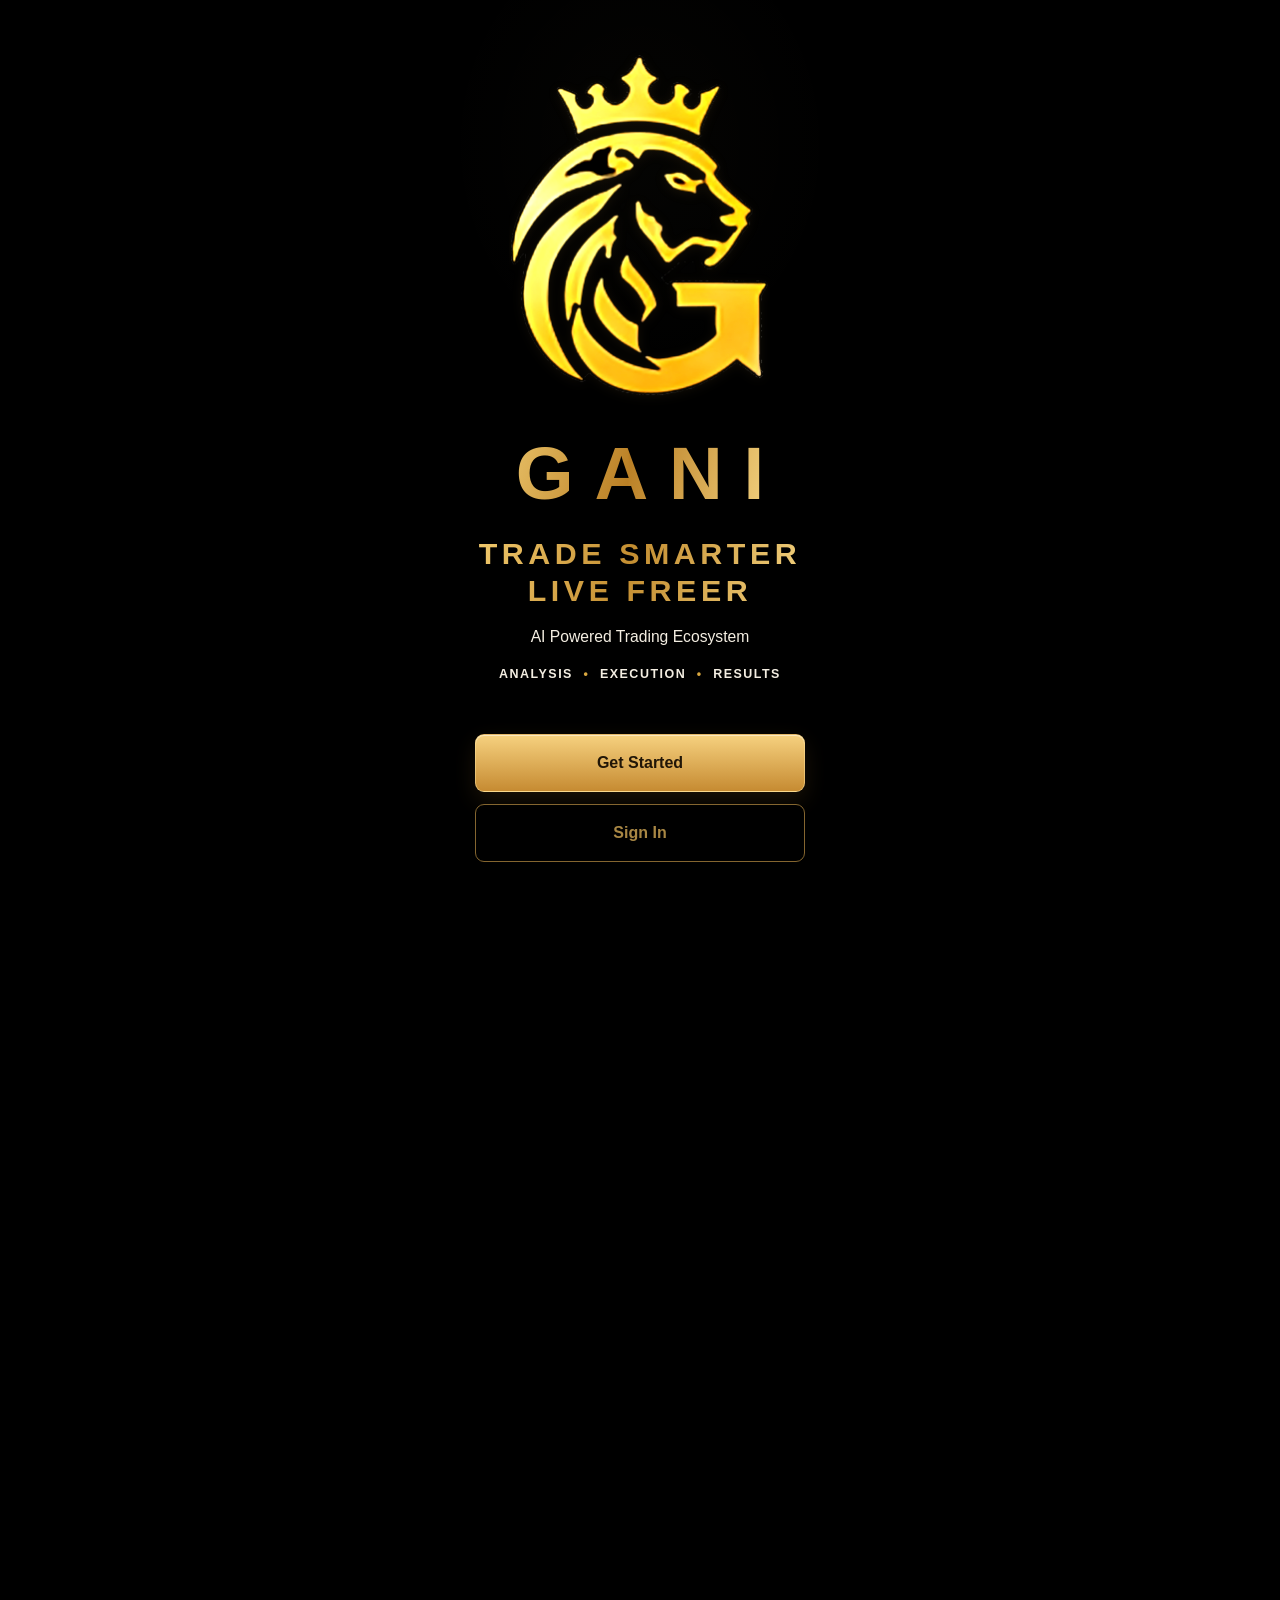
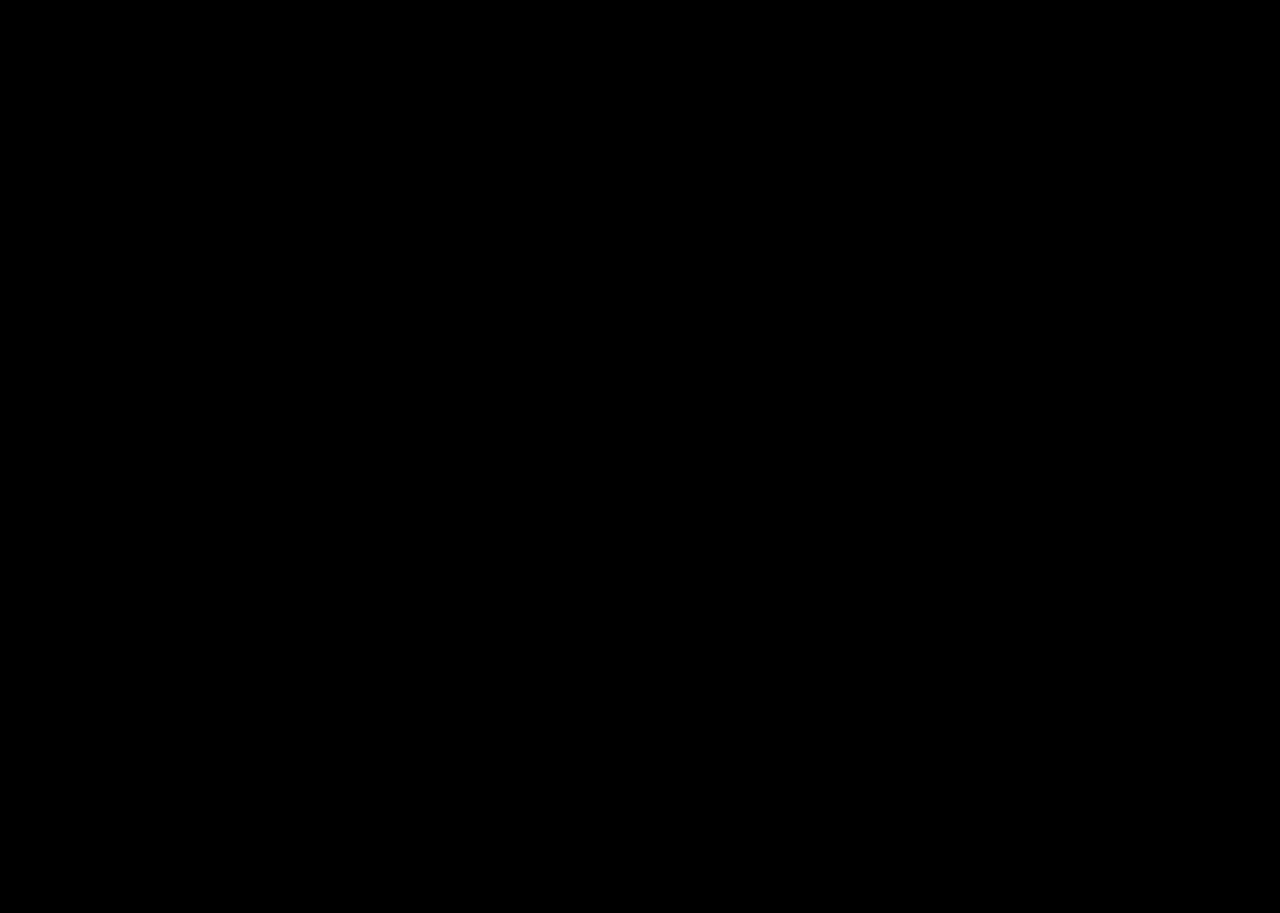
<file: index.html>
<!doctype html>
<html lang="en">
<head>
<meta charset="utf-8">
<meta name="viewport" content="width=device-width,initial-scale=1,maximum-scale=1,user-scalable=no,viewport-fit=cover">
<meta name="mobile-web-app-capable" content="yes">
<meta name="theme-color" content="#030303">
<meta name="color-scheme" content="dark">
<title>GANI</title>
<meta name="description" content="GANI — adeegyada, suuqyada, xaqiijinta, waxbarashada, taageerada iyo maamulka account-ka oo hal meel ku wada jira.">
<meta name="robots" content="index,follow,max-image-preview:large">
<link rel="canonical" href="https://gani-app.github.io/">
<link rel="manifest" href="manifest.webmanifest">
<link rel="icon" href="icon-192.png">
<link rel="stylesheet" href="styles.css">
<link rel="stylesheet" href="platform-v27.css">
<link rel="stylesheet" href="platform-v28.css">
<link rel="stylesheet" href="platform-v29.css">
<link rel="stylesheet" href="platform-v30.css">
<link rel="stylesheet" href="platform-v31.css">
<link rel="stylesheet" href="platform-v32.css">
<link rel="stylesheet" href="platform-v33.css">
<link rel="stylesheet" href="platform-v34.css">
<link rel="stylesheet" href="platform-v37.css">
<link rel="stylesheet" href="platform-v38.css">
<link rel="stylesheet" href="platform-v39.css">
<link rel="stylesheet" href="platform-v40.css">
<link rel="stylesheet" href="mission-001.css">
<link rel="stylesheet" href="front-face.css?v=front-face-owner-finish-40">
<script type="application/ld+json">{"@context":"https://schema.org","@type":"Organization","name":"GANI","url":"https://gani-app.github.io/","logo":"https://gani-app.github.io/icon-512.png"}</script>
<script src="gani-config.js" defer></script>
<script src="mock-api.js" defer></script>
<script src="mock-compat.js" defer></script>
<script src="real-api-client.js" defer></script>
<script src="api-mode-router.js" defer></script>
<script src="data-adapter.js" defer></script>
<script src="app.js" defer></script>
<script src="platform-v27.js" defer></script>
<script src="platform-v29.js" defer></script>
<script src="platform-v40.js" defer></script>
</head>
<body class="front-face-pending">
<div class="ambient" aria-hidden="true"><i></i><i></i><i></i></div>

<section class="gani-front-face" id="ganiFrontFace" role="dialog" tabindex="-1" aria-labelledby="frontFaceTitle" aria-describedby="frontFaceLead" aria-modal="true" aria-hidden="false">
  <div class="front-face-inner">
    <div class="front-face-brand" aria-label="GANI">
      <div class="front-face-mark" data-owner-source="design-reference/gani-owner-master-logo.jpg" data-owner-asset="assets/gani-front-face-crowned-emblem.png" data-owner-supplied="true"><img class="front-face-emblem" src="assets/gani-front-face-crowned-emblem.png" alt="Crowned lion G emblem" width="1046" height="1504" decoding="sync" loading="eager" fetchpriority="high"></div>
      <span id="frontFaceTitle">GANI</span>
    </div>
    <div class="front-face-copy">
      <p class="front-face-tagline" id="frontFaceLead">TRADE SMARTER<br><span>LIVE FREER</span></p>
      <p class="front-face-support">AI Powered Trading Ecosystem</p>
      <p class="front-face-pillars">Analysis <i aria-hidden="true">•</i> Execution <i aria-hidden="true">•</i> Results</p>
    </div>
    <div class="front-face-actions">
      <button class="front-face-start" id="frontFaceStart" type="button">Get Started</button>
      <button class="front-face-signin" id="frontFaceSignIn" type="button" disabled aria-disabled="true">Sign In</button>
    </div>
  </div>
</section>

<header class="app-header">
  <a class="brand" href="#home" data-screen="home" aria-label="GANI Home">
    <img src="assets/gani-logo-transparent-v30.png" alt="GANI">
    <span><b>GANI</b></span>
  </a>
  <nav class="desktop-nav" aria-label="Main navigation">
    <button data-screen="home" class="active"><span>Home</span></button>
    <button data-screen="markets"><span>Markets</span></button>
    <button data-screen="gani-ai"><span>GANI AI</span></button>
    <button data-screen="signals"><span>Signals</span></button>
    <button data-screen="more"><span>More</span></button>
  </nav>
  <div class="header-actions">
    <span class="workspace-state"><i></i><span>Read-only workspace</span></span>
    <button class="round-btn" id="searchToggle" aria-label="Search" aria-controls="searchPanel" aria-expanded="false"><span class="icon-search"></span></button>
    <button class="text-btn desktop-only" data-screen="profile">Account</button>
    <a class="primary compact desktop-only gani-download-link" href="install.html">Install GANI</a>
    <button class="round-btn" id="noticeToggle" aria-label="Notifications" aria-controls="noticePanel" aria-expanded="false"><span class="icon-bell"></span><i id="noticeDot"></i></button>
    <button class="round-btn menu-btn" id="menuToggle" aria-label="Menu" aria-controls="mobileMenu" aria-expanded="false"><span class="icon-menu"></span></button>
  </div>
</header>

<div class="mobile-menu" id="mobileMenu" aria-label="Mobile menu">
  <button data-screen="home"><span>⌂</span> Home</button>
  <button data-screen="markets"><span>▥</span> Markets</button>
  <button data-screen="gani-ai"><span>✦</span> GANI AI</button>
  <button data-screen="signals"><span>⌁</span> Signals</button>
  <button data-screen="more"><span>•••</span> More</button>
</div>

<div class="search-panel" id="searchPanel">
  <div class="search-shell"><span class="icon-search"></span><input id="globalSearch" placeholder="Search GANI…" autocomplete="off"><button id="searchClose" aria-label="Close">×</button></div>
  <small>Try: Trading, account, verify, education, support</small>
</div>

<aside class="notice-panel" id="noticePanel" aria-label="Notifications">
  <div class="panel-head"><div><small>GANI CENTER</small><h3>Notifications</h3></div><button id="noticeClose" aria-label="Close">×</button></div>
  <div id="noticeList" class="notice-list"><div class="skeleton"></div></div>
</aside>

<main>
<section class="screen active home-screen" id="home" data-title="Home" aria-labelledby="homeDashboardTitle">
  <section class="mission-dashboard" aria-label="GANI home dashboard">
    <div class="mission-topline"><div><p class="app-kicker">GANI PLATFORM</p><h1 id="homeDashboardTitle">Welcome back, <em>trader.</em></h1><p class="mission-muted">Your command center for markets, insight and disciplined decisions.</p></div><button class="mission-avatar" data-screen="profile" aria-label="Open account">G</button></div>
    <div class="home-status-band" aria-label="Current workspace status">
      <div class="home-status-main"><span class="status-check" id="homeStatusIcon">✓</span><div><b id="homeWorkspaceState">Research workspace ready</b><small id="homeWorkspaceDetail">Local reference tools are available in this browser session.</small></div></div>
      <div class="home-status-details"><span><small>DATA SOURCE</small><b id="homeSourceState">DEMO MODE</b></span><span><small>LIVE QUOTES</small><b class="status-unavailable">UNAVAILABLE</b></span><span class="home-last-updated"><small>LAST CHECK</small><b id="homeLastUpdated" aria-live="polite">Not checked</b></span><button class="home-refresh" id="homeRefresh" type="button" aria-live="polite">Refresh snapshot</button><button class="home-status-link" data-screen="more">View boundaries <span aria-hidden="true">→</span></button></div>
    </div>
    <div class="mission-hero"><div><span class="mission-chip"><i></i> Read-only research workspace</span><h2>See the market.<br><em>Act with clarity.</em></h2><p>Use GANI to research, review risk and build your own process. Live quotes and trade execution stay off until a provider is connected.</p><div class="mission-actions"><button class="primary" id="homePrimaryExplore" data-screen="markets">Explore markets <span aria-hidden="true">→</span></button><button class="secondary" data-screen="gani-ai">Ask GANI AI</button></div><div class="mission-hero-meta" aria-label="Home workspace capabilities"><span><b>01</b><small>Research</small></span><span><b>02</b><small>Explain</small></span><span><b>03</b><small>Plan safely</small></span></div></div><div class="mission-orb" aria-hidden="true"><span>G</span><i></i></div></div>
    <section class="home-command-rail" aria-label="Workspace command rail">
      <button class="command-card" data-screen="markets" aria-label="Open market directory"><span class="command-icon">▥</span><span><small>RESEARCH</small><b>Market directory</b><em>Local reference records <i>→</i></em></span><strong id="homeRailMarketCount">—</strong></button>
      <button class="command-card" data-screen="gani-ai" aria-label="Open GANI AI"><span class="command-icon">✦</span><span><small>GUIDANCE</small><b>GANI AI</b><em>Local explanation mode <i>→</i></em></span><strong>LOCAL</strong></button>
      <button class="command-card command-card-muted" data-screen="more" aria-label="Open provider and workspace status"><span class="command-icon">◌</span><span><small>CONNECTIVITY</small><b>Live providers</b><em>Quotes and accounts unavailable</em></span><strong>OFF</strong></button>
    </section>
    <div class="mission-section-heading"><div><p class="app-kicker">OVERVIEW</p><h3>Your platform at a glance</h3></div><span class="demo-label home-overview-mode" id="homeOverviewMode">Demo view</span></div>
    <div class="mission-metrics"><article><span aria-hidden="true">◈</span><small>MARKETS</small><b id="missionMarketCount">—</b><em>directory records</em></article><article><span aria-hidden="true">⌁</span><small>SIGNALS</small><b>3</b><em>demo examples</em></article><article><span aria-hidden="true">◌</span><small>ACCOUNT</small><b id="missionAccountCount">—</b><em>available records</em></article></div>
    <section class="home-workspace" aria-label="Workspace status">
      <article class="workspace-lead">
        <div class="workspace-heading"><div><p class="app-kicker">WORKSPACE STATUS</p><h3>Choose your next move.</h3></div><span class="workspace-live"><i></i> Local shell ready</span></div>
        <p>Start with research, ask for a structured explanation, or review the educational signal examples. Nothing on this dashboard places trades.</p>
        <div class="workspace-actions"><button class="workspace-action" data-screen="markets"><span>▥</span><b>Research markets</b><small>Open the instrument directory <i>→</i></small></button><button class="workspace-action" data-screen="gani-ai"><span>✦</span><b>Ask GANI AI</b><small>Use local guidance mode <i>→</i></small></button></div>
        <div class="workspace-pulse" aria-label="Local workspace pulse"><span><small>DIRECTORY</small><b id="homePulseMarkets">—</b></span><span><small>WATCHLIST</small><b id="homePulseWatchlist">0</b></span><span><small>UNREAD</small><b id="homePulseUnread">—</b></span></div>
      </article>
      <aside class="workspace-boundary">
        <div class="workspace-heading"><div><p class="app-kicker">DATA BOUNDARY</p><h3>What is available</h3></div><span class="demo-label">Truthful state</span></div>
        <ul class="workspace-status-list"><li><span class="status-check">✓</span><div><b>Market directory</b><small>Local reference records available</small></div></li><li><span class="status-check">✓</span><div><b>AI explanations</b><small>Local guidance only; backend not connected</small></div></li><li><span class="status-muted">—</span><div><b>Live quotes &amp; account data</b><small>Unavailable until a provider is connected</small></div></li></ul>
      </aside>
    </section>
    <section class="home-activity mission-panel" aria-label="Recent workspace activity">
      <div class="workspace-heading"><div><p class="app-kicker">ACTIVITY</p><h3>Recent workspace activity</h3></div><button class="home-status-link" data-screen="dashboard">Open analytics <span aria-hidden="true">→</span></button></div>
      <div id="homeActivityList" class="home-activity-list" role="status"><p class="mission-muted small">Loading local activity…</p></div>
    </section>
    <section class="home-decision-loop" aria-label="GANI decision loop">
      <div class="decision-loop-head">
        <div><p class="app-kicker">THE GANI LOOP</p><h3>Move from question to plan.</h3></div>
        <span class="demo-label">Read-only workflow</span>
      </div>
      <div class="decision-loop-grid">
        <button class="decision-step" data-screen="markets"><span class="decision-number">01</span><span class="decision-icon">▥</span><b>Observe</b><small>Review the local instrument directory.</small><i aria-hidden="true">Open Markets →</i></button>
        <button class="decision-step" data-screen="gani-ai"><span class="decision-number">02</span><span class="decision-icon">✦</span><b>Understand</b><small>Ask for a concept explanation in local mode.</small><i aria-hidden="true">Ask GANI AI →</i></button>
        <button class="decision-step" data-screen="risk-management"><span class="decision-number">03</span><span class="decision-icon">◒</span><b>Protect</b><small>Turn your assumptions into browser-only guardrails.</small><i aria-hidden="true">Build a plan →</i></button>
      </div>
    </section>
    <div class="mission-section-heading"><div><p class="app-kicker">QUICK ACCESS</p><h3>Pick up where you left off</h3></div></div>
    <div class="mission-quick-grid"><button data-screen="markets"><span>▥</span><b>Markets</b><small>Browse instruments</small><i>→</i></button><button data-screen="signals"><span>⌁</span><b>Signals</b><small>Review demo ideas</small><i>→</i></button><button data-screen="risk-management"><span>◒</span><b>Risk management</b><small>Plan your exposure</small><i>→</i></button><button data-screen="files" class="availability-card" disabled aria-disabled="true"><span>▦</span><b>Files</b><small>Unavailable until workspace connects</small><i>Unavailable</i></button></div>
    <div class="mission-note"><span>i</span><p><b>Data transparency</b><br><span id="missionDataNote">Demo/sample content is clearly marked until a production data source is connected.</span></p></div>
  </section>
  <section class="mobile-app-home" aria-label="GANI mobile home" aria-hidden="true">
    <div class="mobile-welcome"><div><p>Welcome to GANI</p><h1>Smarter <em>control.</em></h1></div><span class="mode-badge" id="mobileMode">Checking…</span></div>
    <article class="mobile-hero">
      <div class="mobile-hero-copy"><small>GANI</small><h2>Trade Smarter.<br><em>Grow Stronger.</em></h2><p>Markets, analytics and trusted tools in one secure place.</p><div class="mobile-hero-actions"><a class="primary gani-download-link" href="install.html">Install GANI <span>↓</span></a><button class="secondary" data-screen="markets">Explore Markets</button></div></div>
      <img src="assets/gani-official-v34.png" alt="GANI">
      <div class="mobile-trust"><span>✓ Secure</span><span>▥ Market Data</span><span>♙ Trusted Tools</span><span>◎ Global Access</span></div>
    </article>
    <div class="mobile-section-head market-heading"><h3>Market Snapshot</h3><button data-screen="markets"><span class="app-status-dot"></span> Market directory ›</button></div>
    <section class="mobile-market">
      <div class="mobile-market-grid" id="homeMobileMarketGrid" aria-live="polite">
        <article class="market-loading"><div class="market-name"><span>◎</span><b>Loading directory</b></div><strong>Checking local records…</strong><em>Read-only workspace</em></article>
      </div>
    </section>
    <div class="mobile-section-head quick-heading"><h3>Quick Access</h3><small>Everything in one place ›</small></div>
    <div class="mobile-feature-grid">
      <button data-screen="markets"><span class="mi">▥</span><b>Market<br>Analysis</b><small>Discover opportunities <i>›</i></small></button>
      <button data-screen="dashboard"><span class="mi">⌁</span><b>Account<br>Analytics</b><small>Track performance <i>›</i></small></button>
      <button data-screen="verify"><span class="mi">✓</span><b>Verify<br>Tools</b><small>Trade with confidence <i>›</i></small></button>
      <button data-screen="education"><span class="mi">◇</span><b>Education</b><small>Learn and grow <i>›</i></small></button>
    </div>
    <div class="mobile-section-head insights-heading"><h3>Latest Insights</h3><button data-screen="education">View all ›</button></div>
    <div class="mobile-insights-grid">
    <section class="mobile-insight" data-screen="education" role="button" tabindex="0">
      <div class="insight-image" aria-hidden="true"></div>
      <div class="insight-copy"><div><span>MARKET ANALYSIS</span><time>2h ago</time></div><h4>Global Markets Steady as Investors Eye Central Bank Signals</h4><p>Key indices hold gains amid a balanced outlook for the coming period.</p></div>
      <b aria-hidden="true">›</b>
    </section>
    <section class="mobile-insight second-insight" data-screen="education" role="button" tabindex="0">
      <div class="insight-image" aria-hidden="true"></div>
      <div class="insight-copy"><div><span>GANI INSIGHT</span><time>5h ago</time></div><h4>Fursadaha suuqa oo hal meel laga fahmi karo</h4><p>Macluumaad kooban oo kaa caawinaya inaad xogta si cad u akhrido.</p></div>
      <b aria-hidden="true">›</b>
    </section>
    </div>
    <section class="gani-install-banner" aria-label="Install GANI">
      <div><small>GANI APP</small><h3>GANI meel kasta kula soco.</h3><p>Hal application oo kuu keenaya suuqyada, falanqaynta, xaqiijinta iyo account-kaaga.</p><div><a class="primary gani-download-link" href="install.html">Install GANI ↓</a><a class="secondary" href="./">Open GANI</a></div></div>
      <img src="assets/gani-official-v34.png" alt="GANI application">
    </section>
    <div class="mobile-runtime-data" hidden><span id="mobileDataLabel">Data</span><b id="mobileMarketCount">—</b><b id="mobileAccountCount">—</b><b id="mobileNoticeCount">—</b></div>
    <div class="mobile-command-strip"><article><small>SYSTEM STATUS</small><b>Customer workspace ready</b><div class="progress"><i></i></div></article><article><small>SECURITY</small><b>Protected data boundary</b><div class="progress"><i style="width:92%"></i></div></article></div>
  </section>
  <section class="hero-card" aria-hidden="true">
    <div class="hero-grid"></div>
    <div class="hero-copy">
      <p class="eyebrow">DISCIPLINE <span>•</span> ANALYZE <span>•</span> GROW</p>
      <h1>Trade Smarter<br>With <em>GANI</em></h1>
      <p class="lead">Advanced tools. Clear insights.<br>Your success, our priority.</p>
      <div class="hero-actions">
        <button class="primary hero-primary" data-screen="markets">Get Started <span>→</span></button>
        <button class="secondary" data-screen="education"><span class="play">▶</span> Learn More</button><a class="secondary gani-download-link" href="install.html">Install GANI</a>
      </div>
      <div class="trust-row" aria-label="Platform qualities">
        <span><i class="mini-icon shield-icon">✓</i><b>Secure</b></span>
        <span><i class="mini-icon bolt-icon">ϟ</i><b>Fast</b></span>
        <span><i class="mini-icon chart-icon">▥</i><b>Reliable</b></span>
      </div>
    </div>
    <div class="hero-visual" aria-label="GANI brand visual">
      <div class="hero-orbit orbit-one"></div><div class="hero-orbit orbit-two"></div>
      <img src="assets/gani-logo-transparent-v30.png" alt="GANI lion logo">
      <div class="data-float">
        <span class="bars-symbol">▥</span>
        <b id="heroMode">Checking…</b>
        <small>Customer data mode</small>
      </div>
      <div class="visual-caption">More than a platform</div>
    </div>
  </section>

  <section class="quick-actions" aria-label="Quick actions" aria-hidden="true">
    <button data-screen="markets"><span class="quick-icon">▥</span><b>Market<br>Analysis</b><i>→</i></button>
    <button data-screen="dashboard"><span class="quick-icon">⌁</span><b>Account<br>Insights</b><i>→</i></button>
    <button data-screen="verify"><span class="quick-icon">✓</span><b>Verify<br>Reference</b><i>→</i></button>
    <button data-screen="education"><span class="quick-icon">◇</span><b>Learn<br>GANI</b><i>→</i></button>
    <button data-screen="support"><span class="quick-icon">◉</span><b>Get<br>Support</b><i>→</i></button>
  </section>

  <section class="home-grid" aria-hidden="true">
    <article class="feature-card featured">
      <div class="feature-top"><span class="feature-icon">▥</span><span class="status-pill"><i></i> Ready</span></div>
      <h3>Market Analysis</h3><p>Compare marketplace records from a clean, guided workspace.</p>
      <button class="card-link" data-screen="markets">Explore market <span>→</span></button>
    </article>
    <article class="feature-card">
      <div class="feature-top"><span class="feature-icon">⌁</span><span class="status-pill neutral">Read only</span></div>
      <h3>Account Analytics</h3><p>See account and notification information without hunting through menus.</p>
      <button class="card-link" data-screen="dashboard">Open analytics <span>→</span></button>
    </article>
    <article class="feature-card">
      <div class="feature-top"><span class="feature-icon">✓</span><span class="status-pill neutral">Protected</span></div>
      <h3>Secure Verification</h3><p>Check GANI references through the active customer data source.</p>
      <button class="card-link" data-screen="verify">Verify now <span>→</span></button>
    </article>
    <article class="feature-card">
      <div class="feature-top"><span class="feature-icon">◉</span><span class="status-pill neutral">Guided</span></div>
      <h3>Support & Education</h3><p>Simple explanations and task-based help, arranged by what you need to do.</p>
      <button class="card-link" data-screen="support">Get help <span>→</span></button>
    </article>
  </section>

  <section class="overview-card" aria-hidden="true">
    <div class="overview-head"><div><small>PLATFORM OVERVIEW</small><h3>Everything important, one glance.</h3></div><span class="connection-state"><i></i><b id="marketStripMode">Loading</b></span></div>
    <div class="overview-metrics">
      <div><span class="metric-icon">▦</span><p><small>MARKETPLACE</small><b id="homeMarketCount">—</b><em>records</em></p></div>
      <div><span class="metric-icon">◎</span><p><small>ACCOUNTS</small><b id="homeAccountCount">—</b><em>available</em></p></div>
      <div><span class="metric-icon">◌</span><p><small>NOTICES</small><b id="homeNoticeCount">—</b><em>unread</em></p></div>
      <div><span class="metric-icon">✓</span><p><small>VERIFY</small><b>READY</b><em>reference tool</em></p></div>
      <div><span class="metric-icon">⌁</span><p><small>DATA MODE</small><b id="homeMode">—</b><em>active source</em></p></div>
    </div>
  </section>

  <section class="proof-row" aria-hidden="true">
    <div><span>◉</span><p><b>Customer-first</b><small>Clear visual hierarchy</small></p></div>
    <div><span>◎</span><p><b>Responsive</b><small>Web • Android • iOS</small></p></div>
    <div><span>✓</span><p><b>Protected</b><small>No frontend secrets</small></p></div>
    <div><span>▥</span><p><b>One system</b><small>Consistent everywhere</small></p></div>
  </section>
</section>

<section class="screen mission-screen" id="markets" data-title="Markets">
  <header class="mission-page-head"><div><p class="app-kicker">MARKETS</p><h2>Research with<br><em>context.</em></h2><p>Browse the connected GANI marketplace data source. No trading or transactions are performed here.</p></div><span class="mission-symbol">▥</span></header>
  <div class="mission-toolbar market-controls"><div class="control-group"><span class="demo-label" id="missionMarketMode">Demo directory</span><select id="marketCategory" aria-label="Filter market category"><option value="all">All categories</option><option value="fx">FX</option><option value="metals">Metals</option><option value="digital-assets">Digital assets</option></select><button class="filter-toggle" id="watchlistToggle" type="button" aria-pressed="false">☆ Watchlist <span id="watchlistCount">0</span></button></div><input id="missionMarketSearch" type="search" placeholder="Search instruments…" aria-label="Search markets"></div><div id="missionMarketGrid" class="market-grid mission-market-grid"><div class="skeleton"></div></div>
  <div class="mission-note"><span>i</span><p><b>Research directory</b><br>Instrument names and categories are a local demo reference set. <button class="inline-link" type="button" data-screen="charts">Open chart foundation →</button> Quotes and trade actions require an explicitly connected provider.</p></div>
</section>

<section class="screen mission-screen" id="charts" data-title="Charts">
  <header class="mission-page-head"><div><p class="app-kicker">CHARTS</p><h2>Read the shape,<br><em>verify the source.</em></h2><p>A chart workspace foundation ready for a future verified time-series adapter.</p></div><span class="mission-symbol">⌁</span></header>
  <div class="chart-shell mission-panel"><div class="chart-head"><div><span class="demo-label">No feed connected</span><h3>Instrument chart</h3></div><select aria-label="Select chart instrument" disabled><option>Select an instrument</option></select></div><div class="chart-empty"><div class="chart-grid-lines"></div><span>Time-series data will appear here<br>after a provider is connected.</span></div><div class="chart-legend"><span><i class="legend-line"></i>Price series</span><span><i class="legend-dot"></i>Events</span><small>Future adapter: symbol · timeframe · candles · source timestamp</small></div></div>
</section>

<section class="screen mission-screen" id="gani-ai" data-title="GANI AI">
  <header class="mission-page-head"><div><p class="app-kicker">GANI AI</p><h2>A calmer way to<br><em>think through markets.</em></h2><p>Ask for explanations, check assumptions and turn research into a plan.</p></div><span class="mission-symbol">✦</span></header>
  <div class="ai-layout"><article class="mission-panel ai-conversation"><div class="ai-head"><span class="demo-label">Local guidance mode</span><span id="aiStatus" class="connection-state"><i></i> Backend not connected</span></div><div id="aiMessages" class="ai-messages"><div class="ai-message ai-message-gani"><b>GANI AI</b><p>I can explain concepts and structure a checklist locally. No AI service is connected, and I do not place trades or promise outcomes.</p></div></div><form class="ai-compose" id="aiCompose"><input id="aiInput" placeholder="Ask about a concept…" aria-label="Ask GANI AI"><button class="primary" type="submit">Send</button></form></article><aside class="mission-panel"><p class="app-kicker">SUGGESTED PROMPTS</p><button class="prompt-button" type="button" data-prompt="Explain a chart pattern">Explain a chart pattern</button><button class="prompt-button" type="button" data-prompt="Build a risk checklist">Build a risk checklist</button><button class="prompt-button" type="button" data-prompt="What is macro context?">What is macro context?</button><p class="mission-muted small">A future assistant adapter can replace local guidance without changing this conversation UI.</p></aside></div>
</section>

<section class="screen mission-screen" id="signals" data-title="Signals">
  <header class="mission-page-head"><div><p class="app-kicker">SIGNALS</p><h2>Ideas need a<br><em>process.</em></h2><p>Review signal context and risk notes. These sample cards are not live recommendations.</p></div><span class="mission-symbol">⌁</span></header>
  <div class="signal-banner"><span>i</span><p><b>Educational sample feed</b><br>These cards are illustrative review prompts, not live recommendations, alerts or financial advice.</p></div><div class="signal-toolbar"><select id="signalFilter" aria-label="Filter signal examples"><option value="all">All examples</option><option value="structure">Structure</option><option value="macro">Macro</option><option value="risk">Risk process</option></select><span class="demo-label">No live feed connected</span></div><div class="signal-grid" id="signalGrid"><article class="mission-panel signal-card" data-signal-type="structure"><div><span class="signal-type">DEMO / STRUCTURE</span><span class="signal-state">Review</span></div><h3>EUR/USD · structure review</h3><p>Compare trend, timeframe and invalidation before drawing a conclusion.</p><footer><span>Review note</span><b>Define invalidation</b></footer></article><article class="mission-panel signal-card" data-signal-type="macro"><div><span class="signal-type">DEMO / MACRO</span><span class="signal-state">Review</span></div><h3>Gold · macro checklist</h3><p>Consider event risk, volatility and position size before any decision.</p><footer><span>Review note</span><b>Check event context</b></footer></article><article class="mission-panel signal-card" data-signal-type="risk"><div><span class="signal-type">DEMO / RISK PROCESS</span><span class="signal-state">Review</span></div><h3>Any instrument · loss plan</h3><p>Write the maximum acceptable loss and exposure limit before researching an entry.</p><footer><span>Review note</span><b>Protect downside</b></footer></article></div>
</section>

<section class="screen mission-screen" id="more" data-title="More">
  <header class="mission-page-head"><div><p class="app-kicker">GANI PLATFORM</p><h2>Everything else,<br><em>one tap away.</em></h2><p>Tools and spaces that support your workflow around the core experience.</p></div><span class="mission-symbol">•••</span></header>
  <div class="more-groups"><div><p class="app-kicker">WORKFLOW</p><div class="more-grid"><button data-screen="terminal"><span>⌘</span><b>Terminal</b><small>Trading workspace</small></button><button data-screen="vps-connections"><span>⌁</span><b>VPS Connections</b><small>Demo connection area</small></button><button data-screen="files"><span>▦</span><b>Files / Workspace</b><small>Authorized file boundary</small></button><button data-screen="community"><span>◉</span><b>Community</b><small>Telegram boundary</small></button></div></div><div><p class="app-kicker">INSIGHT & CONTROL</p><div class="more-grid"><button data-screen="charts"><span>⌁</span><b>Charts</b><small>Provider-ready foundation</small></button><button data-screen="news"><span>▤</span><b>News</b><small>Provider required</small></button><button data-screen="economic-calendar"><span>◷</span><b>Economic Calendar</b><small>Provider required</small></button><button data-screen="risk-management"><span>◒</span><b>Risk Management</b><small>Plan exposure</small></button></div></div><div><p class="app-kicker">ACCOUNT & HELP</p><div class="more-grid"><button data-screen="performance"><span>◈</span><b>Performance</b><small>Connect account data later</small></button><button data-screen="profile"><span>●</span><b>Account</b><small>Profile and data source</small></button><button data-screen="settings"><span>⚙</span><b>Settings</b><small>Preferences placeholder</small></button><button data-screen="support"><span>?</span><b>Support</b><small>Get help</small></button><button data-screen="about-gani"><span>◎</span><b>About GANI</b><small>Product principles</small></button></div></div></div>
</section>

<section class="screen mission-screen dev-control-screen" id="development-control" data-title="Development Control Center">
  <header class="mission-page-head"><div><p class="app-kicker">DEVELOPMENT / ADMIN</p><h2>Build status,<br><em>made inspectable.</em></h2><p>This internal view reads the public, non-sensitive development ledger. It is not part of the customer navigation.</p></div><span class="mission-symbol">⌘</span></header>
  <div class="dev-gate" id="devGate" role="status"><b>Development view</b><span>Use the development access flag to inspect this screen.</span></div>
  <div id="devControlContent" hidden>
    <div class="dev-overview mission-metrics">
      <article><small>OVERALL STATUS</small><b id="devOverallStatus">—</b><em id="devOverallDetail">Loading ledger…</em></article>
      <article><small>CURRENT JOB</small><b id="devCurrentJob">—</b><em id="devCurrentPhase">—</em></article>
      <article><small>LAST UPDATE</small><b id="devLastUpdate">—</b><em>UTC</em></article>
    </div>
    <div class="dev-job-grid" id="devJobGrid"></div>
    <article class="mission-panel dev-current-tests"><div class="dev-section-head"><div><p class="app-kicker">CURRENT VERIFICATION</p><h3>Tests run</h3></div><span class="demo-label">Evidence</span></div><div id="devCurrentTests" class="dev-list"><p class="mission-muted small">Loading test results…</p></div></article>
    <article class="mission-panel dev-truth-panel"><div class="dev-section-head"><div><p class="app-kicker">FUNCTIONALITY TRUTH</p><h3>What is connected</h3></div><span class="demo-label">No invented availability</span></div><div class="dev-truth-grid"><div><b>REAL</b><ul id="devRealFeatures"><li>Loading…</li></ul></div><div><b>DEMO</b><ul id="devDemoFeatures"><li>Loading…</li></ul></div><div><b>PROVIDER-DEPENDENT</b><ul id="devProviderFeatures"><li>Loading…</li></ul></div></div></article>
    <div class="dev-columns"><article class="mission-panel"><div class="dev-section-head"><div><p class="app-kicker">RECENT DELIVERY</p><h3>Files and verification</h3></div><span class="demo-label">Non-sensitive ledger</span></div><div id="devCompletedList" class="dev-list"></div></article><article class="mission-panel"><div class="dev-section-head"><div><p class="app-kicker">BLOCKERS</p><h3>What remains</h3></div></div><div id="devBlockerList" class="dev-list"></div></article></div>
    <p class="mission-muted small" id="devTruthNote">Functionality states are classified as real, demo, or provider-dependent. Secrets and raw infrastructure logs are never rendered here.</p>
  </div>
</section>

<section class="screen mission-screen" id="terminal" data-title="Terminal">
  <header class="mission-page-head"><div><p class="app-kicker">TERMINAL</p><h2>Your focused<br><em>workbench.</em></h2><p class="mission-muted">A safe session boundary for authorized workspace access. Shell execution stays unavailable until an authenticated backend is configured.</p></div><span class="mission-symbol">⌘</span></header>
  <div class="terminal-layout">
    <div class="mission-panel terminal-panel">
      <div class="terminal-toolbar"><div><span class="demo-label" id="terminalConnectionState">Not connected</span><b id="terminalSessionLabel">Session —</b></div><div class="terminal-toolbar-actions"><button class="secondary terminal-action" id="terminalReconnect" type="button">Reconnect</button><button class="secondary terminal-action" id="terminalClear" type="button">Clear</button><button class="secondary terminal-action" id="terminalCopy" type="button">Copy output</button></div></div>
      <div class="terminal-output" id="terminalOutput" role="log" aria-live="polite" aria-label="Terminal output"><div class="terminal-line terminal-muted">GANI terminal boundary ready.</div><div class="terminal-line terminal-muted">Execution is unavailable until a supported authenticated session service is connected.</div></div>
      <form class="terminal-input-row" id="terminalForm"><label for="terminalInput">$</label><input id="terminalInput" autocomplete="off" autocapitalize="off" spellcheck="false" placeholder="Type help to see available client commands" aria-label="Terminal command"><button class="primary" type="submit">Send</button></form>
      <div class="terminal-helper" aria-label="Terminal helper keys"><button type="button" data-terminal-key="CTRL">Ctrl</button><button type="button" data-terminal-key="TAB">Tab</button><button type="button" data-terminal-key="ESC">Esc</button><button type="button" data-terminal-key="ARROWUP">↑</button><button type="button" data-terminal-key="ARROWDOWN">↓</button><span>History: <b id="terminalHistoryCount">0</b></span></div>
    </div>
    <aside class="mission-panel terminal-sidebar"><div class="terminal-sidebar-head"><div><p class="app-kicker">SESSION</p><h3>Workspace boundary</h3></div><span class="terminal-status-dot" id="terminalStatusDot"></span></div><dl><div><dt>Working directory</dt><dd id="terminalCwd">Not available</dd></div><div><dt>Session identity</dt><dd id="terminalSessionId">Creating…</dd></div><div><dt>Connection</dt><dd id="terminalConnectionDetail">Backend not configured</dd></div></dl><button class="secondary terminal-files-link" type="button" data-screen="files">Open Files / Workspace →</button><p class="mission-muted small">Only an authenticated backend may execute commands. No SSH keys, infrastructure credentials, or unrestricted shell access are stored in this browser.</p></aside>
  </div>
</section>
<section class="screen mission-screen" id="files" data-title="Files / Workspace">
  <header class="mission-page-head"><div><p class="app-kicker">FILES / WORKSPACE</p><h2>Your files,<br><em>within your boundary.</em></h2><p>Browse only the authorized workspace returned by a connected file service.</p></div><span class="mission-symbol">▦</span></header>
  <div class="files-layout"><article class="mission-panel files-panel"><div class="files-toolbar"><div><span class="demo-label" id="filesConnectionState">Not connected</span><h3 id="filesWorkspaceName">Authorized workspace</h3></div><button class="secondary" id="filesRefresh" type="button">Refresh</button></div><div id="filesList" class="files-list" role="status"><div class="files-empty"><span>▦</span><b>File service not configured</b><p>Files will appear here only after an authenticated backend establishes the user workspace. This browser cannot read local or internal infrastructure files.</p></div></div></article><aside class="mission-panel files-sidebar"><p class="app-kicker">SECURITY</p><h3>Isolated by design</h3><ul><li>Workspace identity comes from the authenticated session.</li><li>Rename, delete, upload and download stay disabled until permissions are returned.</li><li>No SSH keys or internal paths are stored in public frontend state.</li></ul><button class="secondary" type="button" data-screen="terminal">Open Terminal →</button></aside></div>
</section>
<section class="screen mission-screen" id="vps-connections" data-title="VPS Connections"><header class="mission-page-head"><div><p class="app-kicker">VPS CONNECTIONS</p><h2>Infrastructure,<br><em>made visible.</em></h2></div></header><div class="mission-panel placeholder-panel"><span class="placeholder-icon">⌁</span><h3>No VPS connections configured</h3><p>This is a safe placeholder for future connection management. Credentials are never stored in this frontend.</p><span class="demo-label">Not connected</span></div></section>
<section class="screen mission-screen" id="news" data-title="News"><header class="mission-page-head"><div><p class="app-kicker">NEWS</p><h2>Signal from<br><em>the noise.</em></h2><p>Prepare a reading workflow before a verified provider is connected.</p></div></header><div class="mission-panel data-state-panel"><div class="state-icon">▤</div><div><span class="demo-label">Provider required</span><h3>No verified headlines yet</h3><p>News cards will appear here only when a trusted backend adapter supplies source, timestamp and attribution.</p><button class="secondary" type="button" data-demo-action="News provider">View integration status</button></div></div></section>
<section class="screen mission-screen" id="economic-calendar" data-title="Economic Calendar"><header class="mission-page-head"><div><p class="app-kicker">ECONOMIC CALENDAR</p><h2>Plan around<br><em>the events.</em></h2><p>Keep event context separate from unverified assumptions.</p></div></header><div class="mission-panel data-state-panel"><div class="state-icon">◷</div><div><span class="demo-label">Provider required</span><h3>Calendar data is not connected</h3><p>Future events need a verified source, timezone and impact taxonomy before they can be displayed.</p><button class="secondary" type="button" data-demo-action="Calendar provider">View integration status</button></div></div></section>
<section class="screen mission-screen" id="risk-management" data-title="Risk Management"><header class="mission-page-head"><div><p class="app-kicker">RISK MANAGEMENT</p><h2>Protect the<br><em>downside.</em></h2><p>Build a simple trade plan locally before acting. Nothing here reads or changes a connected account.</p></div></header><div class="risk-layout"><form class="mission-panel risk-form" id="riskForm"><div class="dev-section-head"><div><p class="app-kicker">LOCAL PLANNER</p><h3>Define your limits</h3></div><span class="demo-label">BROWSER ONLY</span></div><div class="risk-fields"><label>Account size<input id="riskAccount" type="number" min="0" step="0.01" inputmode="decimal" placeholder="10000" required><small>Use the balance you intend to plan against.</small></label><label>Risk per trade (%)<input id="riskPercent" type="number" min="0.01" max="100" step="0.01" inputmode="decimal" value="1" required><small>A planning assumption, not account configuration.</small></label><label>Entry price<input id="riskEntry" type="number" min="0" step="0.00001" inputmode="decimal" placeholder="1.08500" required></label><label>Stop price<input id="riskStop" type="number" min="0" step="0.00001" inputmode="decimal" placeholder="1.08000" required></label></div><button class="primary" type="submit">Calculate plan <span>→</span></button><p class="form-note" id="riskFormNote" role="status">Enter values to calculate a planning estimate.</p></form><article class="mission-panel risk-result" aria-live="polite"><div class="dev-section-head"><div><p class="app-kicker">PLAN OUTPUT</p><h3>Your guardrails</h3></div><span class="demo-label">NOT A LIVE LIMIT</span></div><div class="risk-output-grid"><div><small>MAX LOSS</small><b id="riskMaxLoss">—</b><em id="riskLossDetail">Waiting for inputs</em></div><div><small>STOP DISTANCE</small><b id="riskDistance">—</b><em id="riskDistanceDetail">Entry vs stop</em></div><div><small>POSITION SIZE</small><b id="riskPosition">—</b><em id="riskPositionDetail">Account units</em></div></div><div class="risk-checklist"><b>Before you act</b><span>□ Confirm the instrument’s contract or pip value.</span><span>□ Check liquidity, fees and slippage.</span><span>□ Stop if the real account limit differs from this plan.</span></div></article></div></section>
<section class="screen mission-screen" id="performance" data-title="Performance"><header class="mission-page-head"><div><p class="app-kicker">PERFORMANCE</p><h2>Measure what<br><em>you control.</em></h2></div></header><div class="mission-panel placeholder-panel"><span class="placeholder-icon">◈</span><h3>Performance data not connected</h3><p>Results will appear only after a supported account data source is explicitly connected. No fabricated balance or profit figures are shown.</p><span class="demo-label">Awaiting data</span></div></section>
<section class="screen mission-screen" id="community" data-title="Community"><header class="mission-page-head"><div><p class="app-kicker">COMMUNITY / TELEGRAM</p><h2>Learn in<br><em>good company.</em></h2><p>Join only a verified public GANI channel. Connection status is shown honestly below.</p></div><span class="mission-symbol">◉</span></header><div class="community-layout"><article class="mission-panel telegram-panel"><div class="telegram-heading"><div class="state-icon">◉</div><div><span class="demo-label" id="telegramStatus">Not configured</span><h3 id="telegramTitle">Telegram community</h3></div></div><p id="telegramDetail">A public Telegram URL has not been configured for this deployment.</p><button class="primary" id="telegramOpen" type="button" disabled aria-disabled="true">Telegram unavailable</button><small class="mission-muted" id="telegramSafety">The action stays disabled until GANI supplies a verified HTTPS public URL.</small></article><article class="mission-panel"><div class="dev-section-head"><div><p class="app-kicker">EDUCATIONAL PREVIEW</p><h3>Signal / analysis notes</h3></div><span class="demo-label">DEMO</span></div><div class="telegram-preview-list"><div><b>EUR/USD structure review</b><small>Educational checklist · no live quote or trade instruction</small></div><div><b>Gold event preparation</b><small>Demo note · confirm sources before relying on it</small></div><div><b>Risk before action</b><small>Educational reminder · define invalidation and maximum loss</small></div></div></article></div></section>
<section class="screen mission-screen" id="settings" data-title="Settings"><header class="mission-page-head"><div><p class="app-kicker">SETTINGS</p><h2>Your preferences,<br><em>your control.</em></h2></div></header><div class="mission-panel settings-list"><button type="button" data-demo-action="Preferences"><span>◌</span><b>App preferences</b><small id="preferencesSummary">Compact workspace layout · English</small></button><button type="button" data-demo-action="Notifications"><span>◉</span><b>Notification preferences</b><small>Uses existing read-only notification data</small></button><button type="button" data-demo-action="Data mode"><span>◇</span><b>Data source</b><small id="settingsDataMode">Checking…</small></button></div><form class="mission-panel preferences-panel" id="preferencesForm" hidden><div class="dev-section-head"><div><p class="app-kicker">APP PREFERENCES</p><h3>Make GANI fit your workflow</h3></div><button class="secondary" id="preferencesClose" type="button">Close</button></div><div class="preferences-fields"><label>Workspace density<select id="preferenceDensity"><option value="compact">Compact</option><option value="comfortable">Comfortable</option></select></label><label>Language<select id="preferenceLanguage"><option value="en">English</option><option value="so">Soomaali</option></select></label></div><button class="primary" type="submit">Save preferences <span>→</span></button><p class="form-note" id="preferencesNote" role="status">Preferences are saved on this device.</p></form></section>
<section class="screen mission-screen" id="about-gani" data-title="About GANI"><header class="mission-page-head"><div><p class="app-kicker">ABOUT GANI</p><h2>Built for<br><em>clearer decisions.</em></h2><p>GANI is a platform foundation for market research, workflow and accountable tools.</p></div></header><div class="mission-panel about-copy"><p>We believe useful technology should make complexity easier to see, not encourage rushed decisions.</p><div class="mission-principles"><span>Clarity</span><span>Transparency</span><span>Control</span></div></div></section>

<section class="screen v27-screen" id="services" data-title="Adeegyada">
  <header class="page-intro"><div><p class="eyebrow">GANI SERVICES</p><h2>Dooro sida aad<br><em>u shaqaynayso.</em></h2><p>Saddex waddo oo cad: adigu isticmaal, taageero hel, ama koox ku maamul.</p></div><div class="page-symbol">◆</div></header>
  <div class="v27-service-grid">
    <article class="v27-plan"><span>01 / SELF-SERVICE</span><h3>Adiga ayaa maamulaya</h3><p>Raadi adeeg, barbar dhig xeerarka, samee profile, gudbi dalab oo la soco.</p><ul><li>Marketplace iyo favorites</li><li>Eligibility checklist</li><li>Agreements iyo tickets</li><li>Ogeysiisyo la raad-raaco</li></ul><button class="primary v27-start" data-plan="Self-service">Bilow</button></article>
    <article class="v27-plan featured"><span>02 / GANI ASSIST</span><h3>Diyaarin iyo hagid</h3><p>Waxaan kaa caawinaynaa xogta, dukumentiyada, fahamka heshiiska iyo xiriirka partner-ka.</p><ul><li>Preflight readiness</li><li>Country iyo KYC check</li><li>Rule review</li><li>Escalation support</li></ul><button class="primary v27-start" data-plan="GANI Assist">Codso hagid</button></article>
    <article class="v27-plan"><span>03 / BUSINESS</span><h3>Koox iyo shirkad</h3><p>Accounts badan, xubno, doorar, oggolaansho iyo warbixin isku xiran.</p><ul><li>Team roles</li><li>Approval workflow</li><li>Company reports</li><li>Partner integrations</li></ul><button class="primary v27-start" data-plan="Business">La hadal GANI</button></article>
  </div>
</section>

<section class="screen v27-screen" id="workspace" data-title="Xarunta Macmiilka">
  <header class="page-intro inline-intro"><div><p class="eyebrow">CUSTOMER WORKSPACE</p><h2>Dalab ilaa payout,<br><em>hal timeline.</em></h2><p>Xogtaada, codsiyadaada, lacagaha iyo taageerada hal meel uga maamul.</p></div><button class="primary" id="newApplication">Dalab cusub</button></header>
  <div class="v27-kpis"><article><small>DALABYO</small><b id="v27AppCount">0</b><span>La diiwaangeliyey</span></article><article><small>U-QALMITAAN</small><b id="v27ReadyState">0%</b><span>Readiness</span></article><article><small>TICKETS</small><b id="v27TicketCount">0</b><span>La raad-raacayo</span></article><article><small>HESHIISYO</small><b id="v27AgreementCount">0</b><span>La aqbalay</span></article></div>
  <div class="v27-workspace-grid">
    <article class="panel"><div class="panel-head"><div><small>U-QALMITAANKA</small><h3>Hubinta ka hor lacag-bixinta</h3></div><span class="status-pill neutral" id="v27ReadinessBadge">Bilow</span></div><form id="readinessForm" class="v27-checklist"><label><input type="checkbox" name="age"> Waxaan buuxiyey da'da adeegga</label><label><input type="checkbox" name="country"> Dalka iyo degenaanshaha waa la oggol yahay</label><label><input type="checkbox" name="kyc"> Dukumentiyada KYC waa diyaar</label><label><input type="checkbox" name="payment"> Habka lacag-bixintu magacayga ayuu ku qoran yahay</label><label><input type="checkbox" name="rules"> Waxaan akhriyey EA, loss iyo payout rules</label><button class="primary">Kaydi readiness</button></form></article>
    <article class="panel"><div class="panel-head"><div><small>DALABYADA</small><h3>Codsiyadaada</h3></div></div><div id="v27Applications" class="v27-records"><p class="hint">Dalab wali lama samayn.</p></div></article>
    <article class="panel"><div class="panel-head"><div><small>LACAG & PAYOUT</small><h3>Diiwaanka lacagta</h3></div><button class="card-link" id="addPayment">Ku dar receipt</button></div><div id="v27Payments" class="v27-records"><p class="hint">Diiwaan lacag wali ma jiro.</p></div></article>
    <article class="panel"><div class="panel-head"><div><small>TAAGEERO</small><h3>Cabasho iyo rafcaan</h3></div><button class="card-link" id="newTicket">Fur ticket</button></div><div id="v27Tickets" class="v27-records"><p class="hint">Ticket wali ma jiro.</p></div></article>
  </div>
</section>

<section class="screen v27-screen" id="partners" data-title="Partners">
  <header class="page-intro"><div><p class="eyebrow">PARTNER PORTAL</p><h2>Xaqiiji shirkadda.<br><em>Kadib daabac.</em></h2><p>Partner kasta wuxuu soo gudbinayaa aqoonsi, adeegyo, waddamo, xeerar, lacag iyo taageero.</p></div><div class="page-symbol">◇</div></header>
  <div class="v27-partner-layout">
    <article class="panel"><div class="v27-lifecycle"><div><span>01</span><b>Codsi</b><small>Company profile</small></div><div><span>02</span><b>Xaqiijin</b><small>Entity & domain</small></div><div><span>03</span><b>Heshiis</b><small>SLA & commission</small></div><div><span>04</span><b>Daabacaad</b><small>Offers & countries</small></div><div><span>05</span><b>Kormeer</b><small>Cases & renewal</small></div></div></article>
    <form class="panel v27-form" id="partnerApply"><h3>Codsiga partnership-ka</h3><div class="v27-fields"><label>Magaca shirkadda<input name="company" required></label><label>Website-ka rasmiga ah<input name="website" type="url" placeholder="https://" required></label><label>Email-ka partnership<input name="email" type="email" required></label><label>Dalalka aad adeegtaan<input name="countries" required></label><label class="full">Qaabka iskaashiga<select name="model" required><option value="">Dooro</option><option>Referral</option><option>Authorized reseller</option><option>Technology integration</option></select></label><label class="full">Taageerada iyo cabashada<textarea name="support" required></textarea></label></div><label class="v27-consent"><input type="checkbox" required> Waxaan diyaar u nahay xaqiijin iyo heshiis qoraal ah.</label><button class="primary">Gudbi codsiga</button></form>
  </div>
</section>

<section class="screen v27-screen" id="agreements" data-title="Heshiisyada">
  <header class="page-intro"><div><p class="eyebrow">RULES & AGREEMENTS</p><h2>Mas'uuliyaddu<br><em>meel cad ayay leedahay.</em></h2><p>Qodob kasta akhri ka hor dalab ama lacag-bixin.</p></div><div class="page-symbol">≡</div></header>
  <div class="v27-rules-grid" id="v27Rules"></div>
</section>

<section class="screen v27-screen" id="operations" data-title="Operations">
  <header class="page-intro"><div><p class="eyebrow">GANI OPERATIONS</p><h2>Wax kasta oo la daabaco<br><em>waa la maamulaa.</em></h2><p>Partners, products, eligibility, cases, finance, content iyo audit.</p></div><div class="page-symbol">▦</div></header>
  <div class="v27-ops-grid"><article><small>PARTNERS</small><h3>Due diligence</h3><p>Entity, domain, ownership, support iyo heshiis.</p></article><article><small>PRODUCTS</small><h3>Offer control</h3><p>Qiime, drawdown, payout, EA, refund iyo version.</p></article><article><small>COUNTRIES</small><h3>Eligibility matrix</h3><p>Residency, nationality, payment iyo payout.</p></article><article><small>CASES</small><h3>Dispute desk</h3><p>Evidence, response, deadline iyo escalation.</p></article><article><small>FINANCE</small><h3>Reconciliation</h3><p>Orders, receipts, refunds iyo commissions.</p></article><article><small>AUDIT</small><h3>Taariikh sugan</h3><p>Cidda wax beddeshay, goorta iyo sababta.</p></article></div>
</section>

<section class="screen" id="discover" data-title="Trading">
  <header class="page-intro"><div><p class="eyebrow">GANI MARKETPLACE</p><h2>Find what matters.<br><em>Skip the noise.</em></h2><p>Search and compare records in one guided view.</p></div><div class="page-symbol">▥</div></header>
  <section class="workflow-strip" aria-label="Marketplace workflow">
    <div class="active"><span>1</span><p><b>Discover</b><small>Find records</small></p></div><i>→</i>
    <div><span>2</span><p><b>Compare</b><small>Read details</small></p></div><i>→</i>
    <div><span>3</span><p><b>Verify</b><small>Check reference</small></p></div>
  </section>
  <div class="toolbar"><label class="searchbox"><span class="icon-search"></span><input id="marketSearch" placeholder="Search marketplace"></label><div class="mode-pill" id="marketMode">DATA MODE</div></div>
  <div id="marketGrid" class="market-grid"><article class="loading-card"><div class="skeleton"></div></article></div>
</section>

<section class="screen" id="dashboard" data-title="Analytics">
  <header class="page-intro inline-intro"><div><p class="eyebrow">GANI ANALYTICS</p><h2>Your account,<br><em>made readable.</em></h2><p>The important signals first, detail second.</p></div><button class="secondary refresh-btn" id="refreshDashboard">↻ Refresh</button></header>
  <section class="metric-grid">
    <article><span class="metric-icon">◎</span><p><small>ACCOUNTS</small><b id="accountCount">—</b><em>Available</em></p></article>
    <article><span class="metric-icon">◌</span><p><small>UNREAD</small><b id="unreadCount">—</b><em>Notifications</em></p></article>
    <article><span class="metric-icon">⌁</span><p><small>DATA MODE</small><b id="dashMode">—</b><em>Current source</em></p></article>
  </section>
  <div class="dashboard-grid">
    <article class="panel"><div class="panel-head"><div><small>YOUR SPACE</small><h3>Accounts</h3></div><span class="status-pill neutral">Customer</span></div><div id="accountList" class="account-list"><div class="skeleton"></div></div></article>
    <article class="panel"><div class="panel-head"><div><small>ACTIVITY</small><h3>Notifications</h3></div><button class="card-link" id="markAllRead">Mark visible read</button></div><div id="dashboardNotices" class="notice-list"><div class="skeleton"></div></div></article>
  </div>
</section>

<section class="screen" id="verify" data-title="Tools">
  <div class="tool-layout">
    <div class="tool-copy"><p class="eyebrow">GANI TOOLS</p><h2>Verify before<br><em>you rely.</em></h2><p>One reference. One clear result.</p>
      <div class="verify-box"><label for="verifyInput">GANI reference</label><div class="verify-row"><input id="verifyInput" placeholder="GANI-12345"><button class="primary" id="verifyBtn">Verify <span>→</span></button></div><small>Local mode results are demo-only.</small></div>
      <div class="tool-steps"><div><span>1</span><p><b>Enter</b><small>Reference</small></p></div><div><span>2</span><p><b>Check</b><small>Source</small></p></div><div><span>3</span><p><b>Understand</b><small>Result</small></p></div></div>
    </div>
    <div class="verify-result" id="verifyResult"><div class="verify-ring"><span>✓</span></div><small>VERIFICATION</small><h3>Ready to verify</h3><p>Your result will appear here.</p></div>
  </div>
</section>

<section class="screen" id="education" data-title="Education">
  <header class="page-intro"><div><p class="eyebrow">GANI EDUCATION</p><h2>Understand first.<br><em>Use confidently.</em></h2><p>Four short paths instead of a wall of documentation.</p></div><div class="page-symbol">◇</div></header>
  <div class="education-grid">
    <article><span class="lesson-no">01</span><div class="lesson-icon">▥</div><h3>Marketplace</h3><p>Recognize the fields that matter when comparing records.</p><button data-screen="discover">Open Trading →</button></article>
    <article><span class="lesson-no">02</span><div class="lesson-icon">✓</div><h3>Verification</h3><p>Understand reference status and why source mode matters.</p><button data-screen="verify">Open Tools →</button></article>
    <article><span class="lesson-no">03</span><div class="lesson-icon">◎</div><h3>Account data</h3><p>Read account and notification information at a glance.</p><button data-screen="dashboard">Open Analytics →</button></article>
    <article><span class="lesson-no">04</span><div class="lesson-icon">◇</div><h3>Security model</h3><p>Know what stays in the app and what belongs server-side.</p><button data-screen="support">Security help →</button></article>
  </div>
</section>

<section class="screen" id="support" data-title="Support">
  <header class="page-intro"><div><p class="eyebrow">GANI SUPPORT</p><h2>Help without<br><em>the maze.</em></h2><p>Choose the problem visually. The system takes you to the right place.</p></div><div class="page-symbol">◉</div></header>
  <div class="support-grid">
    <article><div class="support-icon">▥</div><div><small>01</small><h3>Using GANI</h3><p>Where to find marketplace, analytics and verification.</p></div><button data-screen="education">Learn →</button></article>
    <article><div class="support-icon">◇</div><div><small>02</small><h3>Data & security</h3><p>Understand real mode, demo mode and protected credentials.</p></div><button data-screen="education">Read →</button></article>
    <article><div class="support-icon">⌁</div><div><small>03</small><h3>Offline & PWA</h3><p>How the app shell behaves when installed or offline.</p></div><button data-screen="home">Home →</button></article>
  </div>
  <form class="mission-panel support-request" id="supportRequest"><div class="dev-section-head"><div><p class="app-kicker">SELF-SERVICE REQUEST</p><h3>Describe what you need</h3></div><span class="demo-label">SAVED LOCALLY</span></div><div class="support-request-fields"><label>Topic<select id="supportTopic"><option>Account or profile</option><option>Marketplace</option><option>Verification</option><option>Technical issue</option></select></label><label>Reference (optional)<input id="supportReference" placeholder="e.g. GANI-1234"></label></div><label>Message<textarea id="supportMessage" rows="4" minlength="10" required placeholder="Tell us what happened and what you expected."></textarea></label><button class="primary" type="submit">Save request <span>→</span></button><p class="form-note" id="supportRequestNote" role="status">This stores a draft on this device. Sending to support requires an authenticated backend.</p></form>
</section>

<section class="screen" id="profile" data-title="Account">
  <header class="page-intro account-intro"><div><p class="eyebrow">GANI ACCOUNT</p><h2>Your identity,<br><em>at a glance.</em></h2><p>Read-only customer profile and source status.</p></div></header>
  <div class="profile-layout">
    <article class="profile-card">
      <div class="profile-glow"></div><div class="avatar"><img src="assets/gani-logo-transparent-v30.png" alt="GANI"></div>
      <span class="status-pill profile-status" id="verifiedBadge">Status</span><h2 id="profileName">GANI User</h2><p id="profileState">Loading profile…</p>
      <div class="profile-actions"><button class="primary" data-screen="dashboard">View analytics</button><button class="secondary" data-screen="support">Support</button></div>
    </article>
    <article class="panel profile-details"><div class="panel-head"><div><small>ACCOUNT OVERVIEW</small><h3>Profile details</h3></div><span class="status-pill neutral" id="profileMode">Mode</span></div>
      <dl><div><dt>Name</dt><dd id="profileName2">—</dd></div><div><dt>User ID</dt><dd id="profileId">—</dd></div><div><dt>Verification</dt><dd id="profileVerified">—</dd></div><div><dt>Data source</dt><dd id="profileSource">—</dd></div></dl>
      <div class="info-note"><span>i</span><p><b>Read-only by design</b><small>Profile editing is hidden because the current backend contract has no profile-write endpoint.</small></p></div>
    </article>
  </div>
</section>
</main>

<nav class="bottom-nav" aria-label="Mobile navigation">
  <button class="active" data-screen="home"><span>⌂</span><small>Home</small></button>
  <button data-screen="markets"><span>▥</span><small>Markets</small></button>
  <button data-screen="gani-ai"><span>✦</span><small>GANI AI</small></button>
  <button data-screen="signals"><span>⌁</span><small>Signals</small></button>
  <button data-screen="more"><span>•••</span><small>More</small></button>
</nav>

<footer>
  <a class="brand" href="#home" data-screen="home"><img src="assets/gani-logo-transparent-v30.png" alt="GANI"><span><b>GANI</b></span></a>
  <p>DISCIPLINE <span>•</span> ANALYZE <span>•</span> GROW</p><small>© 2026 GANI</small>
</footer>
<div class="toast" id="toast"></div>
</body>
</html>
</file>
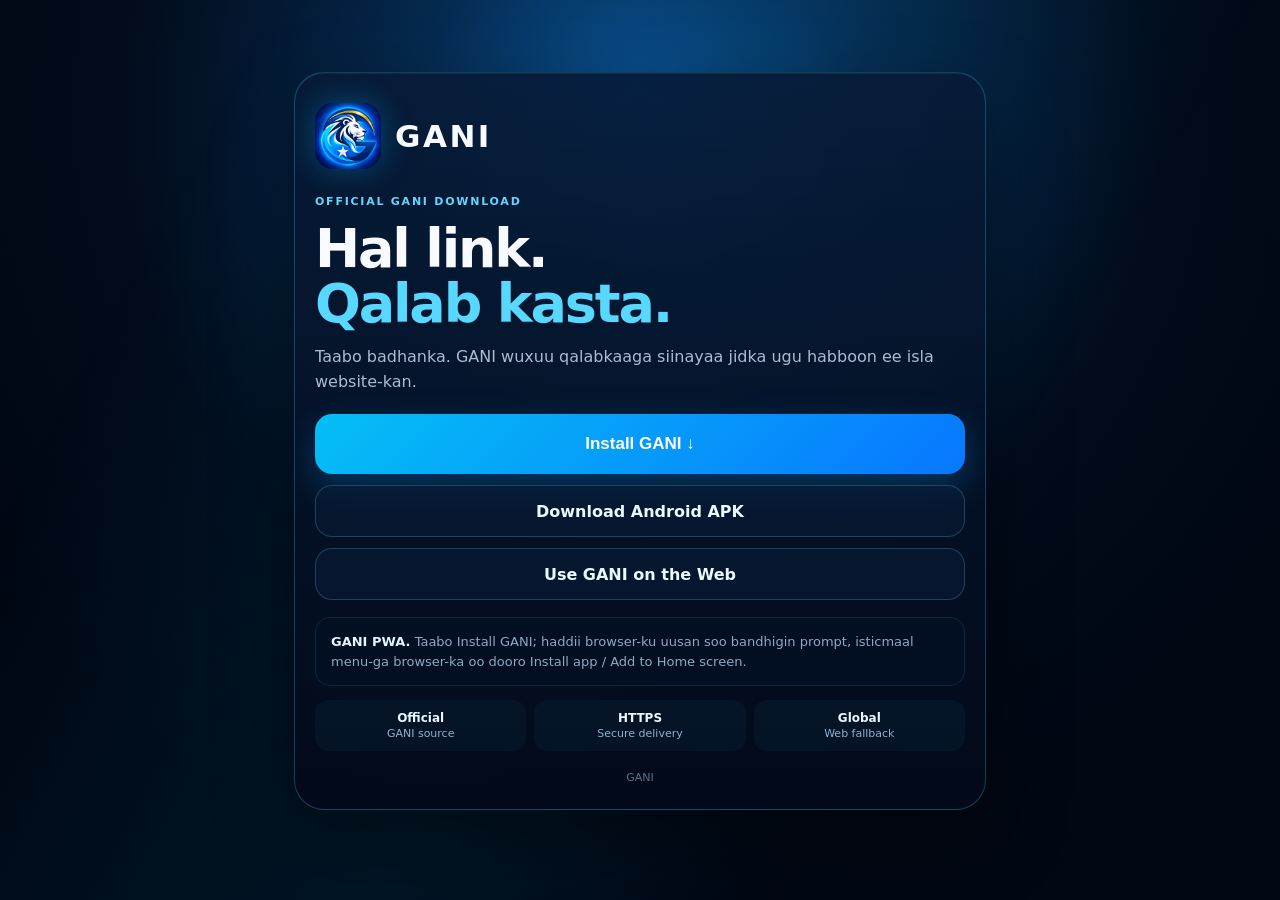
<file: download.html>
<!doctype html><html lang="so"><head><meta charset="utf-8"><meta name="viewport" content="width=device-width,initial-scale=1"><title>GANI Install</title><meta name="robots" content="noindex,follow"><link rel="canonical" href="https://gani-app.github.io/install.html"><script>location.replace('./install.html')</script></head><body><p><a href="./install.html">Install GANI</a></p></body></html>
</file>
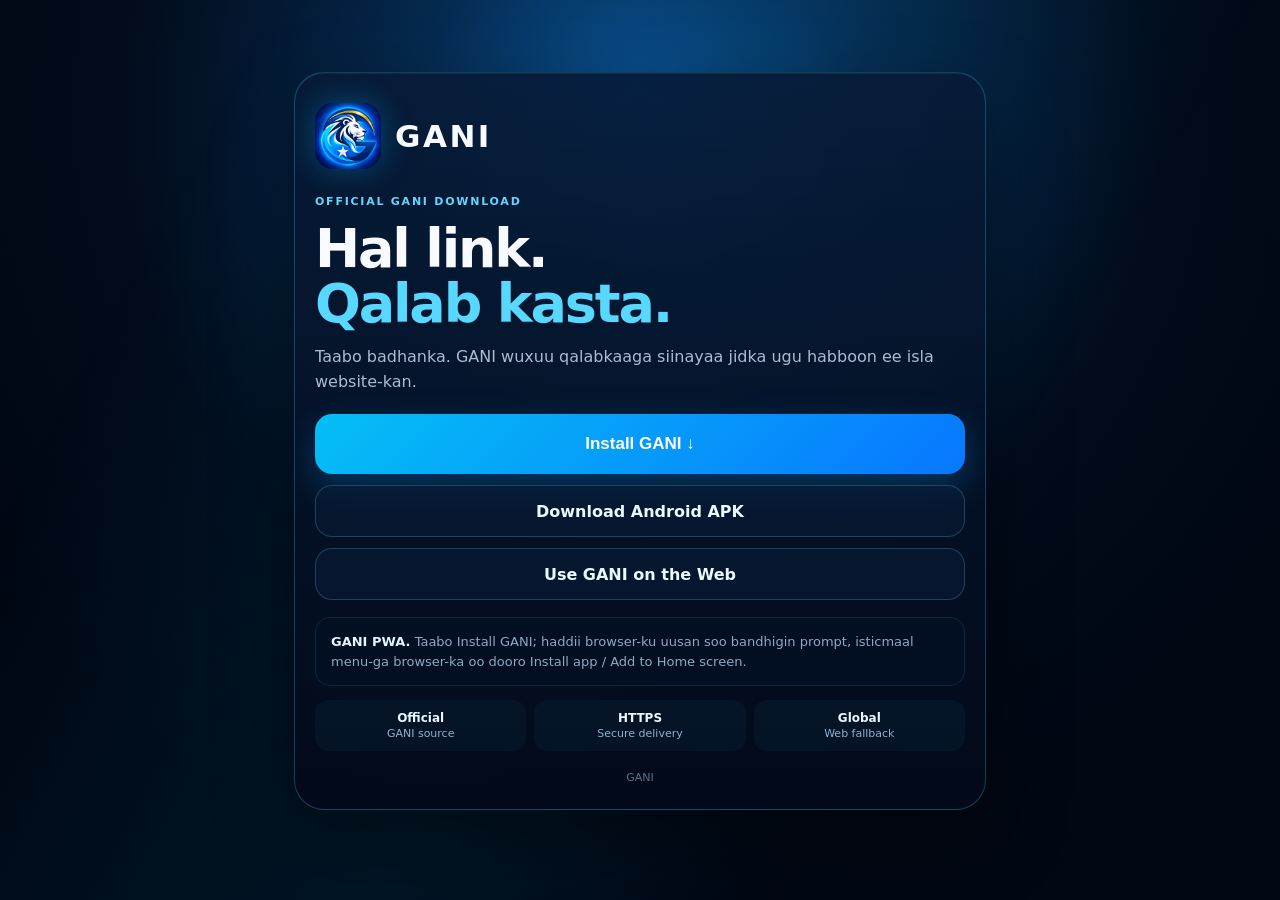
<file: install.html>
<!doctype html>
<html lang="so">
<head>
<meta charset="utf-8">
<meta name="viewport" content="width=device-width,initial-scale=1,maximum-scale=1,user-scalable=no,viewport-fit=cover">
<meta name="theme-color" content="#020713">
<title>GANI</title>
<meta name="description" content="Download or install GANI from the official GANI website.">
<link rel="canonical" href="https://gani-app.github.io/install.html">
<link rel="manifest" href="manifest.webmanifest">
<link rel="icon" href="icon-192.png">
<style>
*{box-sizing:border-box}html,body{margin:0;min-height:100%;background:#010713;color:#f7fbff;font-family:Inter,system-ui,-apple-system,Segoe UI,sans-serif}body{min-height:100vh;display:grid;place-items:center;overflow-x:hidden;background:radial-gradient(circle at 50% 12%,#0a4c8d 0,#06264b 22%,#020b1a 52%,#010713 78%)}body:before{content:"";position:fixed;inset:0;pointer-events:none;background:linear-gradient(118deg,transparent 15%,rgba(0,198,255,.08) 48%,transparent 72%)}main{width:min(100%,720px);padding:24px 14px 42px}.shell{position:relative;overflow:hidden;border:1px solid rgba(61,198,255,.28);border-radius:30px;padding:30px 20px 22px;background:linear-gradient(180deg,rgba(7,27,55,.9),rgba(2,10,25,.96));box-shadow:0 30px 80px rgba(0,0,0,.42),inset 0 1px rgba(255,255,255,.05)}.brand{display:flex;align-items:center;gap:14px;margin-bottom:24px}.brand img{width:66px;height:66px;border-radius:18px;box-shadow:0 0 30px rgba(0,185,255,.32)}.brand b{font-size:31px;letter-spacing:.08em}.brand small{display:block;color:#79d9ff;font-size:10px;letter-spacing:.24em;margin-top:2px}.eyebrow{color:#63d6ff;font-weight:900;font-size:11px;letter-spacing:.16em;margin:0 0 10px}h1{font-size:clamp(34px,8vw,54px);line-height:1.02;margin:0 0 13px;letter-spacing:-.04em}h1 em{font-style:normal;color:#58d7ff}p{color:#a9bdd2;line-height:1.58;margin:0 0 20px}.download,.open{display:flex;align-items:center;justify-content:center;gap:10px;width:100%;min-height:60px;border:0;border-radius:17px;background:linear-gradient(135deg,#04bff5,#0877ff);color:white;text-decoration:none;font-size:17px;font-weight:900;box-shadow:0 12px 34px rgba(0,154,255,.28);cursor:pointer}.download[hidden],.open[hidden]{display:none}.secondary{display:flex;align-items:center;justify-content:center;width:100%;min-height:52px;margin-top:11px;border:1px solid rgba(106,203,255,.24);border-radius:17px;background:rgba(8,28,54,.65);color:#eaf8ff;text-decoration:none;font-weight:800}.device{margin:17px 0 0;padding:14px 15px;border-radius:15px;background:rgba(3,17,36,.78);border:1px solid rgba(88,184,255,.14);color:#8da9c2;font-size:13px;line-height:1.5}.device b{color:#dff7ff}.trust{display:grid;grid-template-columns:repeat(3,1fr);gap:8px;margin-top:14px}.trust span{text-align:center;padding:11px 5px;border-radius:13px;background:rgba(6,23,45,.7);color:#8fb2cc;font-size:11px}.trust b{display:block;color:#e8f9ff;font-size:12px;margin-bottom:2px}.foot{text-align:center;margin:18px 0 0;color:#55728c;font-size:11px}@media(max-width:480px){main{padding:14px 10px 30px}.shell{padding:24px 16px 19px;border-radius:24px}.brand img{width:56px;height:56px}.trust{grid-template-columns:1fr}}
</style>
</head>
<body><main><section class="shell">
<div class="brand"><img src="assets/gani-official-v34.png" alt="GANI"><div><b>GANI</b></div></div>
<p class="eyebrow">OFFICIAL GANI DOWNLOAD</p>
<h1>Hal link.<br><em>Qalab kasta.</em></h1>
<p>Taabo badhanka. GANI wuxuu qalabkaaga siinayaa jidka ugu habboon ee isla website-kan.</p>
<button class="download" id="pwaInstall">Install GANI ↓</button>
<a class="open" id="openGani" href="./" hidden>Open GANI →</a>
<a class="secondary" id="androidDownload" href="download/GANI-Android.apk" download="GANI-Android.apk" hidden>Download Android APK</a>
<a class="secondary" id="directWeb" href="./">Use GANI on the Web</a>
<div class="device" id="deviceInfo"><b>Checking your device…</b></div>
<div class="trust"><span><b>Official</b>GANI source</span><span><b>HTTPS</b>Secure delivery</span><span><b>Global</b>Web fallback</span></div>
<p class="foot">GANI</p>
</section></main>
<script>
let deferredPrompt=null, apkReady=false;
const ua=navigator.userAgent||'';
const android=/Android/i.test(ua), ios=/iPhone|iPad|iPod/i.test(ua);
const apk=document.getElementById('androidDownload'), install=document.getElementById('pwaInstall'), open=document.getElementById('openGani'), info=document.getElementById('deviceInfo');
function setMode(){
 if(ios){install.hidden=false;open.hidden=false;apk.hidden=true;install.textContent='How to install GANI ↓';info.innerHTML='<b>iPhone / iPad.</b> GANI wuxuu isla website-kan uga shaqaynayaa web app ahaan. Safari-ga ka dooro Share → Add to Home Screen.';return}
 install.hidden=false;open.hidden=true;apk.hidden=!(android&&apkReady);
 info.innerHTML=deferredPrompt?'<b>Installable device.</b> Taabo Install GANI si browser-ku ugu daro app-ka qalabkan.':'<b>GANI PWA.</b> Taabo Install GANI; haddii browser-ku uusan soo bandhigin prompt, isticmaal menu-ga browser-ka oo dooro Install app / Add to Home screen.';
}
addEventListener('beforeinstallprompt',e=>{e.preventDefault();deferredPrompt=e;setMode()});
install.addEventListener('click',async()=>{if(!deferredPrompt){info.innerHTML='<b>Install GANI.</b> Fur menu-ga browser-ka oo dooro Install app ama Add to Home screen, kadib ku noqo GANI.';return}await deferredPrompt.prompt();await deferredPrompt.userChoice;deferredPrompt=null;setMode()});
fetch('download/GANI-Android.apk',{method:'HEAD',cache:'no-store'}).then(r=>{apkReady=r.ok;setMode()}).catch(()=>setMode());
setMode();
</script></body></html>
</file>
<file: styles.css>
:root{--bg:#010713;--bg2:#031024;--panel:#06152b;--panel2:#081a34;--line:rgba(64,160,255,.20);--line2:rgba(55,181,255,.42);--text:#f7fbff;--muted:#8ea8c6;--blue:#12b9ff;--blue2:#086cff;--cyan:#35e3ff;--gold:#f5c84b;--green:#30e779;--danger:#ff627a;--radius:24px;--shadow:0 24px 80px rgba(0,0,0,.42);--glow:0 0 38px rgba(0,153,255,.24)}
*{box-sizing:border-box}html{min-height:100%;background:var(--bg);scroll-behavior:smooth}body{margin:0;min-height:100%;font-family:Inter,ui-sans-serif,-apple-system,BlinkMacSystemFont,"Segoe UI",Roboto,Arial,sans-serif;background:radial-gradient(circle at 70% 5%,rgba(0,107,255,.16),transparent 31%),linear-gradient(180deg,#020816 0,#010713 45%,#020916 100%);color:var(--text);-webkit-font-smoothing:antialiased}.ambient{position:fixed;inset:0;pointer-events:none;overflow:hidden;z-index:-2}.ambient i{position:absolute;border-radius:50%;filter:blur(85px);opacity:.16}.ambient i:nth-child(1){width:520px;height:520px;background:#006eff;right:-180px;top:4%}.ambient i:nth-child(2){width:380px;height:380px;background:#00d6ff;left:-200px;top:42%}.ambient i:nth-child(3){width:280px;height:280px;background:#e4b52f;right:14%;bottom:-160px;opacity:.06}button,input{font:inherit}button{cursor:pointer}button:focus-visible,input:focus-visible,a:focus-visible{outline:2px solid var(--cyan);outline-offset:3px}a{text-decoration:none;color:inherit}
.app-header{height:88px;position:sticky;top:0;z-index:80;display:grid;grid-template-columns:auto 1fr auto;align-items:center;gap:28px;padding:0 max(24px,calc((100vw - 1420px)/2));background:linear-gradient(180deg,rgba(2,7,19,.96),rgba(2,7,19,.76));border-bottom:1px solid rgba(67,150,236,.13);backdrop-filter:blur(22px)}.brand{display:flex;align-items:center;gap:11px;min-width:max-content}.brand img{width:54px;height:54px;border-radius:50%;object-fit:contain;filter:drop-shadow(0 0 16px rgba(0,174,255,.42))}.brand span{display:flex;flex-direction:column;gap:2px}.brand b{font-size:24px;letter-spacing:.04em}.brand small{font-size:8px;letter-spacing:.34em;color:#b6c7da;font-weight:700}.desktop-nav{display:flex;align-items:stretch;justify-content:center;height:88px;gap:4px}.desktop-nav button{position:relative;border:0;background:none;color:#b4c3d8;padding:0 15px;font-size:13px;font-weight:700}.desktop-nav button:hover,.desktop-nav button.active{color:#fff}.desktop-nav button:after{content:"";position:absolute;left:50%;right:50%;bottom:0;height:2px;border-radius:5px;background:linear-gradient(90deg,var(--cyan),var(--blue2));box-shadow:0 0 16px var(--blue);transition:.25s}.desktop-nav button.active:after{left:15px;right:15px}.header-actions{display:flex;align-items:center;gap:8px}.round-btn,.text-btn,.primary,.secondary,.card-link{border:0;color:#fff}.round-btn{width:42px;height:42px;border-radius:12px;display:grid;place-items:center;background:#061126;border:1px solid rgba(69,153,235,.26);position:relative}.round-btn:hover{border-color:var(--line2);background:#0a1a34}.round-btn i{position:absolute;width:8px;height:8px;border-radius:50%;background:var(--danger);border:2px solid #041020;right:7px;top:7px;display:none}.round-btn i.on{display:block}.text-btn{height:42px;padding:0 17px;border-radius:12px;background:#061126;border:1px solid rgba(69,153,235,.26);font-weight:700}.primary{min-height:46px;padding:0 23px;border-radius:13px;background:linear-gradient(135deg,#13c6ff,#0868ff 78%);box-shadow:0 10px 32px rgba(0,111,255,.32),inset 0 1px rgba(255,255,255,.25);font-weight:800;letter-spacing:.01em}.primary:hover{filter:brightness(1.08);transform:translateY(-1px)}.primary.compact{min-height:42px;padding:0 20px}.secondary{min-height:46px;padding:0 22px;border-radius:13px;background:#07152a;border:1px solid rgba(55,157,244,.32);font-weight:750}.secondary:hover{border-color:var(--cyan);background:#091d39}.menu-btn{display:none}.icon-search{width:16px;height:16px;border:2px solid #d9e9fb;border-radius:50%;position:relative;display:inline-block}.icon-search:after{content:"";position:absolute;width:7px;height:2px;background:#d9e9fb;right:-5px;bottom:-2px;transform:rotate(45deg);border-radius:2px}.icon-bell{width:15px;height:17px;border:2px solid #d9e9fb;border-radius:8px 8px 5px 5px;display:inline-block;position:relative}.icon-bell:after{content:"";position:absolute;width:5px;height:2px;border-radius:4px;background:#d9e9fb;left:3px;bottom:-5px}.icon-menu{width:18px;height:12px;border-top:2px solid #e8f5ff;border-bottom:2px solid #e8f5ff;position:relative}.icon-menu:after{content:"";position:absolute;left:0;right:0;top:4px;border-top:2px solid #e8f5ff}
.mobile-menu{position:fixed;right:14px;top:80px;z-index:90;width:min(300px,calc(100vw - 28px));padding:10px;border-radius:18px;background:rgba(4,15,32,.98);border:1px solid var(--line2);box-shadow:var(--shadow);display:none}.mobile-menu.open{display:grid}.mobile-menu button{border:0;background:none;color:#d8e7f7;text-align:left;padding:13px 14px;border-radius:10px;font-weight:700}.mobile-menu button span{width:24px;display:inline-block;color:var(--cyan)}.mobile-menu button:hover{background:#0a203d}.search-panel{position:fixed;top:88px;left:50%;transform:translate(-50%,-20px);z-index:100;width:min(720px,calc(100vw - 28px));padding:12px;border-radius:18px;background:rgba(5,18,38,.98);border:1px solid var(--line2);box-shadow:var(--shadow);opacity:0;pointer-events:none;transition:.22s}.search-panel.open{opacity:1;pointer-events:auto;transform:translate(-50%,10px)}.search-shell{height:52px;border-radius:13px;background:#020b19;border:1px solid rgba(60,150,236,.2);display:flex;align-items:center;gap:14px;padding:0 15px}.search-shell input{flex:1;border:0;background:none;color:#fff;font-size:16px;min-width:0}.search-shell input::placeholder{color:#6883a4}.search-shell button{border:0;background:none;color:#8ca5c1;font-size:26px}.search-panel>small{display:block;color:#66809e;padding:9px 8px 2px}.notice-panel{position:fixed;right:18px;top:98px;z-index:100;width:min(390px,calc(100vw - 36px));max-height:70vh;overflow:auto;padding:18px;border-radius:22px;background:rgba(4,14,30,.98);border:1px solid var(--line2);box-shadow:var(--shadow);transform:translateX(calc(100% + 40px));transition:.25s}.notice-panel.open{transform:none}.panel-head{display:flex;align-items:center;justify-content:space-between;gap:12px;margin-bottom:15px}.panel-head small{font-size:9px;letter-spacing:.18em;color:var(--cyan);font-weight:800}.panel-head h3{margin:3px 0 0;font-size:21px}.panel-head>button{border:0;background:none;color:#819ab6;font-size:24px}
main{width:min(1420px,calc(100% - 42px));margin:0 auto}.screen{display:none;min-height:calc(100vh - 88px);padding:48px 0 72px}.screen.active{display:block;animation:screenIn .35s ease both}@keyframes screenIn{from{opacity:0;transform:translateY(8px)}to{opacity:1;transform:none}}.home-screen{padding-top:24px}.hero-card{min-height:570px;border:1px solid rgba(51,143,235,.21);border-radius:32px;position:relative;overflow:hidden;display:grid;grid-template-columns:47% 53%;background:radial-gradient(circle at 70% 42%,rgba(0,149,255,.18),transparent 32%),linear-gradient(135deg,#06152b 0,#020a18 44%,#031b39 100%);box-shadow:0 40px 100px rgba(0,0,0,.32)}.hero-card:after{content:"";position:absolute;left:0;right:0;bottom:0;height:44%;background:linear-gradient(180deg,transparent,rgba(0,22,52,.75));pointer-events:none}.hero-grid{position:absolute;inset:0;background-image:linear-gradient(rgba(0,153,255,.05) 1px,transparent 1px),linear-gradient(90deg,rgba(0,153,255,.05) 1px,transparent 1px);background-size:36px 36px;mask-image:linear-gradient(to bottom,transparent 3%,#000 38%,transparent 100%);opacity:.58}.hero-copy{position:relative;z-index:4;align-self:center;padding:60px 0 60px 62px}.eyebrow{font-size:11px;letter-spacing:.38em;color:#9ddfff;font-weight:850;margin:0 0 20px}.eyebrow span{color:var(--gold);padding:0 8px}.hero-copy h1,.page-intro h2,.tool-copy h2{font-size:clamp(48px,5vw,78px);line-height:.99;letter-spacing:-.046em;margin:0;color:#fff}.hero-copy h1 em,.page-intro h2 em,.tool-copy h2 em{font-style:normal;background:linear-gradient(180deg,#43e7ff,#078dff);-webkit-background-clip:text;background-clip:text;color:transparent}.lead{font-size:18px;line-height:1.58;color:#c4d3e4;margin:22px 0 27px}.hero-actions{display:flex;gap:13px}.hero-primary{min-width:178px}.play{display:inline-grid;place-items:center;width:25px;height:25px;border-radius:50%;background:#dcecff;color:#08162a;font-size:10px;margin-right:7px}.trust-row{display:flex;gap:28px;margin-top:31px}.trust-row>span{display:flex;align-items:center;gap:8px;font-size:12px;color:#e4effb}.mini-icon{width:26px;height:26px;border-radius:9px;display:grid;place-items:center;font-style:normal;color:var(--cyan);font-weight:900;background:rgba(0,142,255,.09);border:1px solid rgba(44,165,255,.25)}.hero-visual{position:relative;z-index:3;display:grid;place-items:center;min-height:570px}.hero-visual>img{width:min(76%,560px);max-height:500px;object-fit:contain;filter:drop-shadow(0 0 36px rgba(0,155,255,.42))}.hero-orbit{position:absolute;border-radius:50%;border:1px solid rgba(55,184,255,.13);box-shadow:inset 0 0 70px rgba(0,118,255,.08)}.orbit-one{width:72%;aspect-ratio:1}.orbit-two{width:86%;aspect-ratio:1;border-color:rgba(245,200,75,.08)}.data-float{position:absolute;right:7%;top:22%;width:154px;padding:17px;border:1px solid rgba(54,172,255,.38);border-radius:15px;background:rgba(5,25,54,.82);box-shadow:0 14px 40px rgba(0,0,0,.3),0 0 25px rgba(0,134,255,.12);backdrop-filter:blur(12px)}.bars-symbol{display:block;color:var(--cyan);font-size:30px;line-height:1}.data-float b{display:block;margin:8px 0 4px;color:#46ddff;font-size:17px}.data-float small{color:#9fb2c7}.visual-caption{position:absolute;right:6%;bottom:8%;font-size:17px;color:#8edfff;font-style:italic;transform:rotate(-5deg);opacity:.84}.quick-actions{display:grid;grid-template-columns:repeat(5,1fr);gap:10px;margin:-25px 28px 26px;position:relative;z-index:8}.quick-actions button{min-height:88px;border-radius:18px;border:1px solid rgba(42,143,233,.27);background:linear-gradient(180deg,rgba(8,29,59,.96),rgba(4,17,37,.96));color:#fff;padding:12px 14px;display:grid;grid-template-columns:auto 1fr auto;align-items:center;text-align:left;gap:12px;box-shadow:0 18px 36px rgba(0,0,0,.22)}.quick-actions button:hover{border-color:var(--line2);transform:translateY(-2px)}.quick-actions .quick-icon{font-size:24px;color:var(--cyan)}.quick-actions b{font-size:12px;line-height:1.25}.quick-actions i{font-style:normal;color:#47698d}.home-grid{display:grid;grid-template-columns:repeat(4,1fr);gap:14px}.feature-card{min-height:235px;border-radius:22px;border:1px solid rgba(43,131,214,.22);background:linear-gradient(180deg,#07172f,#041023);padding:23px;position:relative;overflow:hidden}.feature-card:after{content:"";position:absolute;width:150px;height:150px;border-radius:50%;background:rgba(0,137,255,.08);right:-70px;bottom:-90px;filter:blur(8px)}.feature-card.featured{border-color:rgba(56,181,255,.48);box-shadow:0 0 40px rgba(0,118,255,.10)}.feature-top{display:flex;align-items:center;justify-content:space-between}.feature-icon,.lesson-icon,.support-icon{width:48px;height:48px;display:grid;place-items:center;border-radius:15px;color:var(--cyan);font-size:25px;background:linear-gradient(145deg,rgba(11,149,255,.18),rgba(11,83,184,.05));border:1px solid rgba(48,162,255,.27)}.status-pill{display:inline-flex;align-items:center;gap:6px;border-radius:999px;padding:6px 9px;font-size:9px;text-transform:uppercase;letter-spacing:.08em;background:rgba(38,227,121,.10);border:1px solid rgba(38,227,121,.2);color:#7ff1ac;font-weight:800}.status-pill i{width:6px;height:6px;border-radius:50%;background:var(--green)}.status-pill.neutral{background:rgba(54,143,228,.08);border-color:rgba(54,143,228,.18);color:#92bce5}.feature-card h3{font-size:18px;margin:19px 0 8px}.feature-card p{font-size:12px;line-height:1.6;color:#8fa7c2;margin:0 0 15px}.card-link{padding:0;background:none;color:#48cfff;font-weight:800;font-size:11px}.card-link span{margin-left:4px}.overview-card{margin-top:15px;border:1px solid rgba(43,133,219,.23);border-radius:24px;background:linear-gradient(180deg,#06162c,#031021);overflow:hidden}.overview-head{display:flex;justify-content:space-between;align-items:center;padding:20px 24px;border-bottom:1px solid rgba(49,139,224,.16)}.overview-head small{font-size:9px;color:var(--cyan);font-weight:850;letter-spacing:.2em}.overview-head h3{font-size:18px;margin:4px 0 0}.connection-state{display:flex;align-items:center;gap:8px;color:#91a9c3;font-size:11px}.connection-state i{width:8px;height:8px;border-radius:50%;background:var(--green);box-shadow:0 0 12px var(--green)}.overview-metrics{display:grid;grid-template-columns:repeat(5,1fr);padding:12px}.overview-metrics>div,.metric-grid article{padding:18px;border-right:1px solid rgba(57,133,210,.14);display:flex;align-items:center;gap:13px}.overview-metrics>div:last-child{border:0}.metric-icon{width:39px;height:39px;flex:0 0 auto;border-radius:12px;display:grid;place-items:center;color:var(--cyan);background:rgba(0,134,255,.08);border:1px solid rgba(49,158,250,.18)}.overview-metrics p,.metric-grid p{margin:0;display:flex;flex-direction:column}.overview-metrics small,.metric-grid small{color:#6687aa;font-size:8px;font-weight:850;letter-spacing:.14em}.overview-metrics b{font-size:18px;margin:3px 0}.overview-metrics em,.metric-grid em{font-size:9px;color:#7e98b5;font-style:normal}.proof-row{display:grid;grid-template-columns:repeat(4,1fr);margin-top:14px;border-radius:22px;border:1px solid rgba(43,132,219,.18);background:#041023;overflow:hidden}.proof-row>div{display:flex;align-items:center;justify-content:center;gap:13px;padding:18px;border-right:1px solid rgba(50,129,207,.14)}.proof-row>div:last-child{border:0}.proof-row>div>span{color:var(--cyan);font-size:24px}.proof-row p{margin:0;display:flex;flex-direction:column}.proof-row b{font-size:12px}.proof-row small{font-size:9px;color:#708ca9;margin-top:3px}
.page-intro{display:flex;justify-content:space-between;align-items:flex-end;gap:24px;max-width:1040px;margin-bottom:30px}.page-intro h2,.tool-copy h2{font-size:clamp(44px,4.5vw,68px)}.page-intro>div>p:last-child,.tool-copy>p{color:#8ba6c4;font-size:15px;line-height:1.6;margin:16px 0 0}.page-symbol{font-size:70px;color:rgba(44,185,255,.55);filter:drop-shadow(0 0 24px rgba(0,151,255,.25))}.inline-intro{max-width:none;align-items:center}.workflow-strip{display:flex;align-items:center;gap:15px;margin:0 0 22px;padding:12px;border-radius:18px;background:#041126;border:1px solid rgba(49,136,221,.2);width:max-content;max-width:100%}.workflow-strip>div{display:flex;align-items:center;gap:9px;padding:8px 12px;border-radius:12px}.workflow-strip>div.active{background:rgba(0,142,255,.11)}.workflow-strip>div>span,.tool-steps span{width:28px;height:28px;border-radius:9px;display:grid;place-items:center;background:#0a284c;color:#84cfff;border:1px solid rgba(55,163,255,.25);font-size:11px;font-weight:900}.workflow-strip>div.active>span{background:linear-gradient(135deg,var(--cyan),var(--blue2));color:#fff}.workflow-strip p,.tool-steps p{margin:0;display:flex;flex-direction:column}.workflow-strip b{font-size:11px}.workflow-strip small{font-size:8px;color:#718dab}.workflow-strip>i{font-style:normal;color:#395b7d}.toolbar{display:flex;align-items:center;justify-content:space-between;gap:12px;margin-bottom:18px}.searchbox{height:50px;flex:1;max-width:540px;border:1px solid rgba(47,139,226,.24);border-radius:15px;background:#041126;display:flex;align-items:center;gap:13px;padding:0 16px}.searchbox input{flex:1;min-width:0;border:0;background:none;color:#fff}.searchbox input::placeholder{color:#63809e}.mode-pill{border-radius:999px;padding:10px 13px;border:1px solid rgba(42,153,240,.22);background:rgba(4,23,47,.72);color:#78cfff;font-size:10px;font-weight:900;letter-spacing:.08em}.market-grid{display:grid;grid-template-columns:repeat(3,1fr);gap:14px}.market-card,.panel,.loading-card{border:1px solid rgba(44,132,218,.23);border-radius:21px;background:linear-gradient(180deg,#07172f,#041023);padding:21px;min-height:190px}.market-card{position:relative;overflow:hidden}.market-card:before{content:"";position:absolute;left:0;top:0;right:0;height:2px;background:linear-gradient(90deg,transparent,var(--blue),transparent);opacity:.6}.market-card .tag{display:inline-block;padding:6px 8px;border-radius:8px;background:rgba(22,166,255,.09);color:#71d5ff;font-size:8px;font-weight:900;letter-spacing:.1em;text-transform:uppercase}.market-card h3{font-size:18px;margin:18px 0 8px}.market-card p{color:#8da5c0;font-size:12px;line-height:1.6;min-height:56px}.market-card footer{display:flex;align-items:center;justify-content:space-between;margin-top:17px;padding-top:13px;border-top:1px solid rgba(50,132,215,.14)}.market-card footer span{color:#587896;font-size:9px}.market-card footer b{color:#75e9a3;font-size:10px}.metric-grid{display:grid;grid-template-columns:repeat(3,1fr);gap:13px;margin-bottom:14px}.metric-grid article{border:1px solid rgba(47,136,222,.22);border-radius:20px;background:linear-gradient(180deg,#06172e,#031021);min-height:112px;border-right:1px solid rgba(47,136,222,.22)}.metric-grid b{font-size:29px;margin:2px 0}.dashboard-grid{display:grid;grid-template-columns:1fr 1fr;gap:14px}.panel{min-height:390px}.account-row,.notice-row{display:grid;grid-template-columns:auto 1fr auto;align-items:center;gap:12px;padding:13px 0;border-bottom:1px solid rgba(48,128,207,.12)}.account-row:last-child,.notice-row:last-child{border:0}.account-icon,.notice-icon{width:38px;height:38px;border-radius:12px;display:grid;place-items:center;background:#071f3e;border:1px solid rgba(51,151,238,.18);color:var(--cyan)}.account-row>div:nth-child(2),.notice-row>div:nth-child(2){display:flex;flex-direction:column;gap:3px}.account-row b,.notice-row b{font-size:12px}.account-row small,.notice-row small{font-size:9px;color:#6f8cac}.notice-row.unread b{color:#fff}.skeleton{height:80px;border-radius:14px;background:linear-gradient(100deg,#07152a 25%,#0b2241 40%,#07152a 55%);background-size:200% 100%;animation:skeleton 1.2s infinite}@keyframes skeleton{to{background-position:-200% 0}}
.tool-layout{display:grid;grid-template-columns:1.05fr .95fr;gap:44px;align-items:center;min-height:610px}.verify-box{margin-top:30px;padding:18px;border-radius:20px;border:1px solid rgba(52,151,238,.25);background:#041126;max-width:650px}.verify-box>label{display:block;font-size:9px;color:#73cfff;font-weight:900;letter-spacing:.13em;text-transform:uppercase;margin-bottom:10px}.verify-row{display:flex;gap:9px}.verify-row input{height:52px;flex:1;min-width:0;border-radius:13px;border:1px solid rgba(53,140,226,.2);background:#020b19;color:#fff;padding:0 15px}.verify-box>small{display:block;margin-top:9px;color:#617f9e;font-size:9px}.tool-steps{display:flex;gap:10px;margin-top:20px}.tool-steps>div{display:flex;align-items:center;gap:8px;padding:10px;border-radius:13px;background:rgba(4,19,40,.6);border:1px solid rgba(48,131,215,.12)}.tool-steps b{font-size:10px}.tool-steps small{font-size:8px;color:#6e8cab}.verify-result{min-height:430px;border-radius:30px;border:1px solid rgba(51,149,238,.28);background:radial-gradient(circle at 50% 35%,rgba(0,145,255,.17),transparent 38%),linear-gradient(180deg,#07172f,#031021);display:flex;flex-direction:column;align-items:center;justify-content:center;text-align:center;padding:35px;box-shadow:var(--glow)}.verify-ring{width:126px;height:126px;border-radius:50%;border:1px solid rgba(62,181,255,.38);display:grid;place-items:center;box-shadow:0 0 45px rgba(0,143,255,.16),inset 0 0 30px rgba(0,143,255,.12);margin-bottom:24px}.verify-ring span,.verify-result>.big-icon{font-size:50px;color:var(--cyan)}.verify-result>small{font-size:9px;color:#67cfff;letter-spacing:.2em;font-weight:900}.verify-result h3{font-size:25px;margin:8px 0}.verify-result p{color:#809ab7;margin:0}.verify-result.success{border-color:rgba(48,231,121,.35)}.verify-result.success .verify-ring span{color:var(--green)}.verify-result.fail{border-color:rgba(255,98,122,.35)}.verify-result.fail .verify-ring span{color:var(--danger)}
.education-grid{display:grid;grid-template-columns:repeat(4,1fr);gap:14px}.education-grid article{min-height:290px;padding:23px;border-radius:22px;border:1px solid rgba(46,136,222,.2);background:linear-gradient(180deg,#06162d,#031021);position:relative}.lesson-no{position:absolute;right:18px;top:16px;color:#335d86;font-size:12px;font-weight:900}.lesson-icon{margin-bottom:28px}.education-grid h3{font-size:19px;margin:0 0 9px}.education-grid p{font-size:12px;color:#88a2bd;line-height:1.6;min-height:70px}.education-grid button,.support-grid button{border:0;background:none;color:#4bd1ff;padding:0;font-size:11px;font-weight:850}.support-grid{display:grid;grid-template-columns:repeat(3,1fr);gap:14px}.support-grid article{min-height:235px;padding:23px;border-radius:22px;border:1px solid rgba(46,136,222,.2);background:linear-gradient(180deg,#06162d,#031021);display:grid;grid-template-columns:auto 1fr;gap:16px;align-content:start}.support-grid article>button{grid-column:2;text-align:left}.support-grid small{font-size:9px;color:#47729c;font-weight:900}.support-grid h3{font-size:18px;margin:5px 0 7px}.support-grid p{font-size:12px;color:#88a2bd;line-height:1.55;margin:0}.profile-layout{display:grid;grid-template-columns:390px 1fr;gap:14px;max-width:1040px}.profile-card{min-height:430px;border-radius:28px;border:1px solid rgba(50,150,238,.28);background:linear-gradient(180deg,#07182f,#031021);display:flex;flex-direction:column;align-items:center;justify-content:center;text-align:center;padding:30px;position:relative;overflow:hidden}.profile-glow{position:absolute;width:240px;height:240px;border-radius:50%;background:rgba(0,134,255,.12);filter:blur(35px);top:30px}.avatar{width:118px;height:118px;border-radius:50%;display:grid;place-items:center;position:relative;z-index:2;border:1px solid rgba(72,185,255,.32);background:#04142b;box-shadow:0 0 40px rgba(0,136,255,.17)}.avatar img{width:88%;height:88%;object-fit:contain}.profile-card h2{font-size:25px;margin:16px 0 6px}.profile-card>p{color:#7f9ab8;font-size:12px;margin:0 0 13px}.profile-actions{display:flex;gap:9px;margin-top:15px}.profile-details dl{margin:6px 0 20px}.profile-details dl>div{display:grid;grid-template-columns:160px 1fr;padding:16px 0;border-bottom:1px solid rgba(46,126,205,.12)}.profile-details dt{font-size:10px;color:#6785a4}.profile-details dd{margin:0;text-align:right;font-size:12px;font-weight:800}.info-note{display:flex;gap:12px;padding:14px;border-radius:15px;background:rgba(0,129,255,.06);border:1px solid rgba(53,142,230,.15)}.info-note>span{width:27px;height:27px;border-radius:50%;display:grid;place-items:center;background:#082c55;color:#79d8ff;font-weight:900}.info-note p{margin:0;display:flex;flex-direction:column}.info-note b{font-size:10px}.info-note small{font-size:9px;color:#7692b0;line-height:1.45;margin-top:3px}
.bottom-nav{display:none}.toast{position:fixed;left:50%;bottom:24px;z-index:120;transform:translate(-50%,30px);opacity:0;pointer-events:none;padding:11px 15px;border-radius:12px;background:#0a213f;border:1px solid var(--line2);box-shadow:var(--shadow);color:#e7f5ff;font-size:11px;transition:.2s}.toast.show{opacity:1;transform:translate(-50%,0)}body>footer{min-height:110px;width:min(1420px,calc(100% - 42px));margin:0 auto;border-top:1px solid rgba(43,132,220,.17);display:grid;grid-template-columns:1fr auto 1fr;align-items:center;gap:25px;color:#7290ad}body>footer .brand img{width:45px;height:45px}body>footer .brand b{font-size:20px}body>footer>p{font-size:9px;letter-spacing:.35em}body>footer>p span{color:var(--gold);padding:0 8px}body>footer>small{text-align:right;font-size:9px}.hint{color:#708ca9;font-size:10px;line-height:1.5}
@media(max-width:1100px){.app-header{padding:0 20px}.desktop-nav button{padding:0 9px}.home-grid{grid-template-columns:repeat(2,1fr)}.education-grid{grid-template-columns:repeat(2,1fr)}.market-grid{grid-template-columns:repeat(2,1fr)}.hero-copy{padding-left:38px}.quick-actions{margin-left:12px;margin-right:12px}.overview-metrics{grid-template-columns:repeat(3,1fr)}.overview-metrics>div:nth-child(3){border-right:0}.overview-metrics>div:nth-child(n+4){border-top:1px solid rgba(57,133,210,.14)}.desktop-nav{display:none}.menu-btn{display:grid}}
@media(max-width:760px){body{padding-bottom:78px}.app-header{height:70px;padding:0 13px;grid-template-columns:1fr auto;gap:8px}.brand img{width:46px;height:46px}.brand b{font-size:20px}.brand small{font-size:7px}.header-actions{gap:6px}.round-btn{width:39px;height:39px}.desktop-only{display:none}.menu-btn{display:grid}.mobile-menu{top:72px}.search-panel{top:70px}.notice-panel{top:75px;right:10px;width:calc(100vw - 20px);max-height:72vh}main{width:calc(100% - 24px)}.screen{min-height:calc(100vh - 148px);padding:24px 0 38px}.home-screen{padding-top:10px}.hero-card{min-height:500px;display:block;border-radius:24px;padding:0;background:radial-gradient(circle at 68% 31%,rgba(0,141,255,.2),transparent 28%),linear-gradient(180deg,#06162d,#020916)}.hero-copy{padding:24px 20px 0;position:relative;z-index:5}.eyebrow{font-size:8px;letter-spacing:.27em;margin-bottom:13px}.hero-copy h1{font-size:43px;line-height:1}.lead{font-size:13px;line-height:1.45;margin:13px 0 18px;max-width:65%}.hero-actions{display:block}.hero-actions .secondary{display:none}.hero-primary{width:100%;height:49px;min-width:0}.trust-row{display:none}.hero-visual{min-height:205px;height:205px;margin-top:-4px;display:block}.hero-visual>img{position:absolute;width:55%;right:1%;top:-28px}.hero-orbit{display:none}.data-float{display:none}.visual-caption{display:none}.hero-grid{background-size:28px 28px}.quick-actions{grid-template-columns:repeat(3,1fr);margin:12px 0 12px;gap:8px}.quick-actions button{min-height:92px;display:flex;flex-direction:column;justify-content:center;text-align:center;gap:5px;padding:9px;border-radius:15px}.quick-actions button:nth-child(n+4){display:none}.quick-actions .quick-icon{font-size:25px}.quick-actions b{font-size:10px}.quick-actions i{display:none}.home-grid{grid-template-columns:repeat(2,1fr);gap:8px}.feature-card{min-height:156px;padding:14px;border-radius:17px}.feature-icon{width:38px;height:38px;font-size:20px;border-radius:12px}.feature-card .status-pill{display:none}.feature-card h3{font-size:13px;margin:12px 0 5px}.feature-card p{font-size:9px;line-height:1.45;margin-bottom:8px}.card-link{font-size:9px}.overview-card{border-radius:18px}.overview-head{padding:14px}.overview-head h3{font-size:14px}.overview-head small{font-size:7px}.connection-state{font-size:8px}.overview-metrics{grid-template-columns:repeat(3,1fr);padding:7px}.overview-metrics>div{padding:9px 6px;display:block;text-align:center;border-right:1px solid rgba(57,133,210,.14)}.overview-metrics>div:nth-child(n+4){display:none}.metric-icon{width:31px;height:31px;margin:0 auto 7px}.overview-metrics small{font-size:6px}.overview-metrics b{font-size:15px}.overview-metrics em{font-size:7px}.proof-row{grid-template-columns:repeat(2,1fr);border-radius:18px}.proof-row>div{padding:11px}.proof-row>div:nth-child(2){border-right:0}.proof-row>div:nth-child(n+3){border-top:1px solid rgba(50,129,207,.14)}.proof-row b{font-size:9px}.proof-row small{font-size:7px}.proof-row>div>span{font-size:18px}.page-intro{align-items:center;margin-bottom:20px}.page-intro h2,.tool-copy h2{font-size:40px}.page-intro>div>p:last-child,.tool-copy>p{font-size:12px}.page-symbol{font-size:43px}.workflow-strip{width:100%;gap:5px;justify-content:space-between;padding:8px}.workflow-strip>div{padding:6px;gap:5px}.workflow-strip>div>span{width:25px;height:25px}.workflow-strip small{display:none}.workflow-strip>i{font-size:10px}.toolbar{align-items:stretch;flex-direction:column}.searchbox{max-width:none}.mode-pill{align-self:flex-start}.market-grid{grid-template-columns:1fr;gap:9px}.market-card{min-height:170px;padding:18px}.metric-grid{gap:8px}.metric-grid article{padding:12px 8px;display:block;text-align:center}.metric-grid .metric-icon{margin:0 auto 7px}.metric-grid b{font-size:22px}.dashboard-grid{grid-template-columns:1fr;gap:9px}.panel{min-height:auto;padding:16px}.panel-head h3{font-size:16px}.tool-layout{grid-template-columns:1fr;gap:22px;min-height:0}.verify-box{margin-top:20px}.verify-row{display:grid}.verify-row input,.verify-row button{width:100%;height:49px}.tool-steps{display:grid;grid-template-columns:repeat(3,1fr);gap:7px}.tool-steps>div{display:flex;flex-direction:column;text-align:center;padding:8px}.verify-result{min-height:290px;border-radius:22px}.verify-ring{width:90px;height:90px}.verify-ring span{font-size:38px}.education-grid{grid-template-columns:1fr;gap:9px}.education-grid article{min-height:190px;padding:17px}.lesson-icon{margin-bottom:15px}.education-grid p{min-height:0}.support-grid{grid-template-columns:1fr;gap:9px}.support-grid article{min-height:150px;padding:16px}.profile-layout{grid-template-columns:1fr}.profile-card{min-height:340px}.profile-details dl>div{grid-template-columns:110px 1fr}.bottom-nav{position:fixed;display:grid;grid-template-columns:repeat(5,1fr);left:8px;right:8px;bottom:max(8px,env(safe-area-inset-bottom));z-index:85;height:66px;border-radius:18px;background:rgba(4,15,33,.96);border:1px solid rgba(55,151,237,.27);box-shadow:0 18px 45px rgba(0,0,0,.42);backdrop-filter:blur(20px);overflow:hidden}.bottom-nav button{border:0;background:none;color:#718bad;display:flex;flex-direction:column;align-items:center;justify-content:center;gap:3px;position:relative}.bottom-nav button span{font-size:19px;line-height:1}.bottom-nav button small{font-size:8px;font-weight:800}.bottom-nav button.active{color:#46d7ff}.bottom-nav button.active:after{content:"";position:absolute;top:0;width:28px;height:2px;background:var(--cyan);box-shadow:0 0 12px var(--cyan)}body>footer{display:none}.toast{bottom:88px}}
@media(max-width:390px){.brand small{display:none}.hero-copy h1{font-size:38px}.lead{max-width:72%;font-size:12px}.hero-card{min-height:470px}.hero-visual{height:185px;min-height:185px}.hero-visual>img{width:58%}.feature-card p{display:none}.feature-card{min-height:132px}.page-intro h2,.tool-copy h2{font-size:36px}}

/* GANI 2026 APP EXPERIENCE: mobile is an app shell, desktop is a command platform */
.mobile-app-home{display:none}.mobile-app-section{display:none}
.app-kicker{font-size:11px;letter-spacing:.18em;color:var(--cyan);font-weight:800;text-transform:uppercase}
.app-status-dot{width:8px;height:8px;border-radius:50%;background:#21e884;box-shadow:0 0 12px #21e884;display:inline-block}
@media(max-width:760px){
  body{background:radial-gradient(circle at 80% -10%,rgba(0,153,255,.18),transparent 34%),#020711;padding-bottom:88px}
  .app-header{height:76px;padding:env(safe-area-inset-top) 16px 0;background:linear-gradient(180deg,rgba(2,9,24,.98),rgba(2,9,24,.88));border-bottom:1px solid rgba(74,173,255,.14);backdrop-filter:blur(20px)}
  .app-header .brand img{width:46px;height:46px}.app-header .brand span b{font-size:20px}.app-header .brand span small{font-size:7px;letter-spacing:.25em}
  .app-header .header-actions{gap:8px}.app-header .round-btn{width:38px;height:38px}.menu-btn{display:flex!important}
  main{padding:12px 12px 8px}.screen{padding:0!important;min-height:calc(100dvh - 164px)}
  .home-screen>.hero-card,.home-screen>.quick-actions,.home-screen>.home-grid,.home-screen>.overview-card,.home-screen>.proof-row{display:none!important}
  .mobile-app-home{display:block}
  .mobile-welcome{display:flex;align-items:flex-end;justify-content:space-between;padding:8px 4px 14px}.mobile-welcome h1{font-size:30px;line-height:1.02;margin:4px 0 0}.mobile-welcome h1 em{font-style:normal;color:var(--cyan)}.mobile-welcome p{margin:0;color:var(--muted);font-size:13px}.mobile-welcome .mode-badge{font-size:10px;padding:7px 9px;border:1px solid rgba(64,172,255,.24);border-radius:999px;background:rgba(8,33,66,.65);color:#a9d8ff}
  .mobile-hero{position:relative;overflow:hidden;min-height:238px;border:1px solid rgba(65,175,255,.24);border-radius:24px;background:linear-gradient(135deg,#06152d 0%,#061c3c 55%,#031023 100%);box-shadow:0 18px 50px rgba(0,80,190,.2);padding:22px 18px}.mobile-hero:before{content:"";position:absolute;inset:0;background:radial-gradient(circle at 82% 38%,rgba(0,184,255,.28),transparent 35%),linear-gradient(transparent 94%,rgba(0,174,255,.14) 95%);background-size:auto,100% 24px}.mobile-hero img{position:absolute;width:205px;height:205px;object-fit:contain;right:-38px;top:15px;filter:drop-shadow(0 0 28px rgba(0,170,255,.45))}.mobile-hero-copy{position:relative;z-index:2;width:62%}.mobile-hero-copy small{color:#8fdfff;letter-spacing:.16em;font-weight:800}.mobile-hero-copy h2{font-size:31px;line-height:.98;margin:9px 0 10px}.mobile-hero-copy h2 em{font-style:normal;color:var(--cyan)}.mobile-hero-copy p{font-size:12px;color:#bed0e6;line-height:1.45;margin:0 0 17px}.mobile-hero-copy button{width:100%;min-height:44px;border-radius:14px}
  .mobile-trust{display:flex;gap:8px;margin:10px 0 0}.mobile-trust span{font-size:9px;color:#b9d3ee;background:rgba(2,11,26,.55);border:1px solid rgba(80,175,255,.16);border-radius:999px;padding:5px 7px}
  .mobile-section-head{display:flex;align-items:center;justify-content:space-between;margin:18px 3px 10px}.mobile-section-head h3{font-size:15px;margin:0}.mobile-section-head small{color:var(--cyan);font-size:10px}
  .mobile-feature-grid{display:grid;grid-template-columns:repeat(3,1fr);gap:9px}.mobile-feature-grid button{min-height:94px;border:1px solid rgba(60,157,255,.2);border-radius:17px;background:linear-gradient(180deg,rgba(8,31,62,.94),rgba(4,18,38,.96));color:#fff;padding:12px 5px;display:flex;flex-direction:column;align-items:center;justify-content:center;gap:7px;box-shadow:inset 0 1px rgba(255,255,255,.03)}.mobile-feature-grid .mi{font-size:25px;color:#16baff;filter:drop-shadow(0 0 8px rgba(0,184,255,.35))}.mobile-feature-grid b{font-size:11px;line-height:1.15}.mobile-feature-grid small{font-size:8px;color:#6f91b6}
  .mobile-market{border:1px solid rgba(66,165,255,.2);border-radius:19px;background:linear-gradient(180deg,rgba(6,27,56,.94),rgba(3,15,32,.96));padding:13px}.mobile-market-head{display:flex;justify-content:space-between;align-items:center;margin-bottom:10px}.mobile-market-head b{font-size:13px}.mobile-market-head span{font-size:9px;color:#73e6aa;display:flex;gap:5px;align-items:center}.mobile-market-grid{display:grid;grid-template-columns:repeat(3,1fr);gap:8px}.mobile-market-grid article{background:rgba(8,36,72,.78);border:1px solid rgba(72,168,255,.16);border-radius:13px;padding:10px}.mobile-market-grid small{font-size:8px;color:#89a9c9;display:block}.mobile-market-grid b{font-size:13px;display:block;margin:3px 0}.mobile-market-grid em{font-size:8px;color:#5ce6a0;font-style:normal}
  .mobile-command-strip{display:grid;grid-template-columns:1.1fr 1fr;gap:9px;margin-top:10px}.mobile-command-strip article{border:1px solid rgba(65,160,255,.17);border-radius:16px;padding:12px;background:rgba(5,22,45,.8)}.mobile-command-strip small{font-size:8px;color:#7398bd}.mobile-command-strip b{font-size:12px;display:block;margin-top:3px}.mobile-command-strip .progress{height:4px;background:#0a2445;border-radius:99px;margin-top:9px;overflow:hidden}.mobile-command-strip .progress i{display:block;width:78%;height:100%;background:linear-gradient(90deg,#00a8ff,#37d9ff);border-radius:99px}
  .page-intro{padding:18px 5px 12px}.page-intro h2{font-size:29px}.page-intro p:not(.eyebrow){font-size:12px}.page-symbol{width:54px;height:54px;font-size:23px}
  .workflow-strip{border-radius:18px;padding:10px;gap:5px}.workflow-strip div p small{display:none}.workflow-strip div p b{font-size:10px}.workflow-strip div span{width:24px;height:24px;font-size:10px}
  .toolbar{position:sticky;top:76px;z-index:10;background:rgba(2,7,17,.92);backdrop-filter:blur(16px);padding:8px 0}.market-grid{grid-template-columns:1fr!important}.market-card{border-radius:18px;min-height:150px}
  .metric-grid{grid-template-columns:repeat(3,1fr);gap:7px}.metric-grid article{padding:12px 8px;border-radius:16px}.metric-grid article .metric-icon{font-size:20px}.metric-grid article b{font-size:18px}.metric-grid article em{font-size:8px}.dashboard-grid{grid-template-columns:1fr}.panel{border-radius:18px;padding:14px}
  .tool-layout{grid-template-columns:1fr}.verify-box,.verify-result{border-radius:20px}.tool-steps{gap:6px}.tool-steps>div{padding:10px 6px}.education-grid{grid-template-columns:1fr 1fr;gap:9px}.education-grid article{border-radius:18px;padding:15px;min-height:180px}.support-grid{grid-template-columns:1fr}.profile-layout{grid-template-columns:1fr}.profile-card{border-radius:22px}.profile-details{margin-bottom:12px}
  footer{display:none!important}.bottom-nav{height:72px;left:8px;right:8px;bottom:8px;border:1px solid rgba(64,160,255,.18);border-radius:20px;background:rgba(3,14,31,.94);backdrop-filter:blur(24px);box-shadow:0 16px 45px rgba(0,0,0,.45);padding:6px}.bottom-nav button{border-radius:14px}.bottom-nav button.active{background:linear-gradient(180deg,rgba(0,160,255,.18),rgba(0,110,255,.07))}.bottom-nav button span{font-size:19px}.bottom-nav button small{font-size:8px;font-weight:700}
}
@media(min-width:761px){.mobile-app-home{display:none!important}}
</file>
<file: platform-v27.css>
/* GANI Platform v27 — customer, partner and operations surfaces */
.v27-screen{max-width:1240px}.v27-service-grid,.v27-ops-grid{display:grid;grid-template-columns:repeat(3,1fr);gap:16px}.v27-plan,.v27-ops-grid article{background:linear-gradient(160deg,rgba(9,32,64,.98),rgba(3,16,35,.98));border:1px solid var(--line);border-radius:var(--radius);padding:28px;box-shadow:var(--shadow)}.v27-plan.featured{border-color:var(--line2);background:radial-gradient(circle at 85% 10%,rgba(18,185,255,.2),transparent 36%),linear-gradient(160deg,#0a2851,#06152b)}.v27-plan>span,.v27-ops-grid small{color:var(--cyan);font-size:12px;letter-spacing:.15em;font-weight:800}.v27-plan h3,.v27-ops-grid h3{font-size:24px;margin:20px 0 10px}.v27-plan p,.v27-ops-grid p{color:var(--muted);line-height:1.7}.v27-plan ul{list-style:none;padding:0;margin:24px 0}.v27-plan li{padding:10px 0;border-top:1px solid var(--line);color:#c8dbef}.v27-plan li:before{content:'✓';color:var(--green);margin-right:10px}.v27-plan button{width:100%}
.v27-kpis{display:grid;grid-template-columns:repeat(4,1fr);gap:12px;margin-bottom:16px}.v27-kpis article{padding:20px;border:1px solid var(--line);border-radius:18px;background:var(--panel)}.v27-kpis small,.v27-kpis span{display:block;color:var(--muted);font-size:12px}.v27-kpis b{display:block;font-size:30px;margin:8px 0;color:#fff}.v27-workspace-grid{display:grid;grid-template-columns:1fr 1fr;gap:16px}.v27-checklist{display:grid;gap:10px;margin-top:20px}.v27-checklist label,.v27-consent{display:flex;gap:10px;align-items:flex-start;background:rgba(10,39,76,.7);border:1px solid var(--line);border-radius:14px;padding:14px;color:#dceaff;line-height:1.5}.v27-checklist input,.v27-consent input{accent-color:var(--blue);width:18px;height:18px}.v27-records{display:grid;gap:9px;margin-top:18px}.v27-record{display:flex;justify-content:space-between;gap:14px;padding:14px;background:rgba(8,31,62,.75);border:1px solid var(--line);border-radius:14px}.v27-record div{min-width:0}.v27-record b,.v27-record small{display:block}.v27-record small{color:var(--muted);margin-top:5px}.v27-record>span{color:var(--cyan);font-weight:800;font-size:12px;white-space:nowrap}
.v27-partner-layout{display:grid;grid-template-columns:.8fr 1.2fr;gap:16px}.v27-lifecycle{display:grid;gap:8px}.v27-lifecycle>div{display:grid;grid-template-columns:42px 1fr;gap:3px 12px;align-items:center;padding:14px;border-bottom:1px solid var(--line)}.v27-lifecycle span{grid-row:span 2;color:var(--cyan);font-weight:900}.v27-lifecycle small{color:var(--muted)}.v27-form h3{font-size:24px;margin-top:0}.v27-fields{display:grid;grid-template-columns:1fr 1fr;gap:14px}.v27-fields label{display:grid;gap:7px;color:#bcd1e8;font-weight:700;font-size:13px}.v27-fields .full{grid-column:1/-1}.v27-fields input,.v27-fields select,.v27-fields textarea{width:100%;min-height:48px;border:1px solid var(--line);border-radius:12px;background:#071a34;color:#fff;padding:12px}.v27-fields textarea{min-height:100px;resize:vertical}.v27-consent{margin:16px 0}
.v27-rules-grid{display:grid;grid-template-columns:repeat(2,1fr);gap:14px}.v27-rule{border:1px solid var(--line);border-radius:20px;background:var(--panel);padding:24px}.v27-rule span{color:var(--cyan);font-weight:900}.v27-rule h3{font-size:21px}.v27-rule p{color:var(--muted);line-height:1.65}.v27-rule button{margin-top:8px}.v27-ops-grid article{min-height:210px}.v27-modal{position:fixed;inset:0;z-index:120;display:grid;place-items:center;padding:18px;background:rgba(0,4,12,.82);backdrop-filter:blur(12px)}.v27-modal[hidden]{display:none}.v27-modal-card{width:min(620px,100%);max-height:88dvh;overflow:auto;background:#06152b;border:1px solid var(--line2);border-radius:24px;padding:26px;box-shadow:0 30px 100px #000}.v27-modal-head{display:flex;justify-content:space-between;gap:16px}.v27-modal-head button{border:0;background:none;color:#fff;font-size:28px}.v27-modal-card p{color:#b8cde4;line-height:1.7}.v27-modal-card label{display:grid;gap:7px;margin:13px 0;color:#cfe1f3;font-weight:700}.v27-modal-card input,.v27-modal-card select,.v27-modal-card textarea{width:100%;padding:13px;border-radius:12px;border:1px solid var(--line);background:#071a34;color:#fff}.v27-modal-card textarea{min-height:100px}.v27-form-actions{display:flex;justify-content:flex-end;gap:10px;margin-top:18px}
@media(max-width:900px){.v27-service-grid,.v27-ops-grid{grid-template-columns:1fr 1fr}.v27-partner-layout{grid-template-columns:1fr}.v27-kpis{grid-template-columns:1fr 1fr}}
@media(max-width:760px){.v27-screen{padding-bottom:92px!important}.v27-service-grid,.v27-ops-grid,.v27-workspace-grid,.v27-rules-grid{grid-template-columns:1fr}.v27-plan,.v27-ops-grid article{padding:20px;border-radius:19px}.v27-plan h3{font-size:20px}.v27-kpis{gap:8px}.v27-kpis article{padding:14px}.v27-kpis b{font-size:24px}.v27-partner-layout{grid-template-columns:1fr}.v27-fields{grid-template-columns:1fr}.v27-fields .full{grid-column:auto}.v27-modal-card{padding:20px}.desktop-nav button:nth-last-child(-n+2){display:none}}
</file>
<file: platform-v28.css>
/* GANI V28 — luminous command-platform redesign */
:root{--bg:#00050d;--bg2:#001026;--panel:#031327;--panel2:#061d3a;--line:rgba(40,166,255,.24);--line2:rgba(34,208,255,.62);--text:#f8fcff;--muted:#9bb3cf;--blue:#00b9ff;--blue2:#0575ff;--cyan:#29e7ff;--gold:#ffd34f;--green:#23e68a;--radius:22px;--shadow:0 26px 90px rgba(0,0,0,.58);--glow:0 0 52px rgba(0,173,255,.26)}
html{background:#00050d}body{background:radial-gradient(circle at 74% 0,rgba(0,132,255,.22),transparent 30%),radial-gradient(circle at 10% 72%,rgba(0,208,255,.08),transparent 32%),linear-gradient(180deg,#000817,#00040b 58%,#001026);background-attachment:fixed}body:before{content:"";position:fixed;inset:0;z-index:-1;pointer-events:none;background-image:linear-gradient(rgba(37,181,255,.025) 1px,transparent 1px),linear-gradient(90deg,rgba(37,181,255,.025) 1px,transparent 1px);background-size:44px 44px;mask-image:linear-gradient(to bottom,black,transparent 82%)}
.app-header{height:92px;background:rgba(0,7,19,.82);border-bottom:1px solid rgba(48,182,255,.2);box-shadow:0 14px 50px rgba(0,0,0,.28);backdrop-filter:blur(28px)}.brand img{filter:drop-shadow(0 0 18px rgba(20,190,255,.48));transform:scale(1.08)}.brand b{letter-spacing:.13em}.brand small{color:#8fc8ff;letter-spacing:.28em}.desktop-nav button{color:#bed0e7;border-radius:12px;padding:12px 14px}.desktop-nav button:hover,.desktop-nav button.active{color:white;background:rgba(0,147,255,.1);box-shadow:inset 0 -2px var(--cyan)}.round-btn,.text-btn{background:linear-gradient(180deg,rgba(8,32,64,.88),rgba(2,14,31,.9));border-color:rgba(59,177,255,.34)}.primary{border:1px solid rgba(90,222,255,.75);background:linear-gradient(115deg,#00c8ff,#087cff 56%,#075bea);box-shadow:0 10px 32px rgba(0,132,255,.35),inset 0 1px rgba(255,255,255,.42)}.primary:hover{transform:translateY(-2px);box-shadow:0 16px 42px rgba(0,154,255,.48),0 0 22px rgba(35,220,255,.22)}.secondary{border-color:rgba(59,177,255,.36);background:linear-gradient(180deg,rgba(7,29,59,.86),rgba(2,14,31,.92))}
main{max-width:1440px}.hero-card{min-height:700px;border:1px solid rgba(48,181,255,.35);border-radius:30px;background:radial-gradient(circle at 70% 45%,rgba(0,176,255,.34),transparent 24%),radial-gradient(circle at 71% 52%,rgba(0,80,255,.22),transparent 42%),linear-gradient(125deg,#020916 0%,#031830 52%,#010713 100%);box-shadow:0 40px 120px rgba(0,0,0,.62),0 0 80px rgba(0,119,255,.15),inset 0 1px rgba(255,255,255,.08);overflow:hidden}.hero-card:after{content:"";position:absolute;inset:auto -8% -42% 32%;height:64%;background:radial-gradient(ellipse at center,rgba(0,185,255,.38),transparent 62%);filter:blur(22px);transform:skewY(-8deg);pointer-events:none}.hero-grid{opacity:.32;background-size:52px 52px;mask-image:linear-gradient(90deg,transparent,black 52%,transparent)}.hero-copy{padding:84px 0 78px 62px;z-index:3}.hero-copy .eyebrow{letter-spacing:.34em;color:#70eaff}.hero-copy h1{font-size:clamp(64px,6vw,98px);letter-spacing:-.055em;line-height:.91;text-shadow:0 8px 45px rgba(0,0,0,.45)}.hero-copy h1 em{background:linear-gradient(100deg,#2eeaff,#008bff 58%,#57c8ff);-webkit-background-clip:text;background-clip:text;color:transparent;filter:drop-shadow(0 0 18px rgba(0,182,255,.25))}.hero-copy .lead{font-size:20px;color:#c4d7ed;line-height:1.62}.hero-actions button{min-height:58px;padding-inline:30px}.trust-row{gap:34px}.trust-row b{font-size:15px}.mini-icon{background:rgba(4,28,57,.92);border:1px solid rgba(53,186,255,.42);box-shadow:0 0 22px rgba(0,174,255,.18)}
.hero-visual{z-index:2;overflow:visible}.hero-visual>img{width:min(88%,650px);filter:drop-shadow(0 0 16px rgba(74,213,255,.85)) drop-shadow(0 0 60px rgba(0,108,255,.5));animation:v28Float 6s ease-in-out infinite}.hero-orbit{border-color:rgba(47,215,255,.36);box-shadow:0 0 35px rgba(0,174,255,.18),inset 0 0 35px rgba(0,174,255,.12)}.orbit-one{animation:v28Spin 22s linear infinite}.orbit-two{animation:v28Spin 30s linear infinite reverse}.data-float{background:rgba(1,14,32,.82);border:1px solid rgba(48,196,255,.48);box-shadow:0 20px 60px rgba(0,0,0,.42),0 0 28px rgba(0,164,255,.17);backdrop-filter:blur(20px)}.visual-caption{color:#76deff;text-shadow:0 0 18px rgba(0,198,255,.6)}
.quick-actions,.overview-card,.feature-card,.panel,.v27-plan,.v27-ops-grid article,.market-card,.education-grid article,.support-grid article,.profile-card,.verify-box,.verify-result{background:linear-gradient(155deg,rgba(6,29,59,.96),rgba(1,12,28,.98));border-color:rgba(51,171,255,.27);box-shadow:0 20px 65px rgba(0,0,0,.34),inset 0 1px rgba(255,255,255,.035)}.quick-actions{border-radius:24px}.quick-actions button:not(:last-child){border-right-color:rgba(39,157,255,.18)}.quick-icon,.feature-icon,.metric-icon,.lesson-icon,.support-icon{color:#2fdcff;filter:drop-shadow(0 0 12px rgba(0,182,255,.45))}.feature-card:hover,.market-card:hover,.education-grid article:hover,.support-grid article:hover,.v27-plan:hover,.v27-ops-grid article:hover{transform:translateY(-5px);border-color:rgba(45,205,255,.55);box-shadow:0 28px 76px rgba(0,0,0,.46),0 0 32px rgba(0,151,255,.13)}.feature-card.featured,.v27-plan.featured{background:radial-gradient(circle at 85% 8%,rgba(18,207,255,.22),transparent 34%),linear-gradient(145deg,#07336b,#04152d)}.status-pill{border:1px solid rgba(47,224,163,.32);background:rgba(20,163,118,.12)}
.page-intro{padding-top:34px}.page-intro h2,.tool-copy h2{font-size:clamp(48px,5vw,76px);line-height:.95;letter-spacing:-.045em}.page-intro h2 em,.tool-copy h2 em{background:linear-gradient(90deg,#2ce9ff,#087cff);-webkit-background-clip:text;background-clip:text;color:transparent}.page-symbol{border-color:rgba(42,203,255,.38);background:radial-gradient(circle,rgba(0,171,255,.22),rgba(3,20,43,.96));color:#39e4ff;box-shadow:0 0 38px rgba(0,153,255,.16)}.toolbar{background:rgba(2,13,29,.8);border:1px solid var(--line);border-radius:20px;padding:14px;backdrop-filter:blur(20px)}.searchbox input,.v27-fields input,.v27-fields select,.v27-fields textarea,.v27-modal-card input,.v27-modal-card select,.v27-modal-card textarea{background:rgba(1,13,30,.92);border-color:rgba(52,172,255,.31)}
.v27-kpis article{background:linear-gradient(145deg,#061d3d,#031126);border-color:rgba(47,176,255,.28);box-shadow:inset 0 1px rgba(255,255,255,.04)}.v27-kpis b{background:linear-gradient(100deg,#fff,#63ddff);-webkit-background-clip:text;background-clip:text;color:transparent}.v27-record,.v27-checklist label,.v27-consent{background:linear-gradient(145deg,rgba(7,35,70,.88),rgba(2,17,36,.94));border-color:rgba(49,171,255,.25)}.v27-rule{background:radial-gradient(circle at 90% 8%,rgba(0,169,255,.12),transparent 35%),linear-gradient(145deg,#061b38,#020f22);box-shadow:0 18px 55px rgba(0,0,0,.32)}.v27-lifecycle>div span{display:grid;place-items:center;width:38px;height:38px;border-radius:12px;background:linear-gradient(145deg,#00bfff,#066dff);color:white;box-shadow:0 0 22px rgba(0,165,255,.25)}
.bottom-nav{background:rgba(1,10,24,.94)!important;border-color:rgba(44,172,255,.3)!important;box-shadow:0 -12px 45px rgba(0,0,0,.48),0 0 32px rgba(0,119,255,.1)!important}.bottom-nav button.active{color:#38e5ff!important;background:linear-gradient(180deg,rgba(0,183,255,.2),rgba(0,94,255,.08))!important}.mobile-menu,.notice-panel,.search-panel{background:rgba(1,11,27,.97);backdrop-filter:blur(28px)}
@keyframes v28Float{0%,100%{transform:translateY(0) scale(1)}50%{transform:translateY(-12px) scale(1.015)}}@keyframes v28Spin{to{transform:rotate(360deg)}}
@media(max-width:760px){.app-header{height:82px;background:rgba(0,7,18,.94)}main{padding:10px}.mobile-welcome{padding-top:12px}.mobile-welcome h1{font-size:32px}.mobile-hero{min-height:330px;border-color:rgba(43,194,255,.4);background:radial-gradient(circle at 76% 35%,rgba(0,181,255,.36),transparent 30%),linear-gradient(145deg,#061d3e,#020b19);box-shadow:0 24px 70px rgba(0,0,0,.54),0 0 38px rgba(0,126,255,.12)}.mobile-hero:before{background:linear-gradient(rgba(37,181,255,.04) 1px,transparent 1px),linear-gradient(90deg,rgba(37,181,255,.04) 1px,transparent 1px);background-size:28px 28px;mask-image:linear-gradient(90deg,transparent,black)}.mobile-hero img{width:255px;height:255px;right:-48px;top:20px;filter:drop-shadow(0 0 18px rgba(61,218,255,.8)) drop-shadow(0 0 45px rgba(0,104,255,.48));animation:v28Float 6s ease-in-out infinite}.mobile-hero-copy{width:67%;padding-top:8px}.mobile-hero-copy h2{font-size:37px;letter-spacing:-.045em}.mobile-hero-copy p{font-size:14px;line-height:1.55}.mobile-feature-grid{gap:10px}.mobile-feature-grid button{min-height:112px;border-color:rgba(47,175,255,.29);background:linear-gradient(155deg,rgba(7,35,70,.98),rgba(2,15,33,.98));box-shadow:0 14px 38px rgba(0,0,0,.3),inset 0 1px rgba(255,255,255,.04)}.mobile-feature-grid .mi{font-size:28px}.mobile-feature-grid b{font-size:12px}.mobile-market,.mobile-command-strip article{background:linear-gradient(155deg,rgba(7,32,65,.98),rgba(2,14,31,.98));border-color:rgba(47,173,255,.28)}.page-intro h2,.tool-copy h2{font-size:38px}.v27-plan,.v27-ops-grid article,.panel{background:linear-gradient(155deg,rgba(6,29,59,.98),rgba(1,11,26,.99));box-shadow:0 18px 50px rgba(0,0,0,.34)}.bottom-nav{height:76px!important}.bottom-nav button small{font-size:10px!important}.bottom-nav button span{font-size:21px!important}}
@media(prefers-reduced-motion:reduce){.hero-visual>img,.orbit-one,.orbit-two,.mobile-hero img{animation:none}}
</file>
<file: platform-v29.css>
/* V29 exact-reference composition: desktop command board + mobile trading home */
body{background:#000714}.app-header{max-width:1380px;margin:0 auto;border-left:1px solid rgba(38,149,255,.14);border-right:1px solid rgba(38,149,255,.14)}main{max-width:1380px;padding-top:22px}
.hero-card{min-height:760px;padding-bottom:205px;background-image:linear-gradient(90deg,rgba(0,8,23,.97) 0%,rgba(0,9,24,.86) 37%,rgba(0,10,28,.18) 62%,rgba(0,7,19,.15)),url("assets/gani-market-mountains-v29.png");background-size:cover;background-position:center;border-radius:20px}.hero-grid{background-image:linear-gradient(rgba(22,134,255,.07) 1px,transparent 1px),linear-gradient(90deg,rgba(22,134,255,.07) 1px,transparent 1px);opacity:.48}.hero-copy{padding:82px 0 0 54px;align-self:start}.hero-copy h1{font-size:clamp(64px,5.7vw,88px);max-width:640px}.hero-copy .lead{font-size:19px}.hero-visual{height:520px;align-self:start;padding-top:28px}.hero-visual>img{width:min(92%,650px)}.data-float{right:25px;top:92px}.visual-caption{right:45px;bottom:54px}.hero-feature-dock{position:absolute;z-index:6;left:40px;right:40px;bottom:32px;margin:0;display:grid;grid-template-columns:repeat(5,1fr);border-radius:16px;background:rgba(0,12,31,.82);border:1px solid rgba(43,171,255,.38);backdrop-filter:blur(18px);box-shadow:0 18px 55px rgba(0,0,0,.44)}.hero-feature-dock button{min-height:150px;flex-direction:column;justify-content:center;gap:12px}.hero-feature-dock .quick-icon{font-size:35px}.hero-feature-dock b{text-align:center;font-size:16px}.hero-feature-dock i{display:none}
.v29-ticker{display:grid;grid-template-columns:repeat(5,1fr);margin:-2px 24px 24px;padding:15px 18px;border:1px solid rgba(41,158,255,.3);border-radius:0 0 18px 18px;background:linear-gradient(180deg,rgba(3,26,57,.98),rgba(1,13,30,.98));box-shadow:0 18px 45px rgba(0,0,0,.34)}.v29-ticker>div{display:flex;align-items:center;gap:10px;padding:5px 15px;border-right:1px solid rgba(49,155,255,.2)}.v29-ticker>div:last-child{border:0}.v29-ticker .asset{width:34px;height:34px;border-radius:50%;display:grid;place-items:center;font-style:normal;font-weight:900;background:#0a68d7;color:#fff}.v29-ticker .gold{background:#c99b10}.v29-ticker .orange{background:#ee9415}.v29-ticker .violet{background:#615be8}.v29-ticker .cyan{background:#078eca}.v29-ticker span{display:grid}.v29-ticker small{font-size:11px;color:#c6d7e9}.v29-ticker b{font-size:14px}.v29-ticker em{margin-left:auto;color:#24e983;font-size:12px;font-style:normal;font-weight:800}
.home-grid{margin-top:30px}.overview-card{margin-top:18px}.proof-row{margin-top:18px}.screen:not(.home-screen){border:1px solid rgba(41,156,255,.18);border-radius:26px;padding:42px;background:linear-gradient(150deg,rgba(3,20,43,.9),rgba(0,7,18,.96));box-shadow:0 30px 90px rgba(0,0,0,.34)}
@media(max-width:1100px) and (min-width:761px){.hero-card{min-height:680px}.hero-copy{padding-left:38px}.hero-feature-dock{left:24px;right:24px}.v29-ticker{grid-template-columns:repeat(3,1fr)}.v29-ticker>div:nth-child(n+4){display:none}}
@media(max-width:760px){body{background:#000714}.app-header{height:92px!important;padding:14px 18px!important}.app-header .brand img{width:54px!important;height:54px!important}.app-header .brand span b{font-size:24px!important}.app-header .brand span small{display:block!important;font-size:8px!important}.mobile-welcome{display:none!important}.mobile-hero{min-height:365px;margin-top:8px;padding:24px 18px!important;background-image:linear-gradient(180deg,rgba(0,9,25,.16),rgba(0,8,22,.72)),url("assets/gani-market-mountains-v29.png")!important;background-size:auto 100%!important;background-position:center bottom!important;border-radius:18px!important}.mobile-hero img{width:240px!important;height:240px!important;right:-42px!important;top:8px!important}.mobile-hero-copy{width:69%!important;padding-top:70px!important}.mobile-hero-copy small{display:none}.mobile-hero-copy h2{font-size:38px!important;line-height:.94!important;margin-bottom:12px!important}.mobile-hero-copy p{font-size:13px!important;color:#fff!important;line-height:1.4!important}.mobile-hero-copy .primary{position:absolute;top:250px;left:0;width:calc(100vw - 60px)!important;height:56px}.mobile-trust{display:none!important}.mobile-section-head{margin-top:18px!important}.mobile-feature-grid{grid-template-columns:repeat(3,1fr)!important}.mobile-feature-grid button{min-height:118px!important;border-radius:12px!important}.mobile-market{margin-top:12px;border-radius:14px!important}.mobile-market-grid article{padding:12px 8px!important}.mobile-market-grid small{font-size:10px!important}.mobile-market-grid b{font-size:15px!important}.mobile-market-grid em{font-size:10px!important}.mobile-command-strip{display:none!important}.home-screen{padding-bottom:95px!important}.home-screen>.v29-ticker{display:none}.hero-feature-dock{position:static}.screen:not(.home-screen){border:0;border-radius:0;padding:0!important;background:transparent;box-shadow:none}.bottom-nav{left:0!important;right:0!important;bottom:0!important;height:82px!important;border-radius:0!important;border-left:0!important;border-right:0!important;border-bottom:0!important}.bottom-nav button span{font-size:23px!important}.bottom-nav button small{font-size:11px!important}.bottom-nav button.active:after{top:auto!important;bottom:0!important;width:38px!important}}
</file>
<file: platform-v30.css>
/* V30 seamless composition and typography refinement */
:root{--v30-ink:#f7fbff;--v30-copy:#c8daf0;--v30-muted:#9ab4cf;--v30-line:rgba(57,177,255,.24)}
body{background:radial-gradient(circle at 50% 0,rgba(0,105,230,.12),transparent 36%),#000713;color:var(--v30-ink)}
.hero-card{isolation:isolate;border-color:rgba(56,192,255,.32);background-image:linear-gradient(90deg,rgba(0,7,20,.96) 0%,rgba(0,10,26,.76) 38%,rgba(0,11,30,.22) 67%,rgba(0,7,20,.36) 100%),url("assets/gani-market-mountains-v29.png");box-shadow:0 28px 90px rgba(0,0,0,.48),0 0 55px rgba(0,132,255,.13);overflow:hidden}
.hero-card:before{content:"";position:absolute;inset:0;z-index:0;background:linear-gradient(180deg,transparent 61%,rgba(0,8,23,.78) 82%,#00091a 100%);pointer-events:none}
.hero-copy{z-index:3}.hero-copy h1{color:#fff;text-shadow:0 4px 26px rgba(0,0,0,.72);letter-spacing:-.047em}.hero-copy .lead{color:var(--v30-copy);font-size:20px;line-height:1.58;text-shadow:0 2px 12px #000}.hero-copy .eyebrow{font-size:12px;color:#8eeeff;text-shadow:0 0 18px rgba(0,203,255,.36)}
.hero-visual{z-index:2;background:transparent!important}.hero-visual>img{width:min(88%,610px);height:auto;object-fit:contain;mix-blend-mode:normal;filter:drop-shadow(0 0 18px rgba(92,224,255,.72)) drop-shadow(0 0 58px rgba(0,92,255,.4))}.hero-orbit{opacity:.54}.data-float{z-index:4}.visual-caption{z-index:4}
.hero-feature-dock{bottom:24px;background:linear-gradient(180deg,rgba(3,26,55,.76),rgba(1,12,28,.9));border-color:var(--v30-line);box-shadow:0 18px 46px rgba(0,0,0,.36);overflow:hidden}.hero-feature-dock button{min-height:138px}.hero-feature-dock b{font-size:17px;line-height:1.25}.hero-feature-dock .quick-icon{font-size:32px}
.v29-ticker{margin-top:0;border-radius:16px;background:linear-gradient(180deg,rgba(4,27,56,.86),rgba(1,13,29,.94));box-shadow:0 14px 38px rgba(0,0,0,.3)}
.home-grid{gap:14px}.feature-card{min-height:205px;padding:25px}.feature-card h3{font-size:20px}.feature-card p{font-size:15px;line-height:1.58;color:var(--v30-copy);min-height:auto}.card-link{font-size:14px}.overview-head h3{font-size:22px}.overview-head small,.overview-metrics small{font-size:12px}.overview-metrics b{font-size:25px}.overview-metrics em{font-size:12px;color:var(--v30-muted)}.proof-row b{font-size:14px}.proof-row small{font-size:12px;color:var(--v30-muted)}
.market-card p,.education-grid p,.support-grid p,.v27-plan p,.v27-ops-grid p,.v27-rule p{font-size:15px;color:var(--v30-copy)}
.market-card h3,.education-grid h3,.support-grid h3{font-size:20px}.panel,.v27-plan,.v27-ops-grid article,.market-card,.education-grid article,.support-grid article,.overview-card,.proof-row{border-color:var(--v30-line)}
@media(max-width:1100px) and (min-width:761px){main{width:calc(100% - 28px)}.hero-card{min-height:720px;padding-bottom:175px;background-position:58% center}.hero-copy{padding:70px 0 0 36px}.hero-copy h1{font-size:58px}.hero-visual{height:480px;padding-top:44px}.hero-visual>img{width:94%;transform:translateX(-2%)}.data-float{display:none}.visual-caption{right:24px}.hero-feature-dock{left:20px;right:20px}.hero-feature-dock button{min-height:128px}.v29-ticker{margin-left:10px;margin-right:10px}.feature-card p{font-size:14px}}
@media(max-width:760px){.app-header{background:linear-gradient(180deg,rgba(0,7,19,.99),rgba(0,10,26,.92))!important}.mobile-hero{min-height:440px!important;padding:26px 20px!important;background-image:linear-gradient(180deg,rgba(0,7,20,.2) 0%,rgba(0,8,24,.5) 58%,rgba(0,7,20,.94) 100%),url("assets/gani-market-mountains-v29.png")!important;background-size:auto 100%!important;background-position:center bottom!important;border-color:rgba(57,190,255,.3)!important}.mobile-hero img{width:270px!important;height:270px!important;right:-40px!important;top:8px!important;filter:drop-shadow(0 0 18px rgba(68,218,255,.72)) drop-shadow(0 0 48px rgba(0,94,255,.42))!important}.mobile-hero-copy{width:74%!important;padding-top:92px!important}.mobile-hero-copy h2{font-size:42px!important;line-height:.96!important;text-shadow:0 4px 24px #000}.mobile-hero-copy p{font-size:16px!important;line-height:1.48!important;color:#d9e9f8!important;text-shadow:0 2px 12px #000}.mobile-hero-copy .primary{top:342px!important;width:calc(100vw - 66px)!important}.mobile-section-head h3{font-size:18px!important}.mobile-section-head small{font-size:12px!important}.mobile-feature-grid{gap:8px!important}.mobile-feature-grid button{min-height:126px!important;padding:12px 6px!important}.mobile-feature-grid b{font-size:14px!important;line-height:1.25!important}.mobile-feature-grid small{font-size:12px!important;color:#91abc7!important}.mobile-market-head b{font-size:16px!important}.mobile-market-grid small{font-size:11px!important}.mobile-market-grid b{font-size:17px!important}.mobile-market-grid em{font-size:11px!important}.feature-card{min-height:190px}.feature-card h3{font-size:18px}.feature-card p{font-size:14px!important;display:block!important}.card-link{font-size:13px}.bottom-nav button small{font-size:12px!important}}
@media(max-width:390px){.mobile-hero-copy h2{font-size:37px!important}.mobile-hero-copy p{font-size:14px!important}.mobile-feature-grid b{font-size:13px!important}.mobile-feature-grid small{font-size:11px!important}}
</file>
<file: platform-v31.css>
/* V31 enterprise finish: official mark, typography, controls and profile */
:root{--font-ui:Inter,ui-sans-serif,-apple-system,BlinkMacSystemFont,"Segoe UI",Roboto,Helvetica,Arial,sans-serif;--surface-1:#061a34;--surface-2:#031126;--edge:rgba(86,176,255,.24)}
html{font-family:var(--font-ui);font-synthesis:none;text-rendering:optimizeLegibility;-webkit-font-smoothing:antialiased}
body{font-family:var(--font-ui);letter-spacing:0}
button,input,select,textarea{font:inherit}
p{font-size:16px;line-height:1.65}.eyebrow,.app-kicker{font-size:12px;line-height:1.4;letter-spacing:.19em}
.app-header{box-shadow:0 12px 42px rgba(0,0,0,.24)}.brand img{object-fit:contain;background:transparent;border-radius:0}.brand b{font-weight:800;letter-spacing:.13em}.brand small{font-size:10px;letter-spacing:.2em;color:#91b7da}
.desktop-nav button{font-size:14px;font-weight:650;letter-spacing:0}.primary,.secondary,.text-btn{font-weight:750;letter-spacing:0}
.primary{background:linear-gradient(135deg,#13c9ff 0%,#087cf8 55%,#175cff 100%);border:1px solid rgba(126,224,255,.42);box-shadow:0 10px 28px rgba(0,112,255,.28),inset 0 1px rgba(255,255,255,.28)}
.secondary,.text-btn,.round-btn{background:linear-gradient(180deg,rgba(8,31,60,.96),rgba(3,15,32,.98));border-color:rgba(92,181,255,.28)}
.screen:not(.home-screen){max-width:1240px;margin:0 auto}.page-intro h2,.tool-copy h2{font-weight:750;letter-spacing:-.045em}.page-intro p:not(.eyebrow),.tool-copy>p{font-size:16px;color:#b9cde2}
.toolbar{padding:16px;gap:12px;background:linear-gradient(180deg,rgba(7,28,56,.94),rgba(3,16,34,.97));border-color:var(--edge)}
.searchbox,.v27-fields label{font-size:14px}.searchbox input,.v27-fields input,.v27-fields select,.v27-fields textarea,.v27-modal-card input,.v27-modal-card select,.v27-modal-card textarea,select{min-height:52px;font-size:15px;border-radius:12px;background:#051a34;border:1px solid rgba(91,176,255,.3);color:#f4f9ff;box-shadow:inset 0 1px rgba(255,255,255,.035)}
select{appearance:none;background-image:linear-gradient(45deg,transparent 50%,#76cfff 50%),linear-gradient(135deg,#76cfff 50%,transparent 50%);background-position:calc(100% - 18px) 22px,calc(100% - 13px) 22px;background-size:5px 5px,5px 5px;background-repeat:no-repeat;padding-right:38px}
.mode-pill,.status-pill{font-size:12px;letter-spacing:.04em}.market-card,.panel,.v27-plan,.v27-rule,.v27-ops-grid article{border-radius:18px;background:linear-gradient(155deg,rgba(7,30,60,.97),rgba(2,14,30,.99));box-shadow:0 16px 46px rgba(0,0,0,.24),inset 0 1px rgba(255,255,255,.035)}
.market-card h3,.panel h3,.v27-plan h3,.v27-rule h3,.v27-ops-grid h3{font-weight:720;letter-spacing:-.02em}.market-card p,.panel p,.v27-plan p,.v27-rule p,.v27-ops-grid p{font-size:15px;line-height:1.62;color:#b5cae0}
.profile-layout{grid-template-columns:minmax(320px,420px) minmax(0,1fr);gap:20px}.profile-card{min-height:500px;border-radius:24px;background:radial-gradient(circle at 50% 28%,rgba(0,145,255,.16),transparent 34%),linear-gradient(160deg,#071d3b,#031127);border-color:rgba(91,183,255,.3)}.profile-glow{background:rgba(0,145,255,.18)}.avatar{width:150px;height:150px;border:0;background:transparent;box-shadow:none}.avatar img{width:100%;height:100%;filter:drop-shadow(0 0 22px rgba(44,203,255,.5))}.profile-card h2{font-size:30px;font-weight:740;letter-spacing:-.025em}.profile-card>p{font-size:16px;color:#a9c0d9}.profile-details dl>div{padding:18px 0}.profile-details dt{font-size:14px;color:#91abc6}.profile-details dd{font-size:15px}.info-note b{font-size:14px}.info-note small{font-size:13px}
.bottom-nav{border-top-color:rgba(78,173,255,.25)!important}.bottom-nav button{font-weight:650}.bottom-nav button small{letter-spacing:0}
@media(max-width:760px){body{padding-bottom:92px}.brand b{font-size:23px!important}.brand small{font-size:9px!important}.screen{padding-top:28px}.page-intro{padding:12px 4px 18px}.page-intro h2,.tool-copy h2{font-size:40px!important;line-height:1.02}.page-intro p:not(.eyebrow),.tool-copy>p{font-size:16px!important;line-height:1.6}.profile-layout{grid-template-columns:1fr;gap:14px}.profile-card{min-height:440px;padding:28px 20px}.avatar{width:132px;height:132px}.profile-card h2{font-size:27px}.profile-card>p{font-size:15px}.profile-actions{width:100%;display:grid;grid-template-columns:1fr 1fr}.profile-actions button{width:100%;padding-inline:10px}.panel{padding:20px}.profile-details dt,.profile-details dd{font-size:14px}.toolbar{padding:12px}.market-card,.v27-plan,.v27-rule,.v27-ops-grid article{padding:20px}.market-card p,.v27-plan p,.v27-rule p,.v27-ops-grid p{font-size:15px}.bottom-nav{height:78px!important}.bottom-nav button span{font-size:22px!important}.bottom-nav button small{font-size:12px!important}}
</file>
<file: platform-v32.css>
/* V32 mobile market home based on the approved reference structure */
@media(max-width:760px){
  .mobile-app-home{padding-bottom:32px}
  .mobile-section-head{margin:25px 4px 12px!important}
  .mobile-section-head h3{font-size:23px!important;font-weight:760;letter-spacing:-.025em}
  .mobile-section-head button{border:0;background:none;color:#42cfff;font-size:14px;font-weight:650;padding:8px 0;display:flex;align-items:center;gap:7px}
  .mobile-section-head small{font-size:14px!important;color:#42cfff!important}
  .mobile-market{padding:0!important;border:0!important;background:transparent!important;box-shadow:none!important;margin:0!important}
  .mobile-market-grid{display:grid!important;grid-template-columns:repeat(3,minmax(0,1fr))!important;gap:9px!important}
  .mobile-market-grid article{min-width:0;padding:14px 11px 11px!important;border:1px solid rgba(64,170,255,.3)!important;border-radius:14px!important;background:linear-gradient(165deg,rgba(7,33,68,.98),rgba(2,16,35,.99))!important;box-shadow:0 13px 30px rgba(0,0,0,.25)!important;overflow:hidden}
  .market-name{display:flex;align-items:center;gap:7px;white-space:nowrap}.market-name span{width:28px;height:28px;border-radius:50%;display:grid;place-items:center;background:#155bd7;color:#fff;font-size:14px;font-weight:900}.mobile-market-grid article:nth-child(2) .market-name span{background:#c59a27}.mobile-market-grid article:nth-child(3) .market-name span{background:#ef8d16}.market-name b{font-size:12px!important;letter-spacing:0}
  .mobile-market-grid strong{display:block;margin:12px 0 5px;font-size:21px;line-height:1;letter-spacing:-.035em;white-space:nowrap}.mobile-market-grid em{font-size:10px!important;font-weight:750;white-space:nowrap}.mobile-market-grid .up em{color:#2ae89b!important}.mobile-market-grid .down em{color:#ff5c76!important}
  .mobile-market-grid svg{display:block;width:100%;height:36px;margin-top:10px;overflow:visible}.mobile-market-grid path{fill:none;stroke:#26e79a;stroke-width:2;stroke-linecap:round;stroke-linejoin:round;filter:drop-shadow(0 0 4px rgba(38,231,154,.35))}.mobile-market-grid .down path{stroke:#ff506d;filter:drop-shadow(0 0 4px rgba(255,80,109,.35))}
  .mobile-feature-grid{grid-template-columns:repeat(4,minmax(0,1fr))!important;gap:9px!important}.mobile-feature-grid button{min-height:205px!important;padding:18px 12px!important;align-items:flex-start!important;text-align:left!important;justify-content:flex-start!important;border-radius:15px!important;background:linear-gradient(160deg,rgba(8,35,70,.98),rgba(3,17,37,.99))!important}.mobile-feature-grid .mi{width:48px;height:48px;display:grid;place-items:center;border-radius:13px;background:linear-gradient(145deg,#0a4f92,#073060);font-size:27px!important}.mobile-feature-grid b{font-size:16px!important;line-height:1.15!important;margin-top:8px}.mobile-feature-grid small{font-size:13px!important;line-height:1.35!important;color:#9fb6ce!important;margin-top:auto;display:flex;align-items:flex-end;justify-content:space-between;width:100%;min-height:37px}.mobile-feature-grid small i{font-size:22px;color:#53cfff;font-style:normal}
  .mobile-insight{display:grid;grid-template-columns:36% 1fr auto;gap:14px;align-items:center;padding:14px;border:1px solid rgba(65,172,255,.27);border-radius:16px;background:linear-gradient(155deg,rgba(7,31,63,.98),rgba(2,15,33,.99));box-shadow:0 16px 38px rgba(0,0,0,.27);cursor:pointer}.insight-image{height:126px;border-radius:11px;background:linear-gradient(90deg,rgba(0,10,26,.06),rgba(0,170,255,.08)),url("assets/gani-market-mountains-v29.png") center/cover;box-shadow:inset 0 0 0 1px rgba(108,198,255,.2)}.insight-copy{min-width:0}.insight-copy>div{display:flex;justify-content:space-between;gap:8px;align-items:center}.insight-copy span{font-size:10px;color:#54ceff;letter-spacing:.14em;font-weight:800}.insight-copy time{font-size:11px;color:#829ab5}.insight-copy h4{font-size:16px;line-height:1.3;margin:9px 0 5px;letter-spacing:-.015em}.insight-copy p{font-size:13px;line-height:1.45;color:#9eb5ce;margin:0}.mobile-insight>b{font-size:27px;color:#b9d8f4;font-weight:400}
}
@media(max-width:480px){
  .mobile-market-grid{grid-template-columns:repeat(3,minmax(118px,1fr))!important;overflow-x:auto;padding-bottom:5px;scroll-snap-type:x mandatory}.mobile-market-grid article{scroll-snap-align:start}.mobile-feature-grid{grid-template-columns:repeat(2,minmax(0,1fr))!important}.mobile-feature-grid button{min-height:175px!important}.mobile-insight{grid-template-columns:34% 1fr auto}.insight-image{height:112px}.insight-copy p{display:none}.insight-copy h4{font-size:15px}
}
</file>
<file: platform-v33.css>
/* V33: approved mobile composition is authoritative through 1100px. */
@media(max-width:1100px){
html,body{width:100%;max-width:100%;overflow-x:hidden;background:#010714}body{padding-bottom:94px!important}
.app-header{height:88px!important;width:100%;padding:10px 22px!important;grid-template-columns:1fr auto!important;gap:12px!important;background:linear-gradient(180deg,#03132e,#020b1b)!important;border-bottom:1px solid rgba(55,157,255,.22)!important}.app-header .brand{gap:14px}.app-header .brand img{width:62px!important;height:62px!important}.app-header .brand b{font-size:27px!important;letter-spacing:.12em!important}.app-header .brand small{display:block!important;font-size:9px!important;letter-spacing:.28em!important;color:#84a8d7!important}.desktop-nav,.desktop-only{display:none!important}.menu-btn{display:grid!important}.header-actions{gap:10px!important}.round-btn{width:48px!important;height:48px!important;border-radius:50%!important;background:linear-gradient(150deg,#0a315f,#06182f)!important;border-color:rgba(87,171,255,.36)!important}
main{width:100%!important;max-width:760px!important;margin:0 auto!important;padding:18px 16px 0!important}.screen{min-height:calc(100dvh - 170px)!important;padding:0!important}.home-screen{padding-top:0!important}.home-screen>.hero-card,.home-screen>.quick-actions,.home-screen>.v29-ticker,.home-screen>.home-grid,.home-screen>.overview-card,.home-screen>.proof-row{display:none!important}.mobile-app-home{display:block!important;width:100%!important;padding:0 0 24px!important}.mobile-welcome,.mobile-command-strip{display:none!important}
.mobile-hero{position:relative!important;display:block!important;overflow:hidden!important;min-height:438px!important;padding:38px 26px 0!important;border:1px solid rgba(47,153,255,.48)!important;border-radius:20px!important;background:linear-gradient(90deg,rgba(1,12,31,.98),rgba(2,17,43,.89) 48%,rgba(2,22,54,.38)),url("assets/gani-market-mountains-v29.png") center/cover no-repeat!important;box-shadow:inset 0 0 70px rgba(0,101,255,.12),0 20px 55px rgba(0,0,0,.36)!important}.mobile-hero:before{content:""!important;position:absolute!important;inset:0!important;background:radial-gradient(circle at 79% 28%,rgba(0,166,255,.25),transparent 35%),linear-gradient(rgba(30,147,255,.055) 1px,transparent 1px),linear-gradient(90deg,rgba(30,147,255,.055) 1px,transparent 1px)!important;background-size:auto,34px 34px,34px 34px!important}.mobile-hero img{display:block!important;position:absolute!important;width:330px!important;height:330px!important;object-fit:contain!important;right:-54px!important;top:45px!important;opacity:.66!important;filter:drop-shadow(0 0 28px rgba(0,170,255,.65))!important}
.mobile-hero-copy{position:relative!important;z-index:2!important;width:72%!important;padding:0!important}.mobile-hero-copy>small{display:block!important;color:#72d8ff!important;font-size:11px!important;line-height:1.4!important;letter-spacing:.18em!important;font-weight:800!important}.mobile-hero-copy h2{margin:19px 0 15px!important;font-size:47px!important;line-height:1.02!important;letter-spacing:-.035em!important;color:#fff!important;text-shadow:0 4px 24px #000!important}.mobile-hero-copy h2 em{font-style:normal!important;color:#1dc8ff!important}.mobile-hero-copy p{max-width:390px!important;margin:0 0 24px!important;font-size:18px!important;line-height:1.4!important;color:#d5dfed!important;text-shadow:0 2px 14px #000!important}.mobile-hero-actions{display:flex!important;gap:12px!important}.mobile-hero-actions button{width:auto!important;min-width:170px!important;height:58px!important;border-radius:13px!important;font-size:16px!important}.mobile-hero-actions .secondary{display:inline-flex!important;align-items:center!important;justify-content:center!important;background:rgba(3,16,38,.78)!important;border:1px solid rgba(74,185,255,.7)!important}
.mobile-trust{position:absolute!important;left:0!important;right:-28%!important;top:335px!important;height:70px!important;margin:0!important;display:grid!important;grid-template-columns:repeat(4,1fr)!important;align-items:center!important;border-top:1px solid rgba(56,159,255,.25)!important;background:rgba(1,12,29,.68)!important}.mobile-trust span{height:100%!important;padding:0 13px!important;border:0!important;border-right:1px solid rgba(68,150,233,.22)!important;border-radius:0!important;background:transparent!important;display:flex!important;align-items:center!important;justify-content:center!important;text-align:center!important;color:#b8c9dc!important;font-size:12px!important;line-height:1.25!important}
.mobile-section-head{display:flex!important;align-items:center!important;justify-content:space-between!important;margin:30px 6px 13px!important}.mobile-section-head h3{margin:0!important;font-size:28px!important;line-height:1!important;letter-spacing:-.025em!important;color:#fff!important}.mobile-section-head button,.mobile-section-head small{display:flex!important;align-items:center!important;gap:8px!important;border:0!important;background:none!important;color:#3bcaff!important;font-size:15px!important;font-weight:650!important}
.mobile-market-grid{display:grid!important;grid-template-columns:repeat(3,minmax(0,1fr))!important;gap:10px!important}.mobile-market-grid article{min-width:0!important;min-height:205px!important;padding:18px!important;border:1px solid rgba(49,151,246,.33)!important;border-radius:16px!important;background:linear-gradient(160deg,#08274d,#03142e)!important;box-shadow:0 14px 30px rgba(0,0,0,.25)!important}.market-name{display:flex!important;align-items:center!important;gap:10px!important}.market-name span{width:36px!important;height:36px!important;display:grid!important;place-items:center!important;border-radius:50%!important;background:#0873dc!important;color:#fff!important}.market-name b{font-size:15px!important}.mobile-market-grid strong{display:block!important;margin:14px 0 5px!important;font-size:28px!important}.mobile-market-grid em{font-size:14px!important;color:#2be59a!important;font-style:normal!important}.mobile-market-grid .down em{color:#ff5a70!important}.mobile-market-grid svg{display:block!important;width:100%!important;height:40px!important;margin-top:14px!important}.mobile-market-grid path{fill:none!important;stroke:#26e79a!important;stroke-width:2!important}.mobile-market-grid .down path{stroke:#ff506d!important}
.mobile-feature-grid{display:grid!important;grid-template-columns:repeat(4,minmax(0,1fr))!important;gap:10px!important}.mobile-feature-grid button{min-height:205px!important;padding:20px 14px!important;border:1px solid rgba(52,154,250,.32)!important;border-radius:16px!important;background:linear-gradient(155deg,#08264a,#03142d)!important;color:#fff!important;display:flex!important;flex-direction:column!important;align-items:flex-start!important;text-align:left!important}.mobile-feature-grid .mi{width:49px!important;height:49px!important;display:grid!important;place-items:center!important;border-radius:13px!important;background:linear-gradient(145deg,#0c579a,#07305f)!important;color:#25cbff!important;font-size:27px!important}.mobile-feature-grid b{margin-top:13px!important;font-size:17px!important;line-height:1.14!important}.mobile-feature-grid small{width:100%!important;margin-top:auto!important;color:#9db3cc!important;font-size:13px!important;line-height:1.3!important;display:flex!important;justify-content:space-between!important}.mobile-feature-grid i{font-style:normal!important;color:#49d0ff!important;font-size:20px!important}
.mobile-insight{display:grid!important;grid-template-columns:37% 1fr auto!important;gap:16px!important;align-items:center!important;padding:14px!important;border:1px solid rgba(50,155,255,.34)!important;border-radius:17px!important;background:linear-gradient(155deg,#08264a,#03142d)!important}.insight-image{height:135px!important;border-radius:11px!important;background:url("assets/gani-market-mountains-v29.png") center/cover no-repeat!important}.insight-copy>div{display:flex!important;align-items:center!important;justify-content:space-between!important;gap:8px!important}.insight-copy span{font-size:10px!important;color:#48cbff!important;letter-spacing:.12em!important}.insight-copy time{font-size:11px!important;color:#899db6!important}.insight-copy h4{margin:10px 0 6px!important;font-size:17px!important;line-height:1.28!important}.insight-copy p{margin:0!important;color:#a6b8cc!important;font-size:14px!important;line-height:1.4!important}.mobile-insight>b{font-size:30px!important;color:#b8d6f0!important}
.bottom-nav{position:fixed!important;display:grid!important;grid-template-columns:repeat(5,1fr)!important;left:50%!important;right:auto!important;bottom:0!important;transform:translateX(-50%)!important;width:100%!important;max-width:760px!important;height:88px!important;padding:5px 10px max(5px,env(safe-area-inset-bottom))!important;border:1px solid rgba(54,153,249,.28)!important;border-radius:18px 18px 0 0!important;background:rgba(2,13,31,.97)!important;backdrop-filter:blur(24px)!important;z-index:90!important}.bottom-nav button{border:0!important;border-radius:14px!important;background:none!important;color:#7e94b5!important;display:flex!important;flex-direction:column!important;align-items:center!important;justify-content:center!important;gap:5px!important}.bottom-nav button span{font-size:24px!important}.bottom-nav button small{font-size:11px!important;font-weight:700!important}.bottom-nav button.active{color:#27d4ff!important;background:linear-gradient(180deg,rgba(0,169,255,.18),rgba(0,95,220,.08))!important}.bottom-nav button.active:after{bottom:0!important;top:auto!important;width:44px!important}body>footer{display:none!important}
}
@media(max-width:560px){.app-header{height:78px!important;padding:8px 14px!important}.app-header .brand img{width:52px!important;height:52px!important}.app-header .brand b{font-size:23px!important}.app-header .brand small{font-size:7px!important}.round-btn{width:42px!important;height:42px!important}main{padding:12px 10px 0!important}.mobile-hero{min-height:400px!important;padding:28px 20px 0!important}.mobile-hero-copy{width:78%!important}.mobile-hero-copy>small{font-size:8px!important}.mobile-hero-copy h2{font-size:39px!important}.mobile-hero-copy p{font-size:15px!important}.mobile-hero img{width:270px!important;height:270px!important;right:-72px!important;top:70px!important}.mobile-hero-actions button{min-width:0!important;flex:1!important;height:53px!important;font-size:13px!important}.mobile-trust{top:318px!important;right:-18%!important;height:62px!important}.mobile-trust span{font-size:9px!important;padding:0 6px!important}.mobile-section-head h3{font-size:24px!important}.mobile-market-grid{grid-template-columns:repeat(3,minmax(150px,1fr))!important;overflow-x:auto!important}.mobile-feature-grid{grid-template-columns:repeat(2,minmax(0,1fr))!important}.mobile-feature-grid button{min-height:180px!important}.mobile-insight{grid-template-columns:35% 1fr auto!important}.insight-image{height:118px!important}.insight-copy p{display:none!important}}
</file>
<file: platform-v34.css>
/* GANI v34: approved target screenshot is authoritative for mobile composition. */
@media (max-width:1100px){
*{box-sizing:border-box}html,body{width:100%!important;max-width:none!important;margin:0!important;overflow-x:hidden!important;background:#010713!important}body{padding-bottom:0!important}.ambient{display:none!important}
.app-header{position:relative!important;top:auto!important;height:122px!important;width:100%!important;padding:18px 26px 12px!important;grid-template-columns:1fr auto!important;background:linear-gradient(180deg,#031a39 0%,#021027 100%)!important;border-bottom:1px solid rgba(35,158,255,.35)!important;box-shadow:none!important}.app-header .brand{gap:15px!important}.app-header .brand img{width:76px!important;height:76px!important;border-radius:50%!important;filter:drop-shadow(0 0 14px rgba(0,177,255,.55))!important}.app-header .brand b{font-size:31px!important;letter-spacing:.12em!important}.app-header .brand small{display:block!important;font-size:11px!important;letter-spacing:.25em!important;color:#9abce2!important}.desktop-nav,.desktop-only{display:none!important}.header-actions{gap:10px!important}.round-btn{width:52px!important;height:52px!important;border-radius:50%!important;background:linear-gradient(145deg,#0b315c,#061a37)!important;border:1px solid rgba(74,171,255,.45)!important}.menu-btn{display:grid!important}.menu-btn .icon-menu{width:20px!important;height:20px!important;border:0!important;border-radius:50%!important;background:#87a7d2!important;position:relative!important}.menu-btn .icon-menu:before{content:"";position:absolute;left:6px;top:3px;width:8px;height:8px;border-radius:50%;background:#0a2749}.menu-btn .icon-menu:after{content:"";position:absolute;left:3px;right:3px;top:12px;height:7px;border:0!important;border-radius:8px 8px 3px 3px;background:#0a2749}
main{width:100%!important;max-width:none!important;margin:0!important;padding:0 16px!important}.screen{min-height:auto!important;padding:0!important}.home-screen{padding:0 0 0!important}.home-screen>.hero-card,.home-screen>.quick-actions,.home-screen>.v29-ticker,.home-screen>.home-grid,.home-screen>.overview-card,.home-screen>.proof-row{display:none!important}.mobile-app-home{display:block!important;width:100%!important;max-width:none!important;margin:0!important;padding:0!important}.mobile-welcome,.mobile-command-strip{display:none!important}
.mobile-hero{position:relative!important;display:block!important;width:100%!important;min-height:435px!important;margin:0!important;padding:43px 26px 0!important;overflow:hidden!important;border:1px solid rgba(46,157,255,.55)!important;border-radius:18px!important;background:radial-gradient(circle at 76% 38%,rgba(0,128,255,.26),transparent 38%),linear-gradient(135deg,#052652,#03132e 62%,#021024)!important;box-shadow:inset 0 0 60px rgba(0,104,255,.13)!important}.mobile-hero:before{content:""!important;position:absolute!important;inset:0!important;background:linear-gradient(rgba(42,151,255,.05) 1px,transparent 1px),linear-gradient(90deg,rgba(42,151,255,.05) 1px,transparent 1px)!important;background-size:34px 34px!important}.mobile-hero>img{display:block!important;position:absolute!important;z-index:1!important;right:-2%!important;top:0!important;width:55%!important;height:78%!important;object-fit:cover!important;object-position:55% 45%!important;opacity:.82!important;mix-blend-mode:screen!important;filter:saturate(1.2) contrast(1.08)!important}.mobile-hero-copy{position:relative!important;z-index:3!important;width:69%!important;padding:0!important}.mobile-hero-copy>small{display:block!important;font-size:10px!important;line-height:1.4!important;letter-spacing:.24em!important;font-weight:800!important;color:#63d7ff!important}.mobile-hero-copy h2{margin:20px 0 16px!important;font-size:49px!important;line-height:1.03!important;letter-spacing:-.04em!important;color:#fff!important;text-shadow:0 3px 18px #000!important}.mobile-hero-copy h2 em{font-style:normal!important;color:#19c9ff!important}.mobile-hero-copy p{width:92%!important;margin:0 0 26px!important;font-size:18px!important;line-height:1.45!important;color:#d6e1ee!important}.mobile-hero-actions{display:flex!important;gap:12px!important}.mobile-hero-actions button{height:61px!important;min-width:0!important;padding:0 25px!important;border-radius:12px!important;font-size:16px!important}.mobile-hero-actions .primary{flex:1.05!important}.mobile-hero-actions .secondary{flex:1!important;background:rgba(2,15,35,.78)!important;border:1px solid #37a8f8!important}.mobile-trust{position:absolute!important;z-index:4!important;left:-26px!important;right:-45%!important;top:345px!important;height:72px!important;display:grid!important;grid-template-columns:repeat(4,1fr)!important;align-items:center!important;margin:0!important;border-top:1px solid rgba(55,160,255,.26)!important;background:rgba(2,14,34,.72)!important}.mobile-trust span{height:100%!important;padding:0 15px!important;display:flex!important;align-items:center!important;justify-content:center!important;text-align:center!important;border:0!important;border-right:1px solid rgba(69,153,238,.25)!important;border-radius:0!important;background:none!important;color:#b8cbe0!important;font-size:12px!important;white-space:nowrap!important}
.mobile-section-head{display:flex!important;align-items:center!important;justify-content:space-between!important;margin:31px 7px 14px!important}.mobile-section-head h3{margin:0!important;font-size:29px!important;line-height:1!important;letter-spacing:-.03em!important;color:#fff!important}.mobile-section-head button,.mobile-section-head small{display:flex!important;align-items:center!important;gap:6px!important;border:0!important;background:none!important;color:#2ecaff!important;font-size:15px!important;font-weight:650!important}.app-status-dot{width:8px!important;height:8px!important;border-radius:50%!important;background:#1ee5a0!important;box-shadow:0 0 10px #1ee5a0!important}
.mobile-market{overflow:visible!important}.mobile-market-grid{display:grid!important;grid-template-columns:repeat(3,minmax(0,1fr))!important;gap:10px!important;overflow:visible!important}.mobile-market-grid article{min-width:0!important;min-height:208px!important;padding:18px 17px!important;border:1px solid rgba(50,151,246,.38)!important;border-radius:15px!important;background:linear-gradient(155deg,#0a2c56,#04162f)!important;box-shadow:0 12px 28px rgba(0,0,0,.25)!important}.market-name{display:flex!important;align-items:center!important;gap:10px!important}.market-name span{width:38px!important;height:38px!important;display:grid!important;place-items:center!important;border-radius:50%!important;background:#0b7ce4!important;color:#fff!important;font-size:18px!important}.mobile-market-grid article:nth-child(2) .market-name span{background:#d7a72a!important}.mobile-market-grid article:nth-child(3) .market-name span{background:#f28a16!important}.market-name b{font-size:15px!important}.mobile-market-grid strong{display:block!important;margin:14px 0 5px!important;font-size:29px!important;letter-spacing:.01em!important}.mobile-market-grid em{font-size:14px!important;color:#31e5a2!important;font-style:normal!important}.mobile-market-grid .down em{color:#ff5a70!important}.mobile-market-grid svg{display:block!important;width:100%!important;height:45px!important;margin-top:13px!important}.mobile-market-grid path{fill:none!important;stroke:#27e8a3!important;stroke-width:2!important}.mobile-market-grid .down path{stroke:#ff536e!important}
.mobile-feature-grid{display:grid!important;grid-template-columns:repeat(4,minmax(0,1fr))!important;gap:10px!important}.mobile-feature-grid button{min-width:0!important;min-height:207px!important;padding:20px 14px!important;border:1px solid rgba(53,154,250,.36)!important;border-radius:15px!important;background:linear-gradient(155deg,#0a2b53,#04162e)!important;color:#fff!important;display:flex!important;flex-direction:column!important;align-items:flex-start!important;text-align:left!important}.mobile-feature-grid .mi{width:51px!important;height:51px!important;display:grid!important;place-items:center!important;border-radius:13px!important;background:linear-gradient(145deg,#0b5ea9,#073263)!important;color:#27d0ff!important;font-size:27px!important}.mobile-feature-grid b{margin-top:15px!important;font-size:18px!important;line-height:1.12!important}.mobile-feature-grid small{width:100%!important;margin-top:auto!important;color:#9db3cc!important;font-size:13px!important;line-height:1.35!important;display:flex!important;justify-content:space-between!important}.mobile-feature-grid i{font-style:normal!important;color:#4ad4ff!important;font-size:20px!important}
.mobile-insight{display:grid!important;grid-template-columns:38% 1fr auto!important;gap:16px!important;align-items:center!important;padding:14px!important;margin-bottom:18px!important;border:1px solid rgba(50,155,255,.38)!important;border-radius:16px!important;background:linear-gradient(155deg,#092a52,#04162f)!important}.insight-image{height:142px!important;border-radius:10px!important;background:url("assets/gani-target-insight-v34.png") center/cover no-repeat!important}.insight-copy>div{display:flex!important;align-items:center!important;justify-content:space-between!important;gap:8px!important}.insight-copy span{font-size:10px!important;color:#42ccff!important;letter-spacing:.12em!important}.insight-copy time{font-size:11px!important;color:#899db6!important}.insight-copy h4{margin:10px 0 7px!important;font-size:18px!important;line-height:1.25!important}.insight-copy p{display:block!important;margin:0!important;color:#a6b8cc!important;font-size:14px!important;line-height:1.4!important}.mobile-insight>b{font-size:31px!important;color:#b8d6f0!important}
.bottom-nav{position:relative!important;left:calc(50% - 16px)!important;right:auto!important;bottom:auto!important;transform:translateX(-50%)!important;width:calc(100% + 32px)!important;max-width:none!important;height:110px!important;margin:18px 0 0!important;padding:7px 15px max(7px,env(safe-area-inset-bottom))!important;border:1px solid rgba(54,153,249,.34)!important;border-radius:17px 17px 0 0!important;background:linear-gradient(180deg,#061b37,#031127)!important;backdrop-filter:none!important;z-index:20!important}.bottom-nav button{border:0!important;border-radius:13px!important;background:none!important;color:#849bc0!important;display:flex!important;flex-direction:column!important;align-items:center!important;justify-content:center!important;gap:7px!important}.bottom-nav button span{font-size:29px!important}.bottom-nav button small{font-size:13px!important;font-weight:700!important}.bottom-nav button.active{color:#22d5ff!important;background:linear-gradient(180deg,rgba(0,174,255,.15),rgba(0,94,220,.05))!important}.bottom-nav button.active:after{bottom:0!important;top:auto!important;width:55px!important;height:3px!important}body>footer{display:none!important}
}
@media(max-width:560px){.app-header{height:92px!important;padding:11px 16px!important}.app-header .brand img{width:60px!important;height:60px!important}.app-header .brand b{font-size:25px!important}.app-header .brand small{font-size:8px!important}.round-btn{width:44px!important;height:44px!important}main{padding:0 10px!important}.mobile-hero{min-height:405px!important;padding:30px 20px 0!important}.mobile-hero-copy{width:72%!important}.mobile-hero-copy>small{font-size:8px!important}.mobile-hero-copy h2{font-size:40px!important}.mobile-hero-copy p{font-size:15px!important}.mobile-hero>img{right:-8%!important;width:60%!important}.mobile-hero-actions button{height:54px!important;padding:0 12px!important;font-size:13px!important}.mobile-trust{left:-20px!important;top:325px!important;height:62px!important}.mobile-trust span{font-size:9px!important;padding:0 6px!important}.mobile-section-head h3{font-size:25px!important}.mobile-market-grid{grid-template-columns:repeat(3,minmax(0,1fr))!important;gap:7px!important}.mobile-market-grid article{min-height:170px!important;padding:13px 10px!important}.market-name span{width:31px!important;height:31px!important}.market-name b{font-size:12px!important}.mobile-market-grid strong{font-size:22px!important}.mobile-market-grid em{font-size:10px!important}.mobile-feature-grid{gap:7px!important}.mobile-feature-grid button{min-height:180px!important;padding:14px 9px!important}.mobile-feature-grid b{font-size:15px!important}.mobile-feature-grid small{font-size:11px!important}.mobile-insight{grid-template-columns:38% 1fr auto!important;gap:10px!important}.insight-image{height:118px!important}.insight-copy h4{font-size:14px!important}.insight-copy p{font-size:11px!important}.bottom-nav{left:calc(50% - 10px)!important;width:calc(100% + 20px)!important;height:94px!important}}
.gani-download-link{text-decoration:none!important;display:inline-flex!important;align-items:center;justify-content:center}
</file>
<file: platform-v37.css>
/* GANI v37 — one clean mobile layout; no screenshot layers. */
.brand small{display:none!important}.gani-download-link{text-decoration:none;display:inline-flex;align-items:center;justify-content:center}
@media(max-width:1100px){
html,body{max-width:100%!important;overflow-x:hidden!important}.ambient{display:none!important}
.app-header{position:sticky!important;top:0!important;z-index:80!important;height:94px!important;padding:12px 20px!important;background:rgba(2,13,31,.96)!important;backdrop-filter:blur(20px)!important}.app-header .brand img{width:62px!important;height:62px!important}.app-header .brand b{font-size:28px!important;letter-spacing:.14em!important}.round-btn{width:46px!important;height:46px!important}.desktop-nav,.desktop-only{display:none!important}.menu-btn{display:grid!important}
main{width:100%!important;max-width:780px!important;margin:0 auto!important;padding:14px!important}.home-screen{padding:0!important}.home-screen>.hero-card,.home-screen>.quick-actions,.home-screen>.v29-ticker,.home-screen>.home-grid,.home-screen>.overview-card,.home-screen>.proof-row{display:none!important}.mobile-app-home{display:block!important;padding:0 0 96px!important}.mobile-welcome,.mobile-command-strip{display:none!important}
.mobile-hero{position:relative!important;display:block!important;width:100%!important;min-height:440px!important;margin:0!important;padding:42px 28px 88px!important;overflow:hidden!important;border:1px solid rgba(47,158,255,.42)!important;border-radius:22px!important;background:linear-gradient(90deg,rgba(2,14,35,.98) 0%,rgba(2,17,41,.91) 48%,rgba(3,25,58,.42) 100%),url("assets/gani-market-mountains-v29.png") center/cover no-repeat!important;box-shadow:0 18px 50px rgba(0,0,0,.32)!important}
.mobile-hero:before{content:""!important;position:absolute!important;inset:0!important;background:radial-gradient(circle at 78% 35%,rgba(0,168,255,.2),transparent 33%),linear-gradient(rgba(47,163,255,.045) 1px,transparent 1px),linear-gradient(90deg,rgba(47,163,255,.045) 1px,transparent 1px)!important;background-size:auto,38px 38px,38px 38px!important;pointer-events:none!important}
.mobile-hero-copy{position:relative!important;z-index:3!important;width:60%!important;padding:0!important}.mobile-hero-copy>small{display:block!important;font-size:13px!important;line-height:1!important;letter-spacing:.3em!important;color:#4dd3ff!important}.mobile-hero-copy h2{margin:20px 0 16px!important;font-size:48px!important;line-height:1.02!important;letter-spacing:-.04em!important}.mobile-hero-copy p{width:100%!important;max-width:400px!important;margin:0 0 25px!important;font-size:17px!important;line-height:1.5!important;color:#c8d9e9!important}.mobile-hero>img{position:absolute!important;z-index:2!important;display:block!important;right:1%!important;top:60px!important;width:42%!important;height:auto!important;max-height:285px!important;object-fit:contain!important;object-position:center!important;opacity:.92!important;mix-blend-mode:normal!important;filter:drop-shadow(0 0 28px rgba(0,161,255,.5))!important}
.mobile-hero-actions{display:grid!important;grid-template-columns:1fr 1fr!important;gap:12px!important}.mobile-hero-actions .primary,.mobile-hero-actions .secondary{min-width:0!important;width:100%!important;height:56px!important;padding:0 16px!important;border-radius:14px!important;font-size:15px!important;white-space:nowrap!important}.mobile-hero-actions .secondary{display:flex!important;background:rgba(3,17,38,.82)!important;border:1px solid rgba(66,183,255,.62)!important}
.mobile-trust{position:absolute!important;z-index:4!important;left:0!important;right:0!important;top:auto!important;bottom:0!important;height:70px!important;margin:0!important;display:grid!important;grid-template-columns:repeat(4,minmax(0,1fr))!important;background:rgba(2,14,33,.88)!important;border-top:1px solid rgba(56,162,255,.24)!important}.mobile-trust span{min-width:0!important;height:100%!important;padding:0 9px!important;display:flex!important;align-items:center!important;justify-content:center!important;text-align:center!important;border:0!important;border-right:1px solid rgba(66,155,239,.2)!important;border-radius:0!important;background:none!important;color:#b4c9dd!important;font-size:12px!important;line-height:1.25!important;white-space:normal!important}
.mobile-section-head{margin:30px 5px 14px!important}.mobile-section-head h3{font-size:27px!important}.mobile-section-head button,.mobile-section-head small{font-size:15px!important}.mobile-market-grid{display:grid!important;grid-template-columns:repeat(3,minmax(0,1fr))!important;gap:10px!important;overflow:visible!important}.mobile-market-grid article{min-width:0!important;cursor:pointer!important}.mobile-feature-grid{display:grid!important;grid-template-columns:repeat(4,minmax(0,1fr))!important;gap:10px!important}.mobile-feature-grid button{min-width:0!important;cursor:pointer!important}.mobile-insight{cursor:pointer!important}.bottom-nav{position:fixed!important;left:50%!important;right:auto!important;bottom:0!important;transform:translateX(-50%)!important;width:100%!important;max-width:780px!important;height:82px!important;margin:0!important;border-radius:18px 18px 0 0!important;background:rgba(2,14,32,.97)!important;backdrop-filter:blur(20px)!important;z-index:90!important}
}
@media(max-width:600px){
.app-header{height:78px!important;padding:8px 12px!important}.app-header .brand img{width:52px!important;height:52px!important}.app-header .brand b{font-size:23px!important}.header-actions{gap:7px!important}.round-btn{width:41px!important;height:41px!important}main{padding:10px!important}
.mobile-hero{min-height:480px!important;padding:28px 20px 82px!important}.mobile-hero-copy{width:100%!important}.mobile-hero-copy>small{font-size:10px!important}.mobile-hero-copy h2{max-width:78%!important;font-size:40px!important}.mobile-hero-copy p{max-width:72%!important;font-size:15px!important}.mobile-hero>img{right:-15%!important;top:70px!important;width:64%!important;max-height:245px!important;opacity:.7!important}.mobile-hero-actions{position:relative!important;z-index:4!important;margin-top:34px!important}.mobile-hero-actions .primary,.mobile-hero-actions .secondary{font-size:13px!important;padding:0 10px!important}.mobile-trust{height:64px!important}.mobile-trust span{font-size:9px!important;padding:0 5px!important}
.mobile-section-head h3{font-size:24px!important}.mobile-market{overflow:hidden!important}.mobile-market-grid{grid-template-columns:repeat(3,minmax(150px,1fr))!important;overflow-x:auto!important;scroll-snap-type:x mandatory!important;padding-bottom:7px!important}.mobile-market-grid article{scroll-snap-align:start!important}.mobile-feature-grid{grid-template-columns:repeat(2,minmax(0,1fr))!important}.mobile-insight{grid-template-columns:36% 1fr auto!important}.insight-copy p{display:none!important}
}
@media(max-width:380px){.mobile-hero-copy h2{font-size:35px!important}.mobile-hero-copy p{font-size:14px!important}.mobile-hero-actions{grid-template-columns:1fr!important;margin-top:12px!important}.mobile-hero{min-height:530px!important}.mobile-hero>img{top:95px!important}.mobile-section-head h3{font-size:21px!important}}
</file>
<file: platform-v38.css>
/* GANI v38 — exact responsive home: phone below 800px, full desktop above it. */
:root{--v38-bg:#010817;--v38-panel:#061a36;--v38-line:rgba(51,159,255,.34);--v38-cyan:#22cfff;--v38-text:#f7fbff;--v38-muted:#a9bed5}
html{background:var(--v38-bg)!important}body{background:radial-gradient(circle at 72% 10%,rgba(0,103,214,.16),transparent 32%),var(--v38-bg)!important}.brand small{display:none!important}.gani-download-link{gap:10px!important}
.gani-install-banner{display:none}

@media(min-width:800px){
 body{padding:0!important}.ambient{display:none!important}.app-header{position:sticky!important;top:0!important;z-index:90!important;width:100%!important;height:80px!important;padding:10px max(24px,calc((100vw - 1180px)/2))!important;display:grid!important;grid-template-columns:auto 1fr auto!important;gap:34px!important;background:rgba(2,14,34,.96)!important;border-bottom:1px solid rgba(61,157,255,.25)!important;backdrop-filter:blur(18px)!important}.app-header .brand{gap:11px!important}.app-header .brand img{width:58px!important;height:58px!important}.app-header .brand b{font-size:26px!important;letter-spacing:.14em!important}.desktop-nav{display:flex!important;justify-content:center!important;gap:4px!important}.desktop-nav button{padding:0 12px!important;font-size:14px!important}.desktop-nav button:nth-child(n+6){display:none!important}.desktop-only{display:inline-flex!important}.menu-btn{display:none!important}.header-actions{gap:9px!important}.round-btn{width:44px!important;height:44px!important}.text-btn{display:none!important}.primary.compact{height:46px!important;padding:0 22px!important;white-space:nowrap!important}
 main{width:100%!important;max-width:1228px!important;margin:0 auto!important;padding:0 24px 36px!important}.home-screen{padding:0!important}.home-screen>.hero-card,.home-screen>.quick-actions,.home-screen>.v29-ticker,.home-screen>.home-grid,.home-screen>.overview-card,.home-screen>.proof-row{display:none!important}.mobile-app-home{display:block!important;padding:0!important}.mobile-welcome,.mobile-command-strip{display:none!important}
 .mobile-hero{position:relative!important;display:block!important;width:100%!important;min-height:390px!important;margin:0!important;padding:47px 36px 86px!important;overflow:hidden!important;border:1px solid var(--v38-line)!important;border-radius:0 0 18px 18px!important;background:linear-gradient(90deg,rgba(2,16,40,.98) 0%,rgba(2,20,50,.84) 48%,rgba(1,22,55,.25) 100%),url('assets/gani-market-mountains-v29.png') center 62%/cover no-repeat!important;box-shadow:inset 0 0 70px rgba(0,114,255,.12)!important}.mobile-hero:before{content:""!important;position:absolute!important;inset:0!important;background:radial-gradient(circle at 70% 35%,rgba(0,169,255,.22),transparent 33%),linear-gradient(rgba(45,158,255,.05) 1px,transparent 1px),linear-gradient(90deg,rgba(45,158,255,.05) 1px,transparent 1px)!important;background-size:auto,44px 44px,44px 44px!important;pointer-events:none!important}.mobile-hero-copy{position:relative!important;z-index:4!important;width:52%!important;max-width:560px!important;padding:0!important}.mobile-hero-copy>small{display:block!important;color:#58d8ff!important;font-size:12px!important;letter-spacing:.28em!important;font-weight:800!important}.mobile-hero-copy h2{margin:17px 0 14px!important;font-size:clamp(46px,5vw,70px)!important;line-height:.99!important;letter-spacing:-.045em!important;color:#fff!important}.mobile-hero-copy h2 em{font-style:normal!important;color:var(--v38-cyan)!important}.mobile-hero-copy p{max-width:500px!important;margin:0 0 24px!important;color:#ccdaea!important;font-size:20px!important;line-height:1.42!important}.mobile-hero>img{position:absolute!important;z-index:2!important;display:block!important;right:4%!important;top:40px!important;width:39%!important;height:270px!important;object-fit:contain!important;opacity:.92!important;filter:drop-shadow(0 0 35px rgba(0,170,255,.55))!important}.mobile-hero-actions{display:flex!important;gap:14px!important}.mobile-hero-actions .primary,.mobile-hero-actions .secondary{width:auto!important;min-width:205px!important;height:56px!important;padding:0 24px!important;border-radius:12px!important;font-size:16px!important}.mobile-hero-actions .secondary{display:inline-flex!important;background:rgba(2,15,36,.8)!important;border:1px solid rgba(63,181,255,.7)!important}.mobile-trust{position:absolute!important;z-index:5!important;left:0!important;right:0!important;bottom:0!important;top:auto!important;height:66px!important;margin:0!important;display:grid!important;grid-template-columns:repeat(4,minmax(0,1fr))!important;background:rgba(2,14,34,.9)!important;border-top:1px solid rgba(56,160,255,.25)!important}.mobile-trust span{height:100%!important;display:flex!important;align-items:center!important;justify-content:center!important;padding:0 12px!important;color:#b7cbe0!important;font-size:15px!important;border-right:1px solid rgba(57,152,240,.2)!important;background:none!important;border-radius:0!important}
 .mobile-section-head{margin:28px 2px 13px!important}.mobile-section-head h3{font-size:30px!important}.mobile-section-head button,.mobile-section-head small{font-size:15px!important}.mobile-market-grid{display:grid!important;grid-template-columns:repeat(3,minmax(0,1fr))!important;gap:14px!important;overflow:visible!important}.mobile-market-grid article{min-width:0!important;min-height:185px!important}.mobile-feature-grid{display:grid!important;grid-template-columns:repeat(4,minmax(0,1fr))!important;gap:14px!important}.mobile-feature-grid button{min-width:0!important;min-height:170px!important}.mobile-insights-grid{display:grid!important;grid-template-columns:repeat(2,minmax(0,1fr))!important;gap:14px!important}.mobile-insight{min-height:145px!important;margin-bottom:18px!important}.insight-image{height:118px!important}.insight-copy p{display:block!important}.second-insight .insight-image{background-image:url('assets/gani-market-mountains-v29.png')!important}
 .gani-install-banner{position:relative!important;display:grid!important;grid-template-columns:1.35fr .65fr!important;align-items:center!important;min-height:235px!important;margin:24px 0 0!important;padding:30px 34px!important;overflow:hidden!important;border:1px solid var(--v38-line)!important;border-radius:18px!important;background:linear-gradient(100deg,rgba(4,35,72,.98),rgba(3,31,67,.75)),url('assets/gani-market-mountains-v29.png') center/cover!important}.gani-install-banner small{color:#55d7ff!important;font-weight:800!important;letter-spacing:.2em!important}.gani-install-banner h3{margin:8px 0!important;font-size:36px!important}.gani-install-banner p{max-width:590px!important;margin:0 0 20px!important;color:#b9cce0!important;font-size:17px!important}.gani-install-banner>div>div{display:flex!important;gap:12px!important}.gani-install-banner a{min-height:52px!important;padding:0 22px!important;border-radius:12px!important}.gani-install-banner>img{width:210px!important;height:180px!important;justify-self:end!important;object-fit:contain!important;filter:drop-shadow(0 0 28px rgba(0,178,255,.52))!important}
 .bottom-nav{display:none!important}body>footer{display:flex!important;width:100%!important;max-width:1180px!important;margin:0 auto!important;padding:28px 0 34px!important;border-top:1px solid rgba(54,153,249,.2)!important;background:transparent!important}
}

@media(min-width:800px) and (max-width:1020px){.app-header{padding-inline:18px!important;gap:14px!important}.desktop-nav button{padding:0 7px!important;font-size:12px!important}.mobile-hero{min-height:355px!important;padding:38px 28px 78px!important}.mobile-hero-copy h2{font-size:50px!important}.mobile-hero-copy p{font-size:16px!important}.mobile-hero-actions .primary,.mobile-hero-actions .secondary{min-width:175px!important}.mobile-hero>img{right:1%!important;width:43%!important}.mobile-market-grid article{min-height:165px!important;padding:15px!important}.mobile-feature-grid button{min-height:155px!important}.gani-install-banner{min-height:210px!important}}

@media(max-width:799px){
 body{padding-bottom:86px!important}.app-header{height:82px!important;padding:9px 13px!important}.app-header .brand img{width:54px!important;height:54px!important}.app-header .brand b{font-size:24px!important}.round-btn{width:42px!important;height:42px!important}.header-actions{gap:7px!important}.header-actions #searchToggle{display:none!important}main{padding:10px!important;max-width:680px!important}.mobile-app-home{padding-bottom:16px!important}
 .mobile-hero{min-height:470px!important;padding:27px 20px 78px!important;border-radius:20px!important;background:linear-gradient(180deg,rgba(2,15,37,.98),rgba(2,19,45,.76)),url('assets/gani-market-mountains-v29.png') center/cover no-repeat!important}.mobile-hero-copy{width:100%!important}.mobile-hero-copy h2{max-width:100%!important;margin:17px 0 13px!important;font-size:clamp(37px,11vw,52px)!important;line-height:1!important}.mobile-hero-copy p{max-width:94%!important;margin-bottom:20px!important;font-size:16px!important}.mobile-hero>img{right:-12%!important;top:155px!important;width:59%!important;height:220px!important;opacity:.58!important}.mobile-hero-actions{position:relative!important;z-index:6!important;display:grid!important;grid-template-columns:1fr 1fr!important;gap:10px!important;margin:0!important}.mobile-hero-actions .primary,.mobile-hero-actions .secondary{height:54px!important;padding:0 10px!important;font-size:13px!important}.mobile-trust{position:absolute!important;left:0!important;right:0!important;bottom:0!important;top:auto!important;height:62px!important;display:grid!important;grid-template-columns:repeat(4,minmax(0,1fr))!important;margin:0!important;background:rgba(2,14,34,.92)!important}.mobile-trust span{height:100%!important;padding:0 5px!important;display:flex!important;align-items:center!important;justify-content:center!important;text-align:center!important;font-size:9px!important;line-height:1.2!important;white-space:normal!important;border-right:1px solid rgba(61,155,242,.18)!important}
 .mobile-section-head{margin:27px 4px 12px!important}.mobile-section-head h3{font-size:24px!important}.mobile-section-head button,.mobile-section-head small{font-size:13px!important}.mobile-market-grid{grid-template-columns:repeat(3,minmax(150px,1fr))!important;gap:9px!important;overflow-x:auto!important;padding-bottom:8px!important}.mobile-market-grid article{min-height:170px!important;padding:14px 11px!important}.mobile-feature-grid{grid-template-columns:repeat(2,minmax(0,1fr))!important;gap:9px!important}.mobile-feature-grid button{min-height:164px!important}.mobile-insights-grid{display:block!important}.mobile-insight{grid-template-columns:36% 1fr auto!important;gap:10px!important}.second-insight{display:none!important}.insight-image{height:105px!important}.insight-copy p{display:none!important}
 .gani-install-banner{display:grid!important;grid-template-columns:1fr auto!important;align-items:center!important;margin:22px 0 0!important;padding:22px 18px!important;border:1px solid var(--v38-line)!important;border-radius:18px!important;background:linear-gradient(120deg,#082a53,#03152e)!important}.gani-install-banner small{color:#52d7ff!important;font-size:10px!important;letter-spacing:.16em!important}.gani-install-banner h3{margin:7px 0!important;font-size:24px!important}.gani-install-banner p{margin:0 0 16px!important;color:#a9bdd3!important;font-size:14px!important}.gani-install-banner>div>div{display:grid!important;grid-template-columns:1fr!important;gap:9px!important}.gani-install-banner a{min-height:49px!important;border-radius:12px!important}.gani-install-banner>img{width:100px!important;height:120px!important;object-fit:contain!important}.bottom-nav{position:fixed!important;left:0!important;right:0!important;bottom:0!important;transform:none!important;width:100%!important;max-width:none!important;height:82px!important;margin:0!important;border-radius:18px 18px 0 0!important}body>footer{display:none!important}
}

@media(max-width:420px){.app-header .brand b{font-size:21px!important}.header-actions{gap:5px!important}.round-btn{width:39px!important;height:39px!important}.mobile-hero{min-height:485px!important;padding-inline:17px!important}.mobile-hero-copy h2{font-size:39px!important}.mobile-hero-actions{grid-template-columns:1fr!important}.mobile-hero-actions .secondary{display:none!important}.mobile-hero>img{top:185px!important;width:64%!important}.gani-install-banner>img{display:none!important}.gani-install-banner{grid-template-columns:1fr!important}}
</file>
<file: platform-v39.css>
/* GANI v39 — locked app viewport and clean responsive internal screens. */
html,body{width:100%!important;max-width:100%!important;overflow-x:hidden!important;overscroll-behavior-x:none!important;touch-action:pan-y!important}*{min-width:0}.screen{width:100%!important;max-width:100%!important}.page-intro{position:relative!important;isolation:isolate!important;overflow:hidden!important;width:100%!important;max-width:none!important;min-height:260px!important;padding:34px!important;border:1px solid rgba(52,157,255,.25)!important;border-radius:22px!important;background:linear-gradient(90deg,rgba(1,10,26,.98),rgba(2,18,43,.88) 57%,rgba(2,21,50,.44)),url('assets/gani-market-mountains-v29.png') center/cover no-repeat!important}.page-intro:after{content:"";position:absolute;z-index:-1;inset:0;background:radial-gradient(circle at 82% 38%,rgba(0,169,255,.2),transparent 34%),linear-gradient(rgba(58,158,255,.04) 1px,transparent 1px),linear-gradient(90deg,rgba(58,158,255,.04) 1px,transparent 1px);background-size:auto,38px 38px,38px 38px}.page-intro>div:first-child{position:relative;z-index:2;max-width:690px}.page-intro h2{overflow-wrap:anywhere!important}.page-symbol{position:absolute!important;right:6%!important;bottom:15%!important;opacity:.4!important}.workflow-strip,.toolbar,.market-grid,.metric-grid,.dashboard-grid,.tool-layout,.education-grid,.support-grid,.profile-layout,.v27-service-grid,.v27-workspace-grid,.v27-partner-layout,.v27-rules-grid,.v27-ops-grid{width:100%!important;max-width:100%!important}
@media(max-width:799px){main{width:100%!important}.screen:not(.home-screen){padding:10px 0 92px!important}.page-intro{display:block!important;min-height:300px!important;margin:0 0 14px!important;padding:28px 18px!important;border-radius:20px!important;background:linear-gradient(180deg,rgba(1,10,27,.94),rgba(2,15,37,.78)),url('assets/gani-market-mountains-v29.png') center/cover no-repeat!important}.page-intro h2,.tool-copy h2{max-width:100%!important;margin:10px 0 13px!important;font-size:clamp(36px,11vw,50px)!important;line-height:1.03!important}.page-intro>div>p:last-child,.tool-copy>p{max-width:90%!important;font-size:16px!important;line-height:1.55!important}.page-symbol{display:none!important}.inline-intro>button{position:relative!important;margin-top:20px!important;width:100%!important}.workflow-strip{display:grid!important;grid-template-columns:1fr auto 1fr auto 1fr!important;gap:4px!important;margin:0 0 14px!important;padding:8px!important;overflow:hidden!important}.workflow-strip>div{justify-content:center!important;padding:7px 3px!important;gap:5px!important}.workflow-strip>div>span{flex:0 0 27px!important}.workflow-strip b{font-size:10px!important;white-space:normal!important}.workflow-strip small{display:none!important}.workflow-strip>i{font-size:10px!important}.toolbar{gap:9px!important}.searchbox{width:100%!important}.market-grid,.dashboard-grid,.tool-layout,.education-grid,.support-grid,.profile-layout,.v27-service-grid,.v27-workspace-grid,.v27-partner-layout,.v27-rules-grid,.v27-ops-grid{grid-template-columns:1fr!important}.metric-grid,.v27-kpis{grid-template-columns:repeat(3,minmax(0,1fr))!important}.metric-grid article,.v27-kpis article{padding:13px 6px!important}.metric-grid b,.v27-kpis b{font-size:21px!important}.panel,.market-card,.profile-card,.verify-result,.education-grid article,.support-grid article{width:100%!important;max-width:100%!important}.account-row,.notice-row{grid-template-columns:auto minmax(0,1fr) auto!important}.account-row b,.notice-row b,.account-row small,.notice-row small{overflow-wrap:anywhere!important}.bottom-nav{touch-action:manipulation!important}}
@media(max-width:390px){.page-intro{min-height:280px!important;padding:24px 16px!important}.page-intro h2,.tool-copy h2{font-size:36px!important}.metric-grid,.v27-kpis{gap:6px!important}.workflow-strip b{font-size:9px!important}}
</file>
<file: platform-v40.css>
/* GANI v40 — universal, functional and stable across phone, tablet and desktop. */
:root{--v40-safe-bottom:max(12px,env(safe-area-inset-bottom));--v40-safe-top:max(0px,env(safe-area-inset-top))}
html{background:#010713;-webkit-text-size-adjust:100%;text-size-adjust:100%}
body{min-height:100dvh}
button,a,input,select,textarea{font:inherit}
button,a{-webkit-tap-highlight-color:transparent}
button:focus-visible,a:focus-visible,input:focus-visible,select:focus-visible,textarea:focus-visible{outline:3px solid rgba(55,211,255,.8);outline-offset:3px}
.app-header{padding-top:var(--v40-safe-top)}
.network-state{position:fixed;z-index:1200;left:50%;top:calc(10px + var(--v40-safe-top));transform:translate(-50%,-150%);padding:9px 14px;border:1px solid rgba(89,207,255,.28);border-radius:999px;background:rgba(3,18,39,.96);box-shadow:0 10px 30px rgba(0,0,0,.35);color:#dff8ff;font-size:13px;font-weight:800;transition:transform .25s ease}.network-state.show{transform:translate(-50%,0)}.network-state.offline{border-color:rgba(255,183,68,.45);color:#ffd083}
.install-dock{position:fixed;z-index:80;right:18px;bottom:22px;display:none;align-items:center;gap:10px;min-height:48px;padding:0 18px;border:1px solid rgba(105,220,255,.45);border-radius:16px;background:linear-gradient(135deg,#03bdf4,#0878ff);box-shadow:0 16px 40px rgba(0,132,255,.35);color:#fff;text-decoration:none;font-weight:900;white-space:nowrap}.install-dock.ready{display:flex}
@media(max-width:799px){.install-dock{right:12px;bottom:calc(88px + var(--v40-safe-bottom));left:12px;justify-content:center;min-height:46px;max-width:calc(100vw - 24px)}.bottom-nav{padding-bottom:var(--v40-safe-bottom)!important}.home-mobile-layout,.home-desktop-layout{max-width:100%!important}.mobile-hero-card,.hero-card{background-position:center!important}.page-intro{background-position:center!important}.screen{contain:layout paint;padding-bottom:calc(148px + var(--v40-safe-bottom))!important}}
@media(min-width:800px) and (max-width:1180px){.home-desktop-layout,.screen{padding-left:20px!important;padding-right:20px!important}.hero-card{grid-template-columns:minmax(0,1fr) minmax(320px,.9fr)!important}.quick-actions{grid-template-columns:repeat(3,minmax(0,1fr))!important}}
@media(min-width:1600px){main,.app-header>*,footer{max-width:1480px!important;margin-left:auto!important;margin-right:auto!important}}
@media(prefers-reduced-motion:reduce){*,*:before,*:after{scroll-behavior:auto!important;animation-duration:.01ms!important;animation-iteration-count:1!important;transition-duration:.01ms!important}}
</file>
<file: mission-001.css>
:root{--mission-gold:#d9ae58;--mission-ink:#050a14;--mission-panel:#0b1423;--mission-line:rgba(255,255,255,.1);--mission-copy:#eef3fb}
.gani-front-face{display:none}
.mission-dashboard,.mission-screen{max-width:1180px;margin:0 auto}.mission-dashboard{padding:38px 0 70px}.mission-dashboard h1,.mission-page-head h2{font-size:clamp(2rem,4vw,3.7rem);line-height:1.02;margin:.35rem 0 .7rem;letter-spacing:-.04em}.mission-dashboard h1 em,.mission-page-head em{color:var(--mission-gold);font-style:normal}.mission-muted,.mission-page-head p:not(.app-kicker){color:#91a2bb;line-height:1.6}.mission-topline{display:flex;justify-content:space-between;align-items:flex-start;margin-bottom:30px}.mission-avatar{border:1px solid rgba(217,174,88,.5);background:rgba(217,174,88,.12);color:var(--mission-gold);border-radius:50%;width:48px;height:48px;font-weight:800;font-size:18px}.mission-hero{min-height:300px;border:1px solid rgba(217,174,88,.27);border-radius:26px;padding:34px;display:flex;align-items:center;justify-content:space-between;overflow:hidden;background:radial-gradient(circle at 80% 40%,rgba(217,174,88,.2),transparent 28%),linear-gradient(135deg,#121927,#080f1c);position:relative}.mission-hero h2{font-size:clamp(2rem,4vw,3.5rem);line-height:1.02;margin:16px 0 10px}.mission-hero h2 em{color:var(--mission-gold);font-style:normal}.mission-hero p{color:#a7b5c8;max-width:460px}.mission-chip,.demo-label{display:inline-flex;align-items:center;gap:7px;border:1px solid rgba(217,174,88,.35);color:var(--mission-gold);background:rgba(217,174,88,.09);border-radius:999px;padding:6px 10px;font-size:10px;font-weight:800;text-transform:uppercase;letter-spacing:.08em}.mission-chip i,.signal-state:before{width:7px;height:7px;border-radius:50%;background:#34dc91;display:inline-block}.mission-actions{display:flex;gap:10px;margin-top:22px}.mission-orb{width:190px;height:190px;border-radius:50%;display:grid;place-items:center;border:1px solid rgba(217,174,88,.45);box-shadow:0 0 70px rgba(217,174,88,.16),inset 0 0 40px rgba(217,174,88,.12);position:relative}.mission-orb span{font-size:70px;color:var(--mission-gold);font-weight:900}.mission-orb i{position:absolute;inset:18px;border:1px dashed rgba(217,174,88,.5);border-radius:50%}.mission-section-heading{display:flex;justify-content:space-between;align-items:end;margin:38px 0 14px}.mission-section-heading h3{margin:5px 0 0}.mission-metrics{display:grid;grid-template-columns:repeat(3,1fr);gap:12px}.mission-metrics article,.mission-panel,.mission-empty-card,.signal-banner{background:linear-gradient(145deg,rgba(17,29,48,.95),rgba(8,15,27,.95));border:1px solid var(--mission-line);border-radius:18px;padding:20px}.mission-metrics article span{color:var(--mission-gold);font-size:24px}.mission-metrics small,.mission-metrics em{display:block;color:#7f91aa;font-size:10px;font-style:normal}.mission-metrics b{display:block;font-size:26px;margin:8px 0 3px}.mission-quick-grid,.more-grid{display:grid;grid-template-columns:repeat(4,1fr);gap:12px}.mission-quick-grid button,.more-grid button,.settings-list button,.prompt-button{border:1px solid var(--mission-line);background:#0c1728;color:var(--mission-copy);border-radius:17px;padding:17px;text-align:left;min-height:110px;display:flex;flex-direction:column;gap:7px}.mission-quick-grid button:hover,.more-grid button:hover,.settings-list button:hover{border-color:rgba(217,174,88,.55);transform:translateY(-2px)}.mission-quick-grid span,.more-grid span,.settings-list span{color:var(--mission-gold);font-size:22px}.mission-quick-grid small,.more-grid small,.settings-list small{color:#8091a9;font-size:11px}.mission-quick-grid i{font-style:normal;color:var(--mission-gold);margin-top:auto}.mission-note,.signal-banner{display:flex;gap:12px;align-items:flex-start;margin-top:20px;color:#9cacbf;font-size:12px;line-height:1.5}.mission-note>span,.signal-banner>span{color:var(--mission-gold);border:1px solid var(--mission-gold);border-radius:50%;min-width:20px;height:20px;text-align:center}.mission-note p,.signal-banner p{margin:0}.mission-note b,.signal-banner b{color:var(--mission-copy)}.mission-page-head{display:flex;justify-content:space-between;align-items:center;padding:44px 0 25px}.mission-symbol{font-size:44px;color:var(--mission-gold);opacity:.8}.mission-toolbar{display:flex;justify-content:space-between;gap:14px;align-items:center;margin-bottom:18px}.mission-toolbar input{background:#0c1728;border:1px solid var(--mission-line);border-radius:12px;padding:12px 14px;color:white;min-width:240px}.mission-market-grid{grid-template-columns:repeat(3,1fr)!important}.mission-empty-card{display:flex;justify-content:space-between;margin:18px 0;color:#8393a9;font-size:12px}.mission-empty-card b{color:var(--mission-copy)}.ai-layout{display:grid;grid-template-columns:1.6fr 1fr;gap:16px}.ai-conversation{display:flex;flex-direction:column;gap:12px}.ai-message{padding:13px 15px;border-radius:14px;background:#101d31;max-width:80%;font-size:13px}.ai-message p{margin:5px 0 0;color:#a6b5c8}.ai-message-gani{background:rgba(217,174,88,.1);border:1px solid rgba(217,174,88,.2);align-self:flex-start}.ai-compose{display:flex;gap:8px;margin-top:auto}.ai-compose input{flex:1;background:#070e1b;border:1px solid var(--mission-line);border-radius:10px;padding:12px;color:white}.prompt-button{min-height:auto;width:100%;margin-top:10px}.small{font-size:11px}.signal-grid{display:grid;grid-template-columns:repeat(2,1fr);gap:16px;margin-top:18px}.signal-card>div{display:flex;justify-content:space-between}.signal-type{font-size:10px;color:var(--mission-gold);letter-spacing:.08em}.signal-state{font-size:10px;color:#9badc3;display:flex;align-items:center;gap:6px}.signal-card h3{margin:24px 0 8px}.signal-card p{color:#9badc3;line-height:1.6}.signal-card footer{display:flex;justify-content:space-between;border-top:1px solid var(--mission-line);padding-top:14px;margin-top:18px;font-size:11px}.signal-card footer span{color:#7f91aa}.more-groups{display:grid;gap:28px}.more-groups>div>p{margin-bottom:12px}.placeholder-panel{max-width:720px;min-height:240px}.placeholder-icon{font-size:42px;color:var(--mission-gold)}.placeholder-panel h3{margin:15px 0 8px}.placeholder-panel p{color:#9badc2;line-height:1.6}.settings-list{max-width:720px;display:grid;gap:10px}.settings-list button{min-height:auto;display:grid;grid-template-columns:30px 1fr;align-items:center}.settings-list button small{grid-column:2}.about-copy{max-width:720px;font-size:20px;line-height:1.5}.mission-principles{display:flex;gap:8px;flex-wrap:wrap;margin-top:28px}.mission-principles span{font-size:11px;color:var(--mission-gold);border:1px solid rgba(217,174,88,.35);border-radius:99px;padding:8px 11px}
.control-group,.signal-toolbar,.ai-head{display:flex;align-items:center;gap:9px;flex-wrap:wrap}.market-controls select,.signal-toolbar select{background:#0c1728;color:#dfe8f4;border:1px solid var(--mission-line);border-radius:10px;padding:10px 12px}.filter-toggle,.watch-button{border:1px solid var(--mission-line);background:#0c1728;color:#cbd7e5;border-radius:10px;padding:9px 11px;cursor:pointer}.filter-toggle[aria-pressed="true"],.watch-button.saved{color:var(--mission-gold);border-color:rgba(217,174,88,.55)}.filter-toggle span{color:var(--mission-gold);font-size:11px}.market-card-top{display:flex;justify-content:space-between;align-items:center}.watch-button{font-size:20px;line-height:1;padding:3px 8px}.market-no-results{min-height:180px}.ai-head{justify-content:space-between}.ai-head .connection-state{font-size:10px}.ai-messages{display:flex;flex-direction:column;gap:12px;min-height:250px;max-height:430px;overflow:auto;padding-right:4px}.ai-message[hidden],.signal-card[hidden]{display:none}.data-state-panel{display:flex;gap:20px;align-items:flex-start;max-width:760px}.state-icon{font-size:38px;color:var(--mission-gold)}.data-state-panel h3{margin:14px 0 7px}.data-state-panel p{color:#9badc2;line-height:1.6}.signal-toolbar{justify-content:space-between;margin-top:18px}
.inline-link{border:0;background:none;color:var(--mission-gold);padding:0;font:inherit;text-decoration:underline;cursor:pointer}.chart-shell{max-width:920px}.chart-head{display:flex;justify-content:space-between;align-items:flex-start;gap:15px}.chart-head h3{margin:14px 0 0}.chart-head select{background:#091323;color:#7789a1;border:1px solid var(--mission-line);border-radius:10px;padding:10px}.chart-empty{height:330px;margin-top:22px;border:1px solid rgba(255,255,255,.08);border-radius:14px;display:grid;place-items:center;text-align:center;color:#7e90a8;position:relative;overflow:hidden;background:#08111e}.chart-grid-lines{position:absolute;inset:0;opacity:.45;background:linear-gradient(rgba(217,174,88,.11) 1px,transparent 1px),linear-gradient(90deg,rgba(217,174,88,.08) 1px,transparent 1px);background-size:100% 25%,12.5% 100%}.chart-empty span{position:relative;background:rgba(8,17,30,.86);padding:12px 16px;border-radius:10px;font-size:12px;line-height:1.5}.chart-legend{display:flex;gap:18px;flex-wrap:wrap;align-items:center;margin-top:14px;color:#91a2bb;font-size:11px}.chart-legend i{display:inline-block;width:14px;height:2px;margin-right:6px;vertical-align:middle}.legend-line{background:var(--mission-gold)}.legend-dot{width:7px!important;height:7px!important;border-radius:50%;background:#6e9dcc}.chart-legend small{color:#6f819a;margin-left:auto}
@media(max-width:760px){.mission-dashboard,.mission-screen{padding-left:4px;padding-right:4px}.mission-dashboard{padding-top:18px}.mission-hero{padding:22px;min-height:330px}.mission-orb{position:absolute;right:-45px;top:100px;width:180px;height:180px;opacity:.65}.mission-hero>div:first-child{position:relative;z-index:1;max-width:82%}.mission-actions{flex-direction:column;align-items:stretch}.mission-metrics{gap:8px}.mission-metrics article{padding:13px 11px}.mission-metrics article b{font-size:21px}.mission-metrics article em{font-size:9px}.mission-quick-grid,.more-grid{grid-template-columns:repeat(2,1fr);gap:8px}.mission-quick-grid button,.more-grid button{min-height:105px;padding:13px}.mission-page-head{padding:24px 0 18px}.mission-page-head h2{font-size:2.25rem}.mission-symbol{font-size:32px}.mission-toolbar{align-items:stretch;flex-direction:column}.mission-toolbar input{min-width:0;width:100%}.mission-market-grid{grid-template-columns:1fr!important}.ai-layout,.signal-grid{grid-template-columns:1fr}.mission-empty-card{display:block}.mission-empty-card span{display:block;margin-top:8px}.about-copy{font-size:17px}}
.home-screen>.mobile-app-home,.home-screen>.hero-card,.home-screen>.v29-ticker,.home-screen>.quick-actions,.home-screen>.home-grid,.home-screen>.overview-card,.home-screen>.proof-row{display:none!important}
.terminal-layout{display:grid;grid-template-columns:minmax(0,1.7fr) minmax(260px,.8fr);gap:14px}.terminal-panel{padding:0;overflow:hidden}.terminal-toolbar{display:flex;justify-content:space-between;align-items:center;gap:12px;padding:14px 16px;border-bottom:1px solid var(--mission-line);background:rgba(255,255,255,.025)}.terminal-toolbar>div:first-child{display:flex;align-items:center;gap:10px;min-width:0}.terminal-toolbar b{font-size:11px;color:#aebed1;font-weight:700}.terminal-toolbar-actions{display:flex;gap:7px;flex-wrap:wrap;justify-content:flex-end}.terminal-action{padding:8px 10px;font-size:10px}.terminal-output{height:390px;overflow:auto;padding:18px;background:#030812;color:#d5e5f8;font:12px/1.65 ui-monospace,SFMono-Regular,Menlo,monospace;white-space:pre-wrap}.terminal-line{min-height:20px}.terminal-command{color:#f7d78e}.terminal-muted{color:#7187a3}.terminal-error{color:#ff9d9d}.terminal-input-row{display:grid;grid-template-columns:auto 1fr auto;align-items:center;gap:10px;padding:12px 14px;border-top:1px solid var(--mission-line);background:#081323}.terminal-input-row label{color:var(--mission-gold);font:700 14px ui-monospace,monospace}.terminal-input-row input{min-width:0;border:0;outline:0;background:transparent;color:#eef3fb;font:12px ui-monospace,monospace}.terminal-input-row .primary{min-width:76px;padding:9px 14px}.terminal-helper{display:flex;align-items:center;gap:7px;flex-wrap:wrap;padding:9px 14px;color:#7890aa;font-size:10px;border-top:1px solid var(--mission-line)}.terminal-helper button{border:1px solid rgba(255,255,255,.12);border-radius:7px;background:#101e31;color:#b9cae0;padding:6px 9px;font-size:10px}.terminal-helper span{margin-left:auto}.terminal-sidebar{align-self:start}.terminal-sidebar-head{display:flex;justify-content:space-between;align-items:flex-start}.terminal-sidebar h3{margin:5px 0 0}.terminal-status-dot{width:9px;height:9px;border-radius:50%;background:#e6a54b;box-shadow:0 0 12px rgba(230,165,75,.4);margin-top:7px}.terminal-status-dot.connected{background:#34dc91;box-shadow:0 0 12px rgba(52,220,145,.6)}.terminal-sidebar dl{margin:22px 0}.terminal-sidebar dl>div{padding:12px 0;border-bottom:1px solid var(--mission-line)}.terminal-sidebar dt{font-size:10px;color:#7890aa}.terminal-sidebar dd{margin:5px 0 0;color:#e7eef8;font-size:12px;word-break:break-word}.terminal-files-link{width:100%;margin-bottom:14px}.mission-muted.small{font-size:11px}.terminal-panel .demo-label{white-space:nowrap}
@media(max-width:760px){.terminal-layout{grid-template-columns:1fr;gap:10px}.terminal-toolbar{align-items:flex-start;flex-direction:column}.terminal-toolbar-actions{width:100%;justify-content:stretch}.terminal-action{flex:1}.terminal-output{height:46vh;min-height:250px;padding:14px;font-size:11px}.terminal-input-row{grid-template-columns:auto minmax(0,1fr);position:sticky;bottom:0}.terminal-input-row .primary{grid-column:1/-1;width:100%}.terminal-helper{gap:5px}.terminal-helper span{width:100%;margin-left:0}.terminal-sidebar{order:-1}.terminal-sidebar dl{display:grid;grid-template-columns:repeat(3,1fr);gap:8px;margin:14px 0}.terminal-sidebar dl>div{border:0;padding:0}.terminal-sidebar dd{font-size:10px}.terminal-sidebar .mission-muted{margin-bottom:0}}
.files-layout{display:grid;grid-template-columns:minmax(0,1.7fr) minmax(260px,.8fr);gap:14px}.files-panel{padding:0;overflow:hidden}.files-toolbar{display:flex;justify-content:space-between;align-items:center;gap:12px;padding:14px 16px;border-bottom:1px solid var(--mission-line);background:rgba(255,255,255,.025)}.files-toolbar h3{margin:5px 0 0}.files-list{min-height:300px;padding:18px}.files-empty{text-align:center;max-width:460px;margin:50px auto;color:#91a7c1}.files-empty>span{display:grid;place-items:center;width:54px;height:54px;margin:0 auto 14px;border-radius:16px;background:#0b213b;color:var(--mission-gold);font-size:28px}.files-empty b{display:block;color:#edf3fb;font-size:14px}.files-empty p{font-size:12px;line-height:1.6}.files-sidebar{align-self:start}.files-sidebar h3{margin:5px 0 14px}.files-sidebar ul{padding-left:18px;color:#91a7c1;font-size:11px;line-height:1.65}.files-sidebar button{width:100%;margin-top:10px}.dev-gate{border:1px solid rgba(217,174,88,.35);background:rgba(217,174,88,.08);border-radius:14px;padding:14px 16px;color:#d7e2ef;display:flex;gap:10px;flex-wrap:wrap}.dev-gate span{color:#9cacbf}.dev-overview{margin-bottom:16px}.dev-overview article{min-height:118px}.dev-overview article b{font-size:20px;word-break:break-word}.dev-job-grid{display:grid;grid-template-columns:repeat(3,1fr);gap:12px;margin:16px 0}.dev-job-card{display:flex;flex-direction:column;gap:8px;padding:16px}.dev-job-card b{font-size:28px;color:var(--mission-gold)}.dev-job-card small,.dev-list-row small{color:#91a2bb;line-height:1.5}.dev-state{font-size:10px;color:var(--mission-gold);letter-spacing:.08em;font-weight:800}.dev-columns{display:grid;grid-template-columns:1fr 1fr;gap:14px}.dev-section-head{display:flex;justify-content:space-between;gap:10px;align-items:flex-start}.dev-section-head h3{margin:4px 0 0}.dev-list-row{padding:12px 0;border-bottom:1px solid var(--mission-line);display:grid;gap:5px}.dev-list-row:last-child{border-bottom:0}.dev-control-screen [hidden]{display:none!important}@media(max-width:760px){.dev-job-grid,.dev-columns,.files-layout{grid-template-columns:1fr}.dev-section-head{display:block}.dev-section-head .demo-label{margin-top:10px}}
/* Community / Telegram integration boundary */
.community-layout{display:grid;grid-template-columns:1fr 1fr;gap:14px}.telegram-panel{max-width:none}.telegram-heading{display:flex;align-items:center;gap:14px}.telegram-heading h3{margin:8px 0 0}.telegram-panel p{color:#9badc2;line-height:1.6;margin:22px 0 14px}.telegram-panel button{min-width:170px}.telegram-panel button:disabled{cursor:not-allowed;opacity:.55}.telegram-panel small{display:block;margin-top:14px;line-height:1.5}.telegram-preview-list{display:grid;gap:0;margin-top:18px}.telegram-preview-list>div{display:grid;gap:5px;padding:13px 0;border-bottom:1px solid var(--mission-line)}.telegram-preview-list>div:last-child{border-bottom:0}.telegram-preview-list small{color:#91a2bb;line-height:1.5}.telegram-preview-list b{font-size:13px}
@media(max-width:760px){.community-layout{grid-template-columns:1fr}}
.dev-truth-panel{margin:16px 0}.dev-truth-grid{display:grid;grid-template-columns:repeat(3,1fr);gap:14px;margin-top:16px}.dev-truth-grid>div{border-top:1px solid var(--mission-line);padding-top:12px}.dev-truth-grid b{font-size:10px;letter-spacing:.08em;color:var(--mission-gold)}.dev-truth-grid ul{margin:9px 0 0;padding-left:18px;color:#91a2bb;font-size:11px;line-height:1.6}.dev-truth-grid li+li{margin-top:4px}@media(max-width:760px){.dev-truth-grid{grid-template-columns:1fr;gap:12px}}
.risk-layout{display:grid;grid-template-columns:minmax(0,1fr) minmax(0,1fr);gap:1rem;align-items:start}.risk-form,.risk-result{padding:1.25rem}.risk-fields{display:grid;grid-template-columns:repeat(2,minmax(0,1fr));gap:1rem;margin:1.25rem 0}.risk-fields label{display:grid;gap:.4rem;font-size:.78rem;color:var(--muted,#8c98a8);font-weight:700}.risk-fields input{width:100%;box-sizing:border-box;border:1px solid rgba(255,255,255,.12);border-radius:10px;background:rgba(255,255,255,.04);color:inherit;padding:.75rem;font:inherit}.risk-fields input:focus{outline:2px solid rgba(124,210,175,.7);outline-offset:2px}.risk-fields small{font-size:.68rem;font-weight:400;line-height:1.35}.form-note{font-size:.75rem;color:var(--muted,#8c98a8);line-height:1.4;margin:.85rem 0 0}.form-note.success{color:#8ed9b2}.form-note.error{color:#f2a3a3}.risk-output-grid{display:grid;grid-template-columns:repeat(3,minmax(0,1fr));gap:.65rem;margin:1.25rem 0}.risk-output-grid>div{padding:.9rem;border-radius:10px;background:rgba(255,255,255,.04);min-width:0}.risk-output-grid small,.risk-output-grid em{display:block;font-size:.68rem;color:var(--muted,#8c98a8)}.risk-output-grid b{display:block;font-size:1.2rem;margin:.45rem 0;overflow-wrap:anywhere}.risk-output-grid em{font-style:normal;line-height:1.35}.risk-checklist{display:grid;gap:.55rem;border-top:1px solid rgba(255,255,255,.1);padding-top:1rem;font-size:.78rem;line-height:1.4}.risk-checklist b{color:#8ed9b2}.risk-checklist span{color:var(--muted,#8c98a8)}
@media(max-width:760px){.risk-layout{grid-template-columns:1fr}.risk-fields{grid-template-columns:1fr}.risk-output-grid{grid-template-columns:1fr 1fr}.risk-output-grid>div:last-child{grid-column:1/-1}}
/* Local app preferences */
.preferences-panel{margin-top:1rem}
.preferences-panel[hidden]{display:none}
.preferences-fields{display:grid;grid-template-columns:repeat(2,minmax(0,1fr));gap:1rem;margin:1.25rem 0}
.preferences-fields label{display:grid;gap:.45rem;color:var(--ink,#18221d);font-weight:650}
.preferences-fields select{width:100%;min-height:2.75rem;border:1px solid rgba(24,34,29,.2);border-radius:.65rem;background:#fff;padding:.6rem .75rem;color:inherit;font:inherit}
@media (max-width:560px){.preferences-fields{grid-template-columns:1fr}.preferences-panel .dev-section-head{align-items:flex-start;gap:.75rem}.preferences-panel .dev-section-head .secondary{flex:0 0 auto}}
.support-request{margin-top:1.25rem}
.support-request-fields{display:grid;grid-template-columns:1fr 1fr;gap:1rem;margin:1rem 0}
.support-request label{display:grid;gap:.45rem;color:var(--ink,#18221d);font-weight:650}
.support-request input,.support-request select,.support-request textarea{width:100%;border:1px solid rgba(24,34,29,.2);border-radius:.65rem;background:#fff;padding:.7rem .75rem;color:inherit;font:inherit;box-sizing:border-box}
.support-request textarea{resize:vertical;min-height:7rem}
@media (max-width:560px){.support-request-fields{grid-template-columns:1fr}}

/* Home repair: keep the served platform view self-contained so legacy
   platform layers cannot make its controls collide on narrow phones. */
.home-screen{background:#05080d}
/* Home has one source of truth. The older landing/quick-action surfaces stay
   in the markup for compatibility with existing deep links, but must not be
   rendered beside the owner-approved dashboard. */
.home-screen>.hero-card,
.home-screen>.quick-actions,
.home-screen>.home-grid,
.home-screen>.overview-card,
.home-screen>.proof-row,
.home-screen>.mobile-app-home{display:none!important}
.mission-dashboard{width:100%;max-width:1180px;margin-inline:auto;color:var(--mission-copy)}
.mission-topline{gap:18px}
.mission-topline>div,.mission-hero>div:first-child{min-width:0}
.mission-actions .primary,.mission-actions .secondary,.mission-quick-grid button{min-width:0}
.bottom-nav{color:#b9a06a!important;border-top-color:rgba(217,174,88,.32)!important;background:rgba(5,8,13,.98)!important;box-shadow:0 -14px 34px rgba(0,0,0,.48)!important}
.bottom-nav button{min-width:0!important;color:#9d8d6c!important;line-height:1.1!important}
.bottom-nav button.active{color:#f0c86b!important;background:rgba(217,174,88,.12)!important}
.bottom-nav button span{line-height:1!important}
.bottom-nav button small{white-space:nowrap!important;line-height:1!important}

@media(max-width:760px){
  .home-screen{padding-bottom:0!important}
  .mission-dashboard{padding:18px 0 calc(96px + env(safe-area-inset-bottom));overflow:hidden}
  .mission-topline{align-items:flex-start;margin-bottom:18px}
  .mission-topline h1{font-size:clamp(1.85rem,9vw,2.55rem);line-height:1.04}
  .mission-muted{font-size:13px;line-height:1.45}
  .mission-avatar{flex:0 0 44px;width:44px;height:44px}
  .mission-hero{min-height:0;padding:22px 18px 20px;border-radius:20px;display:block}
  .mission-hero>div:first-child{max-width:100%;position:relative;z-index:2}
  .mission-hero h2{max-width:78%;font-size:clamp(2rem,10vw,3rem);line-height:1.02;margin:14px 0 10px}
  .mission-hero p{max-width:76%;font-size:13px;line-height:1.5}
  .mission-orb{position:absolute;right:-58px;top:72px;width:170px;height:170px;opacity:.24}
  .mission-orb span{font-size:58px}
  .mission-actions{display:grid;grid-template-columns:1fr;gap:9px;margin-top:18px}
  .mission-actions .primary,.mission-actions .secondary{width:100%;min-height:48px;padding-inline:14px}
  .mission-section-heading{align-items:flex-start;gap:10px;margin:26px 0 11px}
  .mission-section-heading h3{font-size:18px;line-height:1.15}
  .mission-section-heading .demo-label{flex:0 0 auto;font-size:9px;padding:5px 7px}
  .mission-metrics{grid-template-columns:repeat(3,minmax(0,1fr));gap:7px}
  .mission-metrics article{min-width:0;padding:12px 9px;border-radius:14px}
  .mission-metrics article span{font-size:19px}
  .mission-metrics article b{font-size:20px;line-height:1.1;overflow-wrap:anywhere}
  .mission-metrics small{font-size:9px;letter-spacing:.03em}
  .mission-metrics em{font-size:9px;line-height:1.2}
  .mission-quick-grid{grid-template-columns:repeat(2,minmax(0,1fr));gap:8px}
  .mission-quick-grid button{min-height:104px;padding:13px;border-radius:14px}
  .mission-quick-grid button b{font-size:13px;line-height:1.15}
  .mission-quick-grid button small{font-size:10px;line-height:1.3}
  .mission-note{margin-top:16px;padding-bottom:2px;font-size:11px}
  .bottom-nav{height:76px!important;padding:6px 5px max(6px,env(safe-area-inset-bottom))!important;border-radius:16px 16px 0 0!important}
  .bottom-nav button{gap:4px!important;border-radius:11px!important}
  .bottom-nav button span{font-size:20px!important}
  .bottom-nav button small{font-size:10px!important;letter-spacing:0!important}
}

/* Tablet navigation: keep the five core destinations within thumb reach while
   the compact header menu remains available for secondary actions. */
@media(min-width:761px) and (max-width:1100px){
  body{padding-bottom:86px}
  .bottom-nav{position:fixed;display:grid;grid-template-columns:repeat(5,minmax(0,1fr));align-items:stretch;gap:4px;left:50%;right:auto;bottom:18px;z-index:85;width:min(560px,calc(100vw - 36px));height:64px;transform:translateX(-50%);padding:5px;border:1px solid rgba(217,174,88,.3);border-radius:18px;background:rgba(5,8,13,.97);box-shadow:0 18px 42px rgba(0,0,0,.48);backdrop-filter:blur(18px)}
  .bottom-nav button{display:flex;flex-direction:column;align-items:center;justify-content:center;gap:4px;border:0;border-radius:12px;background:transparent;color:#9d8d6c;min-width:0;padding:4px 6px}
  .bottom-nav button span{font-size:19px;line-height:1}
  .bottom-nav button small{font-size:9px;font-weight:800;line-height:1;white-space:nowrap}
  .bottom-nav button.active{color:#f0c86b;background:rgba(217,174,88,.12)}
}

@media(max-width:360px){
  .mission-dashboard{padding-top:12px}
  .mission-topline{gap:10px}
  .mission-muted{font-size:12px}
  .mission-hero{padding:18px 15px}
  .mission-hero h2{max-width:83%;font-size:1.9rem}
  .mission-hero p{max-width:82%;font-size:12px}
  .mission-orb{right:-72px;top:82px;width:150px;height:150px}
  .mission-metrics article{padding-inline:7px}
  .mission-metrics article b{font-size:18px}
  .mission-quick-grid button{min-height:98px;padding:11px}
  .bottom-nav button span{font-size:18px!important}
  .bottom-nav button small{font-size:9px!important}
}

/* Front Face mobile pass: the mission dashboard is the served Home view. */
.home-screen,
.home-screen *{box-sizing:border-box}
.home-screen .mission-dashboard{min-width:0}
.home-screen .mission-topline h1,
.home-screen .mission-topline p,
.home-screen .mission-hero h2,
.home-screen .mission-hero p,
.home-screen .mission-section-heading h3,
.home-screen .mission-quick-grid button b,
.home-screen .mission-quick-grid button small{overflow-wrap:anywhere}
.home-screen .mission-hero .primary,
.home-screen .mission-hero .secondary{white-space:normal;text-align:center}
.home-screen .mission-quick-grid button{overflow:hidden}
.home-activity{margin-top:14px;padding:18px 20px}
.home-activity .workspace-heading{display:flex;align-items:flex-start;justify-content:space-between;gap:12px}
.home-activity .workspace-heading h3{margin:4px 0 0}
.home-activity-list{display:grid;grid-template-columns:repeat(3,minmax(0,1fr));gap:10px;margin-top:14px}
.home-activity-row{display:flex;align-items:flex-start;gap:10px;min-width:0;padding:12px;border:1px solid var(--mission-line);border-radius:12px;background:rgba(255,255,255,.025)}
.home-activity-row>div{min-width:0;display:grid;gap:4px}
.home-activity-row b,.home-activity-row small{overflow-wrap:anywhere}
.home-activity-row b{font-size:12px;line-height:1.3}
.home-activity-row small{color:#91a2bb;font-size:10px;line-height:1.4}
.home-activity-icon{display:grid;place-items:center;flex:0 0 22px;width:22px;height:22px;border-radius:50%;color:var(--mission-gold);border:1px solid rgba(217,174,88,.55);font-weight:800}
.home-activity-icon.read{color:#86d4ad;border-color:rgba(134,212,173,.45)}
@media(max-width:760px){.home-activity{margin-top:12px;padding:15px;border-radius:15px}.home-activity .workspace-heading{gap:8px}.home-activity .workspace-heading h3{font-size:16px}.home-activity .home-status-link{font-size:10px;padding:7px 8px}.home-activity-list{grid-template-columns:1fr;gap:7px;margin-top:11px}.home-activity-row{padding:10px}.home-activity-row b{font-size:11px}.home-activity-row small{font-size:9px}}

/* The owner-facing Home surface uses the same black / metallic-gold language
   in its desktop header and primary actions, while provider-dependent states
   remain visibly non-live. */
.home-screen .mission-actions .primary,
.home-screen .mission-actions .secondary{border-color:rgba(217,174,88,.48)}
.home-screen .mission-actions .primary{background:linear-gradient(180deg,#f2d28a 0%,#bc8330 100%);box-shadow:0 12px 28px rgba(140,91,22,.28),inset 0 1px rgba(255,255,255,.42);color:#1e1508}
.home-screen .mission-actions .secondary{background:rgba(217,174,88,.08);color:#f1d58d}
body:has(.home-screen.active) .app-header{background:linear-gradient(180deg,rgba(5,5,5,.98),rgba(5,5,5,.88));border-bottom-color:rgba(217,174,88,.22)}
body:has(.home-screen.active) .desktop-nav button{color:#a99a7c}
body:has(.home-screen.active) .desktop-nav button:hover,
body:has(.home-screen.active) .desktop-nav button.active{color:#f4dfac}
body:has(.home-screen.active) .desktop-nav button:after{background:linear-gradient(90deg,#f3d58f,#a9752b);box-shadow:0 0 16px rgba(217,174,88,.45)}
body:has(.home-screen.active) .header-actions .round-btn,
body:has(.home-screen.active) .header-actions .text-btn{background:#0d0c0a;border-color:rgba(217,174,88,.28);color:#f1d58d}

@media(min-width:800px){
  .home-screen .mission-dashboard{padding-inline:clamp(18px,3vw,48px)}
  .home-screen .mission-hero{min-height:320px;padding:clamp(28px,4vw,48px)}
  .home-screen .mission-quick-grid button{min-height:120px}
}

@media(min-width:800px) and (max-width:1180px){
  .home-screen .mission-quick-grid{grid-template-columns:repeat(2,minmax(0,1fr))}
  .home-screen .mission-quick-grid button{min-height:104px}
}

@media(max-width:799px){
  .home-screen .mission-actions .primary,
  .home-screen .mission-actions .secondary{min-height:48px}
}

@media(max-width:760px){
  .home-screen{padding-inline:0!important;overflow-x:clip}
  .home-screen .mission-dashboard{width:100%;padding-inline:12px;padding-bottom:calc(92px + env(safe-area-inset-bottom));overflow:visible}
  .home-screen .mission-topline{width:100%;gap:12px}
  .home-screen .mission-topline>div{flex:1 1 auto}
  .home-screen .mission-muted{max-width:34rem}
  .home-screen .mission-hero{width:100%;isolation:isolate}
  .home-screen .mission-hero>div:first-child{max-width:none;padding-right:clamp(0px,8vw,28px)}
  .home-screen .mission-hero h2,
  .home-screen .mission-hero p{max-width:100%}
  .home-screen .mission-orb{z-index:-1;pointer-events:none}
  .home-screen .mission-actions{width:100%}
  .home-screen .mission-actions>*{min-width:0;max-width:100%}
  .home-screen .mission-section-heading{width:100%}
  .home-screen .mission-section-heading>div{min-width:0}
  .home-screen .mission-metrics{width:100%}
  .home-screen .mission-metrics article{overflow:hidden}
  .home-screen .mission-quick-grid{width:100%}
  .home-screen .mission-quick-grid button{width:100%;min-height:106px}
  .home-screen .mission-note{width:100%;padding-right:4px}
  .home-screen .mission-note p{min-width:0;overflow-wrap:anywhere}
  .bottom-nav{display:grid!important;grid-template-columns:repeat(5,minmax(0,1fr))!important;align-items:stretch!important;gap:2px!important}
  .bottom-nav button{width:100%!important;padding:4px 2px!important;justify-content:center!important;text-align:center!important;overflow:hidden!important}
  .bottom-nav button span,
  .bottom-nav button small{display:block!important;max-width:100%!important;overflow:hidden!important;text-overflow:clip!important}
}

@media(max-width:430px){
  .home-screen .mission-dashboard{padding-inline:10px}
  .home-screen .mission-hero{padding-inline:16px}
  .home-screen .mission-hero h2{font-size:clamp(1.9rem,9.6vw,2.65rem)}
  .home-screen .mission-hero p{font-size:12px}
  .home-screen .mission-metrics{gap:6px}
  .home-screen .mission-metrics article{padding-inline:8px}
  .home-screen .mission-metrics article b{font-size:clamp(17px,5.4vw,21px)}
}

@media(max-width:360px){
  .home-screen .mission-dashboard{padding-inline:8px}
  .home-screen .mission-topline{gap:8px}
  .home-screen .mission-avatar{flex-basis:40px;width:40px;height:40px}
  .home-screen .mission-hero{padding-inline:14px}
  .home-screen .mission-hero h2{font-size:1.82rem}
  .home-screen .mission-hero p{font-size:11px}
  .home-screen .mission-metrics article{padding-inline:6px}
  .home-screen .mission-metrics small{font-size:8px}
  .home-screen .mission-metrics article b{font-size:17px}
  .home-screen .mission-quick-grid button{min-height:100px;padding-inline:10px}
  .bottom-nav{left:6px!important;right:6px!important;width:auto!important}
  .bottom-nav button small{font-size:8px!important}
}

/* Home dashboard delivery layer: a compact source-of-truth band makes the
   read-only boundary visible before the first action. */
.home-status-band{display:flex;align-items:center;justify-content:space-between;gap:20px;margin:0 0 14px;padding:12px 15px;border:1px solid rgba(217,174,88,.2);border-radius:15px;background:linear-gradient(100deg,rgba(217,174,88,.08),rgba(15,17,21,.94) 54%);box-shadow:inset 0 1px rgba(255,255,255,.035)}
.home-status-main,.home-status-details,.home-status-details>span{display:flex;align-items:center;min-width:0}
.home-status-main{gap:10px}.home-status-main .status-check{flex:0 0 auto}.home-status-main b,.home-status-main small{display:block}.home-status-main b{font-size:11px;color:#f0e8d7}.home-status-main small{margin-top:3px;color:#8e9aaa;font-size:10px;line-height:1.3}
.home-status-details{justify-content:flex-end;gap:18px}.home-status-details>span{display:grid;gap:3px}.home-status-details small{color:#91836c;font-size:8px;font-weight:800;letter-spacing:.12em}.home-status-details b{color:var(--mission-gold);font-size:9px;letter-spacing:.08em;white-space:nowrap}.home-status-details .status-unavailable{color:#a3a9b1}.home-last-updated b{color:#b8c0ca;font-weight:700;letter-spacing:0}.home-status-link{border:0;border-left:1px solid rgba(255,255,255,.12);padding:3px 0 3px 18px;background:none;color:#e2c77e;font-size:10px;font-weight:800;white-space:nowrap}.home-status-link span{margin-left:4px}
.home-status-link:hover{color:#fff1be}.home-screen .mission-topline .mission-avatar{cursor:pointer;transition:background .18s ease,border-color .18s ease,transform .18s ease}.home-screen .mission-topline .mission-avatar:hover{background:rgba(217,174,88,.22);border-color:var(--mission-gold);transform:translateY(-1px)}
.home-refresh{border:1px solid rgba(217,174,88,.26);border-radius:999px;padding:7px 10px;background:rgba(217,174,88,.08);color:#e6ca84;font-size:9px;font-weight:800;white-space:nowrap;cursor:pointer}
.home-refresh:hover:not(:disabled){background:rgba(217,174,88,.16);color:#fff1be}
.home-refresh:disabled{cursor:wait;opacity:.65}
@media(max-width:799px){
  .home-status-band{display:grid;gap:10px;margin-bottom:12px;padding:12px;border-radius:14px}
  .home-status-details{display:grid;grid-template-columns:repeat(2,minmax(0,1fr));justify-content:stretch;gap:8px;border-top:1px solid rgba(255,255,255,.09);padding-top:10px}
  .home-status-details>span{min-width:0}.home-status-details>span+span{padding-left:10px;border-left:1px solid rgba(255,255,255,.09)}
  .home-last-updated{grid-column:1/-1;padding-top:2px}.home-refresh{padding:6px 8px;font-size:8px}.home-status-link{margin-left:0;padding:6px 0 6px 10px;border-left:0;border-top:1px solid rgba(255,255,255,.09);font-size:9px;text-align:left}
  .home-status-main small{font-size:9px}
}
@media(max-width:390px){
  .home-status-band{padding:10px}.home-status-main b{font-size:10px}.home-status-main small{font-size:8px}.home-status-details{gap:8px}.home-refresh{font-size:7px;padding-inline:6px}.home-status-link{font-size:8px;padding-left:8px}
}
@media(max-width:340px){
  .home-status-details{display:grid;grid-template-columns:1fr 1fr}.home-status-link{grid-column:1/-1;border-left:0;border-top:1px solid rgba(255,255,255,.09);padding:8px 0 0;margin:2px 0 0}.home-status-main small{max-width:23em}
}

/* Front Face delivery pass: keep the header calm on tablets, where the full
   desktop nav and utility controls otherwise compete for the same row. */
@media(min-width:761px) and (max-width:1120px){
  .app-header{height:76px;grid-template-columns:auto 1fr auto;gap:14px;padding-inline:18px}
  .desktop-nav{display:none}
  .menu-btn{display:grid}
  .workspace-state{display:none!important}
  .header-actions{justify-content:flex-end}
  .search-panel{top:76px}
  .mobile-menu{top:76px}
  main{width:min(calc(100% - 32px),1180px)}
  .home-screen .mission-dashboard{padding-inline:20px}
  .home-screen .mission-hero{min-height:300px}
  .home-screen .home-command-rail{grid-template-columns:repeat(3,minmax(0,1fr))}
  .home-screen .command-card{padding-inline:12px}
  .home-screen .command-card em{font-size:8px}
}

/* Wide desktop uses the available canvas for breathing room without creating
   an oversized empty hero or a stretched control rail. */
@media(min-width:1440px){
  .home-screen .mission-dashboard{max-width:1260px;padding-inline:0}
  .home-screen .mission-hero{min-height:330px}
  .home-screen .mission-hero>div:first-child{max-width:700px}
  .home-screen .home-command-rail{gap:12px}
  .home-screen .workspace-lead,.home-screen .workspace-boundary{padding:24px}
}

/* Home workspace layer: a compact, truthful hand-off between overview and tools. */
.home-workspace{display:grid;grid-template-columns:minmax(0,1.35fr) minmax(300px,.85fr);gap:12px;margin-top:14px}
.workspace-lead,.workspace-boundary{min-width:0;border:1px solid rgba(217,174,88,.18);border-radius:18px;padding:20px;background:linear-gradient(145deg,rgba(22,24,28,.98),rgba(9,12,17,.98));box-shadow:0 14px 32px rgba(0,0,0,.16)}
.workspace-boundary{background:linear-gradient(145deg,rgba(18,20,24,.98),rgba(8,11,15,.98))}
.workspace-heading{display:flex;align-items:flex-start;justify-content:space-between;gap:12px;min-width:0}.workspace-heading h3{margin:5px 0 0;font-size:18px}.workspace-heading .demo-label{flex:0 0 auto;font-size:9px;padding:5px 8px}
.workspace-live{display:inline-flex;align-items:center;gap:6px;flex:0 0 auto;padding-top:3px;color:#9fdbbb;font-size:10px;font-weight:800;white-space:nowrap}.workspace-live i{width:7px;height:7px;border-radius:50%;background:#42d887;box-shadow:0 0 10px rgba(66,216,135,.55)}
.workspace-lead>p{max-width:620px;margin:14px 0 16px;color:#9eabbc;font-size:12px;line-height:1.55}.workspace-actions{display:grid;grid-template-columns:repeat(2,minmax(0,1fr));gap:9px}.workspace-action{min-width:0;min-height:84px;display:grid;grid-template-columns:auto 1fr auto;grid-template-rows:auto auto;align-items:center;column-gap:9px;border:1px solid rgba(217,174,88,.22);border-radius:12px;padding:11px 12px;background:rgba(217,174,88,.055);color:var(--mission-copy);text-align:left;cursor:pointer}.workspace-action:hover{border-color:rgba(217,174,88,.58);background:rgba(217,174,88,.1);transform:translateY(-1px)}.workspace-action>span{grid-row:1/-1;color:var(--mission-gold);font-size:21px}.workspace-action b{font-size:12px;line-height:1.2}.workspace-action small{grid-column:2/-1;color:#8290a3;font-size:9px;line-height:1.35}.workspace-action i{font-style:normal;color:var(--mission-gold);float:right;margin-left:4px}
.workspace-pulse{display:grid;grid-template-columns:repeat(3,minmax(0,1fr));gap:7px;margin-top:12px}.workspace-pulse span{display:grid;gap:3px;padding:8px 9px;border-top:1px solid rgba(217,174,88,.18);background:rgba(255,255,255,.018)}.workspace-pulse small{color:#8e8065;font-size:8px;font-weight:800;letter-spacing:.12em}.workspace-pulse b{color:#ead39a;font-size:14px;line-height:1}
.workspace-status-list{display:grid;gap:0;margin:14px 0 0;padding:0;list-style:none}.workspace-status-list li{display:grid;grid-template-columns:20px minmax(0,1fr);gap:9px;align-items:start;padding:10px 0;border-top:1px solid rgba(255,255,255,.08)}.workspace-status-list li:first-child{border-top:0;padding-top:0}.workspace-status-list b,.workspace-status-list small{display:block;overflow-wrap:anywhere}.workspace-status-list b{color:#e8edf4;font-size:11px}.workspace-status-list small{margin-top:3px;color:#8594a8;font-size:10px;line-height:1.35}.status-check,.status-muted{display:grid;place-items:center;width:19px;height:19px;border-radius:50%;font-size:11px}.status-check{border:1px solid rgba(66,216,135,.42);color:#62dda0;background:rgba(66,216,135,.08)}.status-muted{border:1px solid rgba(255,255,255,.18);color:#8995a3;background:rgba(255,255,255,.04)}
@media(min-width:1200px){.home-workspace{grid-template-columns:minmax(0,1.5fr) minmax(340px,.8fr)}.workspace-lead,.workspace-boundary{padding:22px}.workspace-heading h3{font-size:20px}}
@media(max-width:760px){.home-workspace{grid-template-columns:1fr;gap:8px;margin-top:12px}.workspace-lead,.workspace-boundary{padding:15px;border-radius:15px}.workspace-heading{gap:8px}.workspace-heading h3{font-size:16px}.workspace-live{font-size:9px}.workspace-lead>p{margin:11px 0 13px;font-size:11px}.workspace-actions{gap:7px}.workspace-action{min-height:78px;padding:9px}.workspace-action>span{font-size:18px}.workspace-action b{font-size:11px}.workspace-action small{font-size:8px}.workspace-status-list{margin-top:11px}.workspace-status-list li{padding:8px 0}.workspace-status-list b{font-size:10px}.workspace-status-list small{font-size:9px}}
@media(max-width:360px){.workspace-pulse{gap:4px}.workspace-pulse span{padding-inline:6px}.workspace-pulse small{font-size:7px}.workspace-pulse b{font-size:13px}}
@media(max-width:360px){.workspace-actions{grid-template-columns:1fr}.workspace-action{min-height:62px}.workspace-boundary .demo-label{font-size:8px;padding-inline:6px}}

/* Home command rail: high-signal actions stay visible without implying live data. */
.workspace-state{display:inline-flex;align-items:center;gap:7px;min-height:34px;padding:0 11px;border:1px solid rgba(217,174,88,.24);border-radius:999px;background:rgba(217,174,88,.06);color:#bcae93;font-size:10px;font-weight:800;white-space:nowrap}
.workspace-state i{width:7px;height:7px;border-radius:50%;background:#d9ae58;box-shadow:0 0 10px rgba(217,174,88,.55)}
.home-command-rail{display:grid;grid-template-columns:repeat(3,minmax(0,1fr));gap:10px;margin-top:14px}
.command-card{min-width:0;display:grid;grid-template-columns:auto minmax(0,1fr) auto;align-items:center;gap:11px;padding:14px 15px;border:1px solid rgba(217,174,88,.2);border-radius:15px;background:linear-gradient(145deg,rgba(20,22,26,.98),rgba(8,11,16,.98));color:var(--mission-copy);text-align:left;cursor:pointer;transition:border-color .18s ease,background .18s ease,transform .18s ease}
.command-card:hover,.command-card:focus-visible{border-color:rgba(217,174,88,.58);background:linear-gradient(145deg,rgba(31,27,19,.98),rgba(9,11,14,.98));transform:translateY(-1px)}
.command-card-muted{border-color:rgba(255,255,255,.1)}
.command-icon{display:grid;place-items:center;width:34px;height:34px;border-radius:11px;background:rgba(217,174,88,.08);border:1px solid rgba(217,174,88,.22);color:var(--mission-gold);font-size:18px}
.command-card>span:nth-child(2){display:grid;min-width:0;gap:3px}.command-card small{color:#9e8b67;font-size:8px;font-weight:800;letter-spacing:.14em}.command-card b{font-size:12px;line-height:1.2}.command-card em{overflow-wrap:anywhere;color:#7f8a99;font-size:9px;font-style:normal;line-height:1.25}.command-card em i{color:var(--mission-gold);font-style:normal;margin-left:3px}.command-card>strong{align-self:start;color:var(--mission-gold);font-size:9px;letter-spacing:.08em}
@media(max-width:1100px){.workspace-state{display:none}.home-command-rail{grid-template-columns:repeat(3,minmax(0,1fr))}}
@media(max-width:760px){.home-command-rail{grid-template-columns:1fr;gap:7px;margin-top:12px}.command-card{padding:11px 12px;border-radius:13px}.command-icon{width:30px;height:30px;font-size:16px}.command-card small{font-size:7px}.command-card b{font-size:11px}.command-card em{font-size:8px}.command-card>strong{font-size:8px}}
@media(max-width:360px){.home-command-rail{gap:6px}.command-card{grid-template-columns:auto minmax(0,1fr) auto;padding:10px}.command-card em{font-size:7px}}

/* Home delivery finish: make unavailable destinations read as boundaries while
   keeping them navigable to their truthful service state. */
.home-screen .availability-card{border-style:dashed;border-color:rgba(255,255,255,.16);background:rgba(255,255,255,.025)}
.home-screen .availability-card>span{color:#9b927f}
.home-screen .availability-card small{color:#928b7d}
.home-screen .availability-card i{color:#9b927f}
.home-screen .mission-note span span{color:inherit}

@media(min-width:761px){
  .home-screen .mission-dashboard{padding-bottom:clamp(52px,5vw,84px)}
  .home-screen .mission-hero{box-shadow:0 24px 54px rgba(0,0,0,.22),inset 0 1px rgba(255,255,255,.035)}
  .home-screen .mission-metrics article,
  .home-screen .workspace-lead,
  .home-screen .workspace-boundary,
  .home-screen .mission-quick-grid button{transition:border-color .18s ease,background .18s ease,transform .18s ease,box-shadow .18s ease}
  .home-screen .mission-metrics article:hover,
  .home-screen .workspace-lead:hover,
  .home-screen .workspace-boundary:hover{border-color:rgba(217,174,88,.34);box-shadow:0 16px 34px rgba(0,0,0,.2)}
}

@media(max-width:430px){
  .home-screen .mission-section-heading{align-items:flex-start}
  .home-screen .mission-section-heading .demo-label{font-size:8px;padding:5px 7px;white-space:nowrap}
  .home-screen .workspace-heading{align-items:flex-start}
  .home-screen .workspace-live{max-width:45%;white-space:normal;text-align:right;line-height:1.2}
  .home-screen .availability-card small{max-width:12ch}
}

/* Home batch: keep the owner-facing dashboard bounded and usable from phone to
   wide desktop without letting the legacy platform layers re-enter the surface. */
.home-screen .mission-dashboard{container-type:inline-size}
.home-screen .mission-hero button:focus-visible,
.home-screen .mission-quick-grid button:focus-visible,
.home-screen .mission-avatar:focus-visible{outline:2px solid var(--home-gold-soft,#f1d58d);outline-offset:3px}
.home-screen .mission-quick-grid button{transition:border-color .18s ease,background .18s ease,transform .18s ease}
.home-screen .mission-quick-grid button:hover{background:linear-gradient(145deg,#17130d,#0b0b09)}
.home-screen .mission-metrics article{min-width:0;overflow:hidden}
.home-screen .mission-metrics article b{overflow-wrap:anywhere}
.home-screen .mission-note{border-top:1px solid rgba(217,174,88,.12);padding-top:14px}

@container (min-width:900px){
  .home-screen .mission-hero>div:first-child{max-width:65%}
  .home-screen .mission-quick-grid{grid-template-columns:repeat(4,minmax(0,1fr))}
}

@container (min-width:1180px){
  .home-screen .mission-dashboard{padding-inline:0}
  .home-screen .mission-hero{min-height:340px}
  .home-screen .mission-orb{width:220px;height:220px}
}

@media(min-width:1101px){.home-screen .mission-dashboard{padding-bottom:54px}.home-screen .mission-note{margin-top:14px}}

@media(min-width:761px) and (max-width:1100px){
  .home-screen .mission-dashboard{padding:28px 20px 72px}
  .home-screen .mission-hero{min-height:310px;padding:30px}
  .home-screen .mission-hero>div:first-child{max-width:68%}
  .home-screen .mission-quick-grid{grid-template-columns:repeat(2,minmax(0,1fr))}
}

@media(max-width:430px){
  .home-screen .mission-topline{align-items:flex-start}
  .home-screen .mission-topline .mission-muted{max-width:23rem}
  .home-screen .mission-section-heading{margin-top:24px}
  .home-screen .mission-section-heading h3{font-size:17px}
  .home-screen .mission-metrics article{padding-block:11px}
  .home-screen .mission-metrics em{min-height:2.2em}
  .home-screen .mission-note{padding-top:12px}
}

@media(max-width:340px){
  .home-screen .mission-topline h1{font-size:1.75rem}
  .home-screen .mission-topline .mission-muted{font-size:11px}
  .home-screen .mission-hero h2{font-size:1.7rem}
  .home-screen .mission-hero p{max-width:17rem}
  .home-screen .mission-quick-grid button{min-height:96px}
}

/* Owner Front Face final mobile pass: one bounded column, no control overlap. */
.home-screen .mission-dashboard,
.home-screen .mission-dashboard *{min-width:0}
.home-screen .mission-hero .mission-actions button{white-space:normal;line-height:1.2}

@media(max-width:799px){
  .home-screen{overflow-x:hidden!important}
  .home-screen .mission-dashboard{width:100%;max-width:none;margin:0;padding-top:14px;padding-bottom:calc(98px + env(safe-area-inset-bottom))}
  .home-screen .mission-topline{display:flex;align-items:flex-start;margin-bottom:18px}
  .home-screen .mission-topline h1{font-size:clamp(1.85rem,8.8vw,2.5rem)}
  .home-screen .mission-topline .mission-muted{max-width:28rem;margin-bottom:0}
  .home-screen .mission-avatar{margin-top:2px}
  .home-screen .mission-hero{display:block;position:relative;min-height:0;padding:22px 18px 20px;overflow:hidden}
  .home-screen .mission-hero>div:first-child{width:100%;padding-right:0}
  .home-screen .mission-hero h2{max-width:calc(100% - 18px);font-size:clamp(1.95rem,9.7vw,2.8rem)}
  .home-screen .mission-hero p{max-width:calc(100% - 18px);margin-bottom:0}
  .home-screen .mission-actions{display:grid;grid-template-columns:1fr;gap:9px;width:100%;margin-top:18px}
  .home-screen .mission-actions button{width:100%;min-height:48px;margin:0}
  .home-screen .mission-orb{right:-64px;top:78px;z-index:0;opacity:.2;pointer-events:none}
  .home-screen .mission-hero>div:first-child{z-index:1}
  .home-screen .mission-section-heading{margin-top:26px}
  .home-screen .mission-metrics{grid-template-columns:repeat(3,minmax(0,1fr));gap:6px}
  .home-screen .mission-metrics article{padding:12px 7px}
  .home-screen .mission-metrics article b{font-size:clamp(17px,5.3vw,21px)}
  .home-screen .mission-metrics small{font-size:clamp(8px,2.25vw,10px)}
  .home-screen .mission-metrics em{font-size:8px}
  .home-screen .mission-quick-grid{grid-template-columns:repeat(2,minmax(0,1fr));gap:8px}
  .home-screen .mission-quick-grid button{min-height:104px;padding:13px 11px}
  .home-screen .mission-quick-grid button b{font-size:12px}
  .home-screen .mission-quick-grid button small{font-size:9px}
  .home-screen .mission-note{font-size:11px}
  .bottom-nav{left:8px!important;right:8px!important;width:auto!important;max-width:none!important;transform:none!important;bottom:max(8px,env(safe-area-inset-bottom))!important;height:70px!important;padding:4px!important;border-radius:16px!important}
  .bottom-nav button{display:flex!important;align-items:center!important;justify-content:center!important;gap:4px!important;padding:3px 1px!important}
  .bottom-nav button span{font-size:18px!important}
  .bottom-nav button small{font-size:9px!important;font-weight:800!important;line-height:1!important}
}

@media(max-width:340px){
  .home-screen .mission-dashboard{padding-inline:7px}
  .home-screen .mission-hero{padding-inline:14px}
  .home-screen .mission-hero h2{font-size:1.78rem}
  .home-screen .mission-quick-grid button{min-height:98px;padding-inline:9px}
  .bottom-nav{left:5px!important;right:5px!important}
  .bottom-nav button small{font-size:8px!important}
}

/* Owner-visible Home finish: one responsive layout with no legacy overlap. */
.home-screen .mission-dashboard,
.home-screen .mission-dashboard *{box-sizing:border-box}
.home-screen .mission-dashboard{overflow:visible}
.home-screen .mission-hero,
.home-screen .mission-topline,
.home-screen .mission-section-heading,
.home-screen .mission-metrics,
.home-screen .mission-quick-grid,
.home-screen .mission-note{min-width:0}
.home-screen .mission-topline>div,
.home-screen .mission-hero>div:first-child,
.home-screen .mission-section-heading>div,
.home-screen .mission-note p{min-width:0}
.home-screen .mission-topline h1,
.home-screen .mission-muted,
.home-screen .mission-hero h2,
.home-screen .mission-hero p,
.home-screen .mission-section-heading h3,
.home-screen .mission-quick-grid button b,
.home-screen .mission-quick-grid button small{overflow-wrap:anywhere}
.home-screen .mission-hero .mission-actions{align-items:stretch}
.home-screen .mission-hero .mission-actions>*{min-width:0;max-width:100%;white-space:normal;line-height:1.2}
.home-screen .mission-quick-grid button{overflow:hidden}

@media(max-width:799px){
  .home-screen{width:100%;padding:0!important;overflow-x:hidden!important}
  .home-screen .mission-dashboard{width:100%;max-width:none;margin:0;padding:14px 12px calc(100px + env(safe-area-inset-bottom));overflow:visible}
  .home-screen .mission-topline{display:flex;align-items:flex-start;gap:12px;margin-bottom:18px}
  .home-screen .mission-topline>div{flex:1 1 auto}
  .home-screen .mission-topline h1{font-size:clamp(1.85rem,8.8vw,2.5rem);line-height:1.04}
  .home-screen .mission-muted{font-size:13px;line-height:1.45;margin-bottom:0}
  .home-screen .mission-avatar{flex:0 0 44px;width:44px;height:44px;margin-top:2px}
  .home-screen .mission-hero{display:block;width:100%;min-height:0;padding:22px 18px 20px;border-radius:20px;isolation:isolate;overflow:hidden}
  .home-screen .mission-hero>div:first-child{position:relative;z-index:2;width:100%;max-width:none;padding:0}
  .home-screen .mission-hero h2{max-width:calc(100% - 12px);font-size:clamp(1.95rem,9.7vw,2.8rem);line-height:1.02}
  .home-screen .mission-hero p{max-width:calc(100% - 12px);font-size:13px;line-height:1.5;margin-bottom:0}
  .home-screen .mission-orb{right:-64px;top:78px;z-index:0;width:170px;height:170px;opacity:.18;pointer-events:none}
  .home-screen .mission-actions{display:grid;grid-template-columns:1fr;gap:9px;width:100%;margin-top:18px}
  .home-screen .mission-actions>*{width:100%;min-height:48px;margin:0;padding-inline:14px}
  .home-screen .mission-section-heading{align-items:flex-start;gap:10px;margin:26px 0 11px}
  .home-screen .mission-section-heading h3{font-size:18px;line-height:1.15}
  .home-screen .mission-section-heading .demo-label{flex:0 0 auto;font-size:9px;padding:5px 7px}
  .home-screen .mission-metrics{grid-template-columns:repeat(3,minmax(0,1fr));gap:6px}
  .home-screen .mission-metrics article{min-width:0;padding:12px 7px;border-radius:14px;overflow:hidden}
  .home-screen .mission-metrics article b{font-size:clamp(17px,5.3vw,21px);line-height:1.1;overflow-wrap:anywhere}
  .home-screen .mission-metrics small{font-size:clamp(8px,2.25vw,10px);letter-spacing:.03em}
  .home-screen .mission-metrics em{font-size:8px;line-height:1.2}
  .home-screen .mission-quick-grid{grid-template-columns:repeat(2,minmax(0,1fr));gap:8px}
  .home-screen .mission-quick-grid button{width:100%;min-height:104px;padding:13px 11px;border-radius:14px}
  .home-screen .mission-quick-grid button b{font-size:12px;line-height:1.15}
  .home-screen .mission-quick-grid button small{font-size:9px;line-height:1.3}
  .home-screen .mission-note{margin-top:16px;padding-bottom:2px;font-size:11px;line-height:1.45}
  .home-workspace{grid-template-columns:1fr;gap:8px;margin-top:12px}.workspace-lead,.workspace-boundary{padding:15px;border-radius:15px}.workspace-heading{gap:8px}.workspace-heading h3{font-size:16px}.workspace-live{font-size:9px}.workspace-lead>p{margin:11px 0 13px;font-size:11px}.workspace-actions{gap:7px}.workspace-action{min-height:78px;padding:9px}.workspace-action>span{font-size:18px}.workspace-action b{font-size:11px}.workspace-action small{font-size:8px}.workspace-status-list{margin-top:11px}.workspace-status-list li{padding:8px 0}.workspace-status-list b{font-size:10px}.workspace-status-list small{font-size:9px}
  .bottom-nav{left:8px!important;right:8px!important;bottom:max(8px,env(safe-area-inset-bottom))!important;width:auto!important;height:70px!important;max-width:none!important;margin:0!important;padding:4px!important;display:grid!important;grid-template-columns:repeat(5,minmax(0,1fr))!important;gap:2px!important;align-items:stretch!important;border-radius:16px!important;transform:none!important}
  .bottom-nav button{width:100%!important;min-width:0!important;height:100%!important;padding:3px 1px!important;display:flex!important;align-items:center!important;justify-content:center!important;gap:4px!important;overflow:hidden!important;border-radius:11px!important;text-align:center!important}
  .bottom-nav button span,.bottom-nav button small{display:block!important;max-width:100%!important;overflow:hidden!important;text-overflow:clip!important;white-space:nowrap!important;line-height:1!important}
  .bottom-nav button span{font-size:18px!important}
  .bottom-nav button small{font-size:clamp(8px,2.35vw,10px)!important;font-weight:800!important;letter-spacing:0!important}
}

@media(max-width:360px){
  .home-screen .mission-dashboard{padding-inline:8px}
  .home-screen .mission-topline{gap:8px}
  .home-screen .mission-avatar{flex-basis:40px;width:40px;height:40px}
  .home-screen .mission-hero{padding-inline:14px}
  .home-screen .mission-hero h2{font-size:1.82rem}
  .home-screen .mission-hero p{font-size:11px}
  .home-screen .mission-metrics article{padding-inline:6px}
  .home-screen .mission-metrics small{font-size:8px}
  .home-screen .mission-metrics article b{font-size:17px}
  .home-screen .mission-quick-grid button{min-height:100px;padding-inline:9px}
  .workspace-actions{grid-template-columns:1fr}.workspace-action{min-height:62px}.workspace-boundary .demo-label{font-size:8px;padding-inline:6px}
  .bottom-nav{left:5px!important;right:5px!important}
  .bottom-nav button small{font-size:8px!important}
}
</file>
<file: front-face.css>
/* Front Face: the Owner-supplied transparent crowned lion/G cutout on true black. */
.front-face-pending{overflow:hidden!important;background:#000!important;color:#f4eee2;-webkit-font-smoothing:antialiased}
.front-face-pending .ambient{display:none!important}
.front-face-pending .gani-front-face{box-sizing:border-box;position:fixed;inset:0;z-index:1000;isolation:isolate;display:grid;place-items:center;min-height:100dvh;padding:calc(env(safe-area-inset-top) + clamp(16px,4vh,42px)) max(20px,5vw) calc(env(safe-area-inset-bottom) + clamp(16px,3vh,32px));overflow-x:hidden;overflow-y:auto;background:#000;color:#f4eee2;overscroll-behavior:contain}
.front-face-pending .gani-front-face::before{content:"";position:absolute;inset:0;z-index:-1;pointer-events:none;background:radial-gradient(ellipse at 50% 17%,rgba(255,213,123,.035),transparent 22%),#000}
.front-face-pending .app-header,.front-face-pending main,.front-face-pending .bottom-nav,.front-face-pending>footer,.front-face-pending .install-dock{visibility:hidden;pointer-events:none}
.front-face-pending .front-face-inner{box-sizing:border-box;display:flex;flex-direction:column;align-items:center;justify-content:center;width:min(100%,560px);min-width:0;min-height:100%;padding-block:8px;text-align:center}
.front-face-pending .front-face-brand{display:flex;flex-direction:column;align-items:center;min-width:0}

/* The image itself is the complete Owner cutout. No painted canvas or rectangle. */
.front-face-pending .front-face-mark{position:relative;display:block;isolation:isolate;contain:layout paint;flex:0 0 auto;width:clamp(138px,min(30vw,29vh),286px);aspect-ratio:1046/1504;overflow:visible;background:transparent!important;background-color:transparent!important;background-image:none!important;border:0;box-shadow:none}
.front-face-pending .front-face-mark img{position:absolute;inset:0;display:block;width:100%;height:100%;object-fit:contain;background:transparent!important;background-color:transparent!important;background-image:none!important;border:0;box-shadow:none;filter:drop-shadow(0 3px 8px rgba(221,171,75,.12)) saturate(1.18) contrast(1.18) brightness(1.06);opacity:1;visibility:visible;image-rendering:auto}

/* Only this alpha-masked highlight moves; the emblem geometry never moves. */
.front-face-pending .front-face-mark::after{content:"";position:absolute;inset:0;z-index:1;pointer-events:none;-webkit-mask-image:url("assets/gani-front-face-crowned-emblem.png");mask-image:url("assets/gani-front-face-crowned-emblem.png");-webkit-mask-mode:alpha;mask-mode:alpha;-webkit-mask-position:center;mask-position:center;-webkit-mask-size:100% 100%;mask-size:100% 100%;-webkit-mask-repeat:no-repeat;mask-repeat:no-repeat;background:linear-gradient(104deg,transparent 0 39%,rgba(255,250,210,.05) 43%,rgba(255,250,210,.76) 47%,rgba(255,218,116,.18) 51%,rgba(255,250,210,.03) 56%,transparent 61%);background-size:220% 100%;background-repeat:no-repeat;mix-blend-mode:screen;will-change:background-position;animation:front-face-reflection 14s ease-in-out infinite}
@keyframes front-face-reflection{0%,26%{background-position:145% 0}72%,100%{background-position:-45% 0}}
@keyframes front-face-text-shimmer{0%,30%{background-position:145% 0}70%,100%{background-position:-45% 0}}

.front-face-pending .front-face-brand>span{margin-top:clamp(8px,1.6vh,16px);padding-left:.28em;color:#e8b952;background:linear-gradient(108deg,#b77b20 0%,#f8d987 27%,#fff3bf 39%,#d39b37 52%,#f6d47b 72%,#b77b20 100%);background-size:220% 100%;background-position:145% 0;background-clip:text;-webkit-background-clip:text;-webkit-text-fill-color:transparent;font-size:clamp(2.35rem,6.4vw,4.65rem);font-weight:900;line-height:1;letter-spacing:.28em;white-space:nowrap;animation:front-face-text-shimmer 18s ease-in-out infinite}
.front-face-pending .front-face-copy{max-width:100%;margin-top:clamp(16px,2.6vh,28px)}
.front-face-pending .front-face-tagline{margin:0;color:#f2c765;background:linear-gradient(108deg,#c18a2d 0%,#f8d987 30%,#fff3bf 42%,#d39b37 54%,#f4ce72 74%,#c18a2d 100%);background-size:220% 100%;background-position:145% 0;background-clip:text;-webkit-background-clip:text;-webkit-text-fill-color:transparent;font-size:clamp(1.1rem,3.2vw,1.9rem);font-weight:900;line-height:1.22;letter-spacing:.15em;animation:front-face-text-shimmer 18s 3s ease-in-out infinite}
.front-face-pending .front-face-tagline span,.front-face-pending .front-face-support,.front-face-pending .front-face-pillars{color:#f4eee2}
.front-face-pending .front-face-support{margin:clamp(12px,1.8vh,18px) 0 0;font-size:clamp(.8rem,1.7vw,.98rem);line-height:1.5}
.front-face-pending .front-face-pillars{margin:clamp(11px,1.7vh,17px) 0 0;font-size:clamp(.63rem,1.5vw,.78rem);font-weight:700;letter-spacing:.12em;text-transform:uppercase}
.front-face-pending .front-face-pillars i{padding:0 .45em;color:#d9a73f;font-style:normal}
.front-face-pending .front-face-actions{display:flex;flex-direction:column;align-items:center;width:min(100%,330px);max-width:100%;margin-top:clamp(28px,5.5vh,58px);gap:12px}
.front-face-pending .front-face-start,.front-face-pending .front-face-signin{box-sizing:border-box;width:100%;min-height:58px;border-radius:9px;padding:0 26px;font-size:1rem;font-weight:800;touch-action:manipulation}
.front-face-pending .front-face-start{border:1px solid rgba(255,225,153,.52);background:linear-gradient(180deg,#f6d17f 0%,#c68b32 100%);color:#211607;box-shadow:0 10px 28px rgba(192,137,49,.18),inset 0 1px rgba(255,255,255,.55);transition:filter .2s,transform .2s,box-shadow .2s}
.front-face-pending .front-face-start:hover{filter:brightness(1.06);transform:translateY(-1px);box-shadow:0 13px 32px rgba(192,137,49,.28),inset 0 1px rgba(255,255,255,.62)}
.front-face-pending .front-face-start:active{transform:translateY(0)}
.front-face-pending .front-face-signin{border:1px solid #a9823d;background:#000;color:#d9ae58;cursor:not-allowed}
.front-face-pending .front-face-signin:disabled{opacity:.78}

@media(max-width:560px){.front-face-pending .gani-front-face{padding-inline:20px}.front-face-pending .front-face-mark{width:clamp(138px,47vw,224px)}.front-face-pending .front-face-brand>span{font-size:clamp(2.25rem,10.5vw,3.2rem);letter-spacing:.23em}.front-face-pending .front-face-tagline{font-size:clamp(1.04rem,4.65vw,1.4rem);letter-spacing:.12em}.front-face-pending .front-face-support{font-size:.8rem}.front-face-pending .front-face-pillars{font-size:.61rem;letter-spacing:.07em}.front-face-pending .front-face-actions{width:min(100%,320px);margin-top:clamp(24px,4.8vh,46px);gap:10px}.front-face-pending .front-face-start,.front-face-pending .front-face-signin{min-height:54px}}
@media(max-width:360px),(max-height:620px){.front-face-pending .gani-front-face{padding-top:10px;padding-bottom:14px}.front-face-pending .front-face-mark{width:138px}.front-face-pending .front-face-brand>span{font-size:2.2rem}.front-face-pending .front-face-copy{margin-top:10px}.front-face-pending .front-face-support{margin-top:8px}.front-face-pending .front-face-pillars{margin-top:8px}.front-face-pending .front-face-actions{margin-top:20px}.front-face-pending .front-face-start,.front-face-pending .front-face-signin{min-height:50px}}

/* Final Home dashboard surface: a single readable rhythm from phone to wide desktop. */
@media(min-width:800px){
  .home-screen .mission-dashboard{padding-inline:clamp(20px,3.2vw,48px)}
  .home-screen .mission-topline{align-items:center;margin-bottom:24px}
  .home-screen .mission-topline>div{min-width:0}
  .home-screen .mission-hero{min-height:316px;padding:clamp(30px,4vw,48px)}
  .home-screen .mission-hero>div:first-child{max-width:min(68%,650px)}
  .home-screen .mission-hero .mission-actions{display:flex;flex-wrap:wrap}
  .home-screen .mission-hero .mission-actions>*{min-height:48px}
  .home-screen .home-command-rail{margin-top:14px}
  .home-screen .mission-section-heading{margin-top:30px}
  .home-screen .mission-metrics article{min-height:128px}
}

@media(max-width:799px){
  .home-screen .mission-dashboard{padding-bottom:calc(108px + env(safe-area-inset-bottom))}
  .home-screen .mission-topline{margin-bottom:16px}
  .home-screen .mission-topline .mission-muted{max-width:34ch}
  .home-screen .mission-hero .mission-chip{font-size:9px}
  .home-screen .mission-hero .mission-actions>*{font-size:13px}
  .home-screen .mission-metrics article{min-height:98px;display:flex;flex-direction:column;justify-content:center}
  .home-screen .mission-quick-grid button{min-height:108px}
  .bottom-nav{z-index:80!important;padding-bottom:max(4px,env(safe-area-inset-bottom))!important}
  .bottom-nav button{min-height:56px!important;touch-action:manipulation}
}

@media(max-width:380px){
  .home-screen .mission-dashboard{padding-inline:8px}
  .home-screen .mission-topline .mission-muted{font-size:11px}
  .home-screen .mission-metrics article{min-height:94px;padding-inline:5px}
  .home-screen .mission-metrics em{font-size:7px}
  .home-screen .mission-quick-grid button{min-height:102px;padding-inline:8px}
}

@media(prefers-reduced-motion:reduce){.front-face-pending,.front-face-pending *,.front-face-pending *::before,.front-face-pending *::after{animation:none!important;animation-play-state:paused!important;transition:none!important}.front-face-pending .front-face-mark img{filter:drop-shadow(0 4px 9px rgba(221,171,75,.1)) saturate(1.14) contrast(1.12) brightness(1.03)!important}.front-face-pending .front-face-mark::after{background:linear-gradient(112deg,rgba(255,245,184,.18) 0%,rgba(255,247,202,.08) 25%,rgba(170,103,18,.05) 49%,rgba(255,232,137,.14) 72%,rgba(169,103,18,.04) 100%);background-size:100% 100%;opacity:.72;animation:none!important}}
.front-face-pending .front-face-brand>span,.front-face-pending .front-face-tagline{-webkit-text-fill-color:transparent}
@media(prefers-reduced-motion:reduce){.front-face-pending .front-face-brand>span,.front-face-pending .front-face-tagline{animation:none!important;background-position:50% 0}}

/* Home mobile repair: keep the platform front face readable at every narrow width. */
@media(max-width:799px){
  :root{--home-gold:#d9ae58;--home-gold-soft:#f1d58d;--home-ink:#050505;--home-panel:#11100d;--home-line:rgba(217,174,88,.24)}
  body{background:var(--home-ink)!important;color:#f5eee2!important;padding-bottom:82px!important}
  main{width:100%!important;max-width:none!important;padding:0 12px 24px!important}
  .app-header{height:70px!important;padding:8px 12px!important;background:rgba(5,5,5,.97)!important;border-bottom:1px solid var(--home-line)!important}
  .app-header .brand{gap:8px!important}.app-header .brand img{width:42px!important;height:42px!important}.app-header .brand span b{color:var(--home-gold-soft)!important;font-size:20px!important;letter-spacing:.16em!important}
  .header-actions{gap:6px!important}.header-actions .round-btn{width:38px!important;height:38px!important;border-color:var(--home-line)!important;color:var(--home-gold-soft)!important;background:#0c0b09!important}
  .mobile-menu{top:70px!important;right:12px!important;left:12px!important;border:1px solid var(--home-line)!important;background:#0d0c0a!important;box-shadow:0 18px 40px rgba(0,0,0,.55)!important}
  .mobile-app-home{display:block!important;padding:16px 0 12px!important}
  .mobile-welcome{display:flex!important;align-items:center!important;justify-content:space-between!important;gap:12px!important;margin:0 2px 14px!important}
  .mobile-welcome p{margin:0 0 4px!important;color:#978a72!important;font-size:11px!important;letter-spacing:.08em!important;text-transform:uppercase}.mobile-welcome h1{margin:0!important;font-size:26px!important;line-height:1.05!important}.mobile-welcome h1 em{color:var(--home-gold-soft)!important;font-style:normal!important}
  .mode-badge{flex:0 0 auto!important;border:1px solid var(--home-line)!important;border-radius:999px!important;padding:7px 9px!important;color:var(--home-gold-soft)!important;background:#100e0a!important;font-size:9px!important;white-space:nowrap!important}
  .mobile-hero{box-sizing:border-box!important;min-height:0!important;margin:0!important;padding:22px 18px 20px!important;border:1px solid var(--home-line)!important;border-radius:20px!important;background:radial-gradient(circle at 88% 18%,rgba(217,174,88,.18),transparent 34%),linear-gradient(145deg,#17130c,#090806 70%)!important;box-shadow:0 16px 34px rgba(0,0,0,.34)!important}
  .mobile-hero:before{background:linear-gradient(rgba(217,174,88,.045) 1px,transparent 1px),linear-gradient(90deg,rgba(217,174,88,.045) 1px,transparent 1px)!important;background-size:32px 32px!important}
  .mobile-hero-copy{width:100%!important;max-width:none!important}.mobile-hero-copy>small{color:var(--home-gold)!important;font-size:10px!important;letter-spacing:.24em!important}.mobile-hero-copy h2{max-width:75%!important;margin:12px 0 10px!important;color:#fff!important;font-size:clamp(34px,10vw,46px)!important;line-height:1.02!important;letter-spacing:-.03em!important}.mobile-hero-copy h2 em{color:var(--home-gold-soft)!important}.mobile-hero-copy p{max-width:72%!important;margin:0 0 18px!important;color:#c7bda9!important;font-size:13px!important;line-height:1.45!important}
  .mobile-hero>img{right:-8%!important;top:auto!important;bottom:48px!important;width:54%!important;height:170px!important;opacity:.22!important;filter:sepia(1) saturate(.7) drop-shadow(0 0 22px rgba(217,174,88,.45))!important;pointer-events:none!important}
  .mobile-hero-actions{position:relative!important;z-index:6!important;display:grid!important;grid-template-columns:minmax(0,1fr) minmax(0,1fr)!important;gap:8px!important;margin:0!important}.mobile-hero-actions .primary,.mobile-hero-actions .secondary{box-sizing:border-box!important;width:100%!important;min-width:0!important;height:48px!important;padding:0 8px!important;border-radius:10px!important;font-size:12px!important;white-space:nowrap!important}.mobile-hero-actions .primary{background:linear-gradient(180deg,#f0d18a,#bd8735)!important;color:#1a1207!important}.mobile-hero-actions .secondary{display:inline-flex!important;border:1px solid rgba(217,174,88,.5)!important;background:rgba(0,0,0,.48)!important;color:var(--home-gold-soft)!important}
  .mobile-trust{position:static!important;height:auto!important;margin:18px -18px -20px!important;padding:10px 8px!important;display:grid!important;grid-template-columns:repeat(2,minmax(0,1fr))!important;background:rgba(0,0,0,.3)!important;border-top:1px solid var(--home-line)!important}.mobile-trust span{min-height:26px!important;height:auto!important;padding:5px!important;color:#b9ad96!important;font-size:9px!important;border-right:0!important}
  .mobile-section-head{display:flex!important;align-items:center!important;justify-content:space-between!important;gap:10px!important;margin:24px 2px 10px!important}.mobile-section-head h3{margin:0!important;color:#f5eee2!important;font-size:20px!important}.mobile-section-head button,.mobile-section-head small{max-width:52%!important;color:var(--home-gold)!important;font-size:10px!important;text-align:right!important;white-space:normal!important}
  .mobile-market{box-sizing:border-box!important;padding:10px!important;border:1px solid var(--home-line)!important;border-radius:16px!important;background:#0d0c0a!important}.mobile-market-grid{display:grid!important;grid-template-columns:1fr!important;gap:7px!important;overflow:visible!important;padding:0!important}.mobile-market-grid article{box-sizing:border-box!important;min-width:0!important;min-height:0!important;height:auto!important;padding:11px!important;border:1px solid rgba(217,174,88,.14)!important;border-radius:11px!important;background:#15120d!important}.mobile-market-grid article svg{display:none!important}.mobile-market-grid .market-name{display:flex!important;align-items:center!important;gap:8px!important}.mobile-market-grid .market-name span{color:var(--home-gold)!important}.mobile-market-grid strong{display:block!important;margin-top:7px!important;color:#eee4d1!important;font-size:12px!important}.mobile-market-grid em{color:#a99572!important;font-size:9px!important}
  .mobile-feature-grid{display:grid!important;grid-template-columns:repeat(2,minmax(0,1fr))!important;gap:8px!important}.mobile-feature-grid button{box-sizing:border-box!important;min-width:0!important;min-height:118px!important;padding:13px!important;border:1px solid var(--home-line)!important;border-radius:14px!important;background:#11100d!important;text-align:left!important}.mobile-feature-grid .mi{color:var(--home-gold)!important}.mobile-feature-grid b{font-size:12px!important}.mobile-feature-grid small{color:#9e917b!important;font-size:9px!important}
  .mobile-insights-grid{display:block!important}.mobile-insight{box-sizing:border-box!important;display:grid!important;grid-template-columns:82px minmax(0,1fr) auto!important;gap:10px!important;min-height:0!important;margin:0 0 8px!important;padding:8px!important;border:1px solid var(--home-line)!important;border-radius:14px!important;background:#11100d!important}.insight-image{height:72px!important;border-radius:9px!important}.insight-copy h4{margin:5px 0 0!important;font-size:11px!important;line-height:1.3!important}.insight-copy p{display:none!important}.insight-copy>div{display:flex!important;justify-content:space-between!important;gap:6px!important}.insight-copy>div span,.insight-copy time{font-size:7px!important;color:var(--home-gold)!important}.mobile-insight>b{color:var(--home-gold)!important}
  .gani-install-banner{display:block!important;margin:18px 0 0!important;padding:16px!important;border:1px solid var(--home-line)!important;border-radius:16px!important;background:linear-gradient(145deg,#1a140b,#0b0906)!important}.gani-install-banner h3{font-size:20px!important}.gani-install-banner p{font-size:11px!important;color:#b9ad96!important}.gani-install-banner>img{display:none!important}.gani-install-banner>div>div{display:grid!important;grid-template-columns:1fr 1fr!important;gap:8px!important}.gani-install-banner a{min-height:44px!important;padding:0 8px!important;font-size:11px!important}
  .mobile-command-strip{display:none!important}
  .bottom-nav{box-sizing:border-box!important;left:10px!important;right:10px!important;bottom:max(8px,env(safe-area-inset-bottom))!important;width:auto!important;height:66px!important;max-width:none!important;transform:none!important;margin:0!important;padding:4px!important;border:1px solid var(--home-line)!important;border-radius:16px!important;background:rgba(12,11,9,.98)!important;box-shadow:0 14px 32px rgba(0,0,0,.58)!important}.bottom-nav button{min-width:0!important;gap:3px!important;border-radius:11px!important;color:#86775e!important}.bottom-nav button span{font-size:17px!important;line-height:1!important}.bottom-nav button small{font-size:8px!important;white-space:nowrap!important}.bottom-nav button.active{color:var(--home-gold-soft)!important;background:rgba(217,174,88,.12)!important}.bottom-nav button.active:after{display:none!important}
}
@media(max-width:359px){.mobile-hero-copy h2{font-size:33px!important}.mobile-hero-copy p{max-width:68%!important;font-size:12px!important}.mobile-hero-actions .primary,.mobile-hero-actions .secondary{font-size:11px!important}.bottom-nav button small{font-size:7px!important}}

/* Home snapshot states are generated from the local directory and remain keyboard/touch usable. */
@media(max-width:799px){
  .mobile-market-grid .home-mobile-market{cursor:pointer;transition:border-color .2s,background .2s}
  .mobile-market-grid .home-mobile-market:hover,.mobile-market-grid .home-mobile-market:focus-visible{border-color:rgba(217,174,88,.55)!important;background:#1a160f!important;outline:2px solid rgba(217,174,88,.28);outline-offset:2px}
  .mobile-market-grid .market-loading{cursor:default;opacity:.8}
}

/* Final narrow-screen pass: keep the primary actions and navigation legible at 320–430px. */
@media(max-width:799px){
  .mobile-hero-actions{grid-template-columns:minmax(0,1fr)!important;gap:8px!important}
  .mobile-hero-actions .primary,.mobile-hero-actions .secondary{min-height:46px!important;height:auto!important;padding:0 12px!important;white-space:normal!important}
  .mobile-hero-copy p{max-width:76%!important}
  .mobile-hero>img{right:-12%!important;bottom:102px!important;width:49%!important;height:145px!important;opacity:.16!important}
  .mobile-trust{margin-top:16px!important}
  .mobile-section-head{margin-top:22px!important}
  .mobile-section-head button{display:inline-flex!important;align-items:center!important;justify-content:flex-end!important;min-height:34px!important;padding:5px 0!important}
  .mobile-feature-grid button{min-height:110px!important}
  .mobile-feature-grid small{line-height:1.25!important}
  .bottom-nav{grid-template-columns:repeat(5,minmax(0,1fr))!important}
  .bottom-nav button{padding:4px 1px!important}
  .bottom-nav button small{font-size:clamp(7px,2.1vw,9px)!important;letter-spacing:-.01em!important}
}
@media(min-width:361px) and (max-width:799px){
  .mobile-hero-actions{grid-template-columns:repeat(2,minmax(0,1fr))!important}
  .mobile-hero-actions .primary,.mobile-hero-actions .secondary{padding-inline:8px!important;white-space:nowrap!important}
  .mobile-hero>img{bottom:48px!important;width:54%!important;height:170px!important;opacity:.22!important}
}

/* Home Dashboard batch: the mission dashboard is the single active Front Face.
   The older marketing home remains in the document for compatibility, but must
   not create a second scroll surface or a competing navigation on phones. */
.home-screen>.mobile-app-home,
.home-screen>.hero-card,
.home-screen>.quick-actions,
.home-screen>.home-grid,
.home-screen>.overview-card,
.home-screen>.proof-row{display:none!important}

@media(max-width:799px){
  body:has(.home-screen.active){overflow-x:hidden}
  body:has(.home-screen.active) main{padding-inline:0!important}
  .home-screen .mission-dashboard{padding-inline:clamp(8px,3.2vw,18px)!important}
  .home-screen .mission-hero{box-shadow:0 18px 38px rgba(0,0,0,.32),inset 0 1px rgba(255,255,255,.04)}
  .home-screen .mission-hero-meta{gap:clamp(10px,4vw,22px);flex-wrap:wrap}
  .home-screen .mission-hero-meta span{min-width:0;flex:1 1 65px}
  .home-screen .mission-hero-meta small{font-size:9px}
  .home-screen .workspace-action{min-width:0}
}

@media(max-width:340px){
  .home-screen .mission-topline h1{font-size:1.72rem}
  .home-screen .mission-topline .mission-muted{font-size:10px}
  .home-screen .mission-hero h2{font-size:1.74rem}
  .home-screen .mission-hero p{font-size:11px}
  .home-screen .mission-actions>*{font-size:12px}
  .home-screen .mission-section-heading h3{font-size:16px}
  .home-screen .mission-quick-grid button{min-height:94px}
}

/* Owner Front Face final visual lock. The mark is an alpha cutout only; the
   moving highlight is a separate masked paint layer and cannot move the mark. */
.front-face-pending .gani-front-face{
  min-height:100svh;
  background:#000;
}
.front-face-pending .front-face-inner{
  width:min(100%,560px);
  min-height:0;
}
.front-face-pending .front-face-mark,
.front-face-pending .front-face-mark img{
  background:transparent!important;
  background-color:transparent!important;
  border:0!important;
  box-shadow:none!important;
}
.front-face-pending .front-face-mark{
  flex:0 1 auto;
  width:clamp(138px, min(30vw, 29vh), 286px);
  aspect-ratio:1046 / 1504;
}
.front-face-pending .front-face-mark img{
  filter:drop-shadow(0 3px 8px rgba(221,171,75,.12)) saturate(1.18) contrast(1.18) brightness(1.06);
}
.front-face-pending .front-face-mark::after{
  content:"";
  position:absolute;
  inset:0;
  pointer-events:none;
  background:linear-gradient(104deg,transparent 0 39%,rgba(255,250,210,.05) 43%,rgba(255,250,210,.76) 47%,rgba(255,218,116,.18) 51%,rgba(255,250,210,.03) 56%,transparent 61%);
  background-size:220% 100%;
  background-repeat:no-repeat;
  -webkit-mask:url("assets/gani-front-face-crowned-emblem.png") center / 100% 100% no-repeat;
  mask:url("assets/gani-front-face-crowned-emblem.png") center / 100% 100% no-repeat;
  mix-blend-mode:screen;
  animation:front-face-reflection 14s ease-in-out infinite;
}
@media(max-width:560px){
  .front-face-pending .front-face-mark{width:clamp(138px,47vw,224px)}
}
@media(max-width:360px),(max-height:620px){
  .front-face-pending .front-face-mark{width:138px}
}
@media(prefers-reduced-motion:reduce){
  .front-face-pending .front-face-mark::after{
    animation:none!important;
    background:linear-gradient(112deg,rgba(255,245,184,.18),rgba(255,247,202,.08) 25%,rgba(170,103,18,.05) 49%,rgba(255,232,137,.14) 72%,rgba(169,103,18,.04));
    background-size:100% 100%;
    opacity:.72;
  }
}

/* Final cascade lock: this is intentionally last so no legacy surface rule
   can reintroduce a canvas, haze, or motion on the owner Front Face. */
.front-face-pending .front-face-inner{width:min(100%,540px)}
.front-face-pending .front-face-mark img{
  filter:saturate(1.24) contrast(1.2) brightness(1.08) drop-shadow(0 2px 6px rgba(198,146,54,.1))!important;
}
.front-face-pending .front-face-mark::after{
  animation:front-face-reflection 18s ease-in-out infinite!important;
}
@media(prefers-reduced-motion:reduce){
  .front-face-pending .front-face-mark::after{animation:none!important}
}

/* Owner Front Face finish: the supplied cutout is the only emblem artwork.
   Keep its geometry fixed; the highlight is painted inside the alpha mask. */
.front-face-pending .gani-front-face{
  background:#000!important;
  color:#f4eee2;
}
.front-face-pending .gani-front-face::before{
  background:radial-gradient(ellipse at 50% 14%,rgba(255,215,128,.018),transparent 20%),#000!important;
}
.front-face-pending .front-face-inner{
  width:min(100%,540px);
  padding-block:clamp(2px,1.2vh,12px);
}
.front-face-pending .front-face-mark{
  width:clamp(150px,min(31vw,28vh),292px)!important;
  background:transparent!important;
  border:0!important;
  box-shadow:none!important;
}
.front-face-pending .front-face-mark img{
  filter:saturate(1.24) contrast(1.2) brightness(1.08) drop-shadow(0 2px 6px rgba(198,146,54,.1))!important;
}
.front-face-pending .front-face-mark::after{
  background:linear-gradient(104deg,transparent 0 42%,rgba(255,250,214,.03) 44%,rgba(255,250,214,.8) 48%,rgba(255,219,119,.16) 52%,rgba(255,250,214,.03) 56%,transparent 59%)!important;
  background-size:240% 100%!important;
  -webkit-mask:url("assets/gani-front-face-crowned-emblem.png") center / 100% 100% no-repeat!important;
  mask:url("assets/gani-front-face-crowned-emblem.png") center / 100% 100% no-repeat!important;
  animation:front-face-reflection 18s ease-in-out infinite!important;
}
.front-face-pending .front-face-brand>span,
.front-face-pending .front-face-tagline{
  text-shadow:none!important;
  animation-duration:30s!important;
}
.front-face-pending .front-face-tagline{animation-delay:4s!important}

@media (max-width:560px){
  .front-face-pending .gani-front-face{padding-inline:18px}
  .front-face-pending .front-face-mark{width:clamp(150px,47vw,226px)!important}
  .front-face-pending .front-face-actions{width:min(100%,322px)}
}
@media (max-width:360px),(max-height:620px){
  .front-face-pending .front-face-mark{width:150px!important}
  .front-face-pending .front-face-inner{padding-block:0}
  .front-face-pending .front-face-copy{margin-top:10px}
  .front-face-pending .front-face-actions{margin-top:20px}
  .front-face-pending .front-face-start,
  .front-face-pending .front-face-signin{min-height:50px}
}
@media (prefers-reduced-motion:reduce){
  .front-face-pending .front-face-mark::after{
    animation:none!important;
    background:linear-gradient(112deg,rgba(255,245,184,.16),rgba(255,247,202,.07) 25%,rgba(170,103,18,.04) 49%,rgba(255,232,137,.12) 72%,rgba(169,103,18,.03))!important;
    background-size:100% 100%!important;
  }
  .front-face-pending .front-face-brand>span,
  .front-face-pending .front-face-tagline{
    animation:none!important;
    background-position:50% 0!important;
  }
}

/* Once the owner gate is dismissed, remove the dialog from layout entirely.
   aria-hidden/inert protect interaction semantics, but neither hides pixels. */
.gani-front-face[aria-hidden="true"]{
  display:none!important;
}

/* Keep the active gate independent of any legacy section defaults. */
.front-face-pending .gani-front-face[aria-hidden="false"]{
  display:grid!important;
}

/* Owner review geometry lock: preserve usable tap targets at the exact phone
   widths requested for the Front Face without allowing a card to force a
   second horizontal scroll area. */
@media (max-width:430px){
  .home-screen .mission-dashboard{overflow:clip}
  .home-screen .mission-topline{align-items:flex-start}
  .home-screen .mission-topline>div{min-width:0}
  .home-screen .mission-topline h1{font-size:clamp(1.72rem,8.6vw,2.28rem)}
  .home-screen .mission-topline .mission-muted{font-size:clamp(10px,2.8vw,12px);line-height:1.4}
  .home-screen .mission-avatar{flex:0 0 42px}
  .home-screen .home-status-main,
  .home-screen .home-status-details{width:100%;min-width:0}
  .home-screen .home-status-details{align-items:start}
  .home-screen .home-status-details>span{min-width:0}
  .home-screen .home-status-details b{font-size:clamp(8px,2.25vw,10px)}
  .home-screen .mission-hero{min-height:0}
  .home-screen .mission-hero h2{font-size:clamp(1.82rem,9vw,2.55rem)}
  .home-screen .mission-hero p{font-size:clamp(11px,2.9vw,13px);line-height:1.45}
  .home-screen .mission-actions>*{min-height:48px}
  .home-screen .home-command-rail .command-card{grid-template-columns:30px minmax(0,1fr) auto}
  .home-screen .mission-section-heading{align-items:start}
  .home-screen .mission-section-heading h3{font-size:clamp(16px,4.8vw,20px)}
  .home-screen .mission-metrics article{padding-inline:clamp(5px,2vw,10px)}
  .home-screen .mission-quick-grid button{min-height:100px}
}

@media (max-width:340px){
  .home-screen .mission-dashboard{padding-inline:7px}
  .home-screen .home-status-details{grid-template-columns:minmax(0,1fr) minmax(0,1fr)}
  .home-screen .mission-metrics{grid-template-columns:repeat(3,minmax(0,1fr))}
  .home-screen .mission-metrics small{letter-spacing:0}
  .home-screen .mission-quick-grid{gap:6px}
  .home-screen .mission-quick-grid button{padding-inline:8px}
}

/* Front Face header fit: on a phone the navigation menu owns the extra
   destinations, leaving the brand, notifications, and menu reachable. */
@media (max-width:799px){
  body:has(.home-screen.active) .app-header{grid-template-columns:minmax(0,1fr) auto;gap:8px}
  body:has(.home-screen.active) .app-header .workspace-state,
  body:has(.home-screen.active) .app-header #searchToggle{display:none!important}
  body:has(.home-screen.active) .app-header .header-actions{min-width:0}
  body:has(.home-screen.active) .app-header .brand{min-width:0}
  body:has(.home-screen.active) .app-header .brand span{min-width:0}
  body:has(.home-screen.active) .app-header .brand span b{white-space:nowrap}
  .home-screen .availability-card:disabled{cursor:not-allowed;opacity:.58;border-style:dashed;background:rgba(255,255,255,.025);transform:none!important}
  .home-screen .availability-card:disabled i{color:#9e917b;font-size:9px}
}

@media (min-width:800px) and (max-width:1100px){
  body:has(.home-screen.active) .app-header .workspace-state{display:none}
  body:has(.home-screen.active) .app-header .header-actions{min-width:0}
}

@media (min-width:761px) and (max-width:1120px){
  .home-screen .mission-dashboard{padding-bottom:110px}
  .home-screen .home-status-band{gap:14px}
  .home-screen .home-status-main{flex:1 1 46%}
  .home-screen .home-status-details{flex:1 1 54%;gap:10px}
  .home-screen .home-status-link{padding-left:10px}
  .home-screen .mission-hero h2{font-size:clamp(2rem,4.5vw,3rem)}
}

/* Home dashboard finish: expose the three-step product path in the hero and
   keep the live/demo badge truthful when a provider is configured. */
.mission-hero-meta{display:flex;gap:22px;margin-top:26px;padding-top:14px;border-top:1px solid rgba(217,174,88,.16);color:#9b8d75}
.mission-hero-meta span{display:grid;gap:3px;min-width:72px}
.mission-hero-meta b{color:var(--home-gold-soft,#f1d58d);font-size:10px;letter-spacing:.12em}
.mission-hero-meta small{font-size:10px;line-height:1.2}
.home-overview-mode.is-connected{color:#79e1a7;border-color:rgba(66,216,135,.36);background:rgba(66,216,135,.08)}
@media(max-width:760px){
  .mission-hero-meta{gap:14px;margin-top:20px;padding-top:12px}
  .mission-hero-meta span{min-width:0;flex:1}
  .mission-hero-meta small{font-size:9px}
}

/* Final interaction affordances for the owner-facing dashboard. */
.home-screen .mission-dashboard button,
.home-screen .mission-dashboard [role="button"]{touch-action:manipulation}
.home-screen .mission-dashboard button:focus-visible,
.home-screen .mission-dashboard [role="button"]:focus-visible,
.bottom-nav button:focus-visible{outline:2px solid #f1d58d;outline-offset:3px}
.home-screen .command-card-muted:focus-visible{border-color:rgba(255,255,255,.42)}

@media(min-width:761px){
  .home-screen .mission-dashboard{padding-top:clamp(30px,4vw,54px)}
  .home-screen .mission-topline{padding-inline:2px}
}

/* Home batch delivery pass: give the tablet breakpoint its own header geometry.
   This prevents the desktop navigation and utility controls from competing in
   the 800–1040px range while keeping the full five-destination nav available. */
@media(min-width:800px) and (max-width:1040px){
  body:has(.home-screen.active) .app-header{grid-template-columns:auto minmax(0,1fr) auto;gap:10px;padding-inline:18px}
  body:has(.home-screen.active) .app-header .brand{gap:7px}
  body:has(.home-screen.active) .app-header .brand img{width:44px;height:44px}
  body:has(.home-screen.active) .app-header .brand span b{font-size:20px;letter-spacing:.1em}
  body:has(.home-screen.active) .desktop-nav{gap:0}
  body:has(.home-screen.active) .desktop-nav button{padding-inline:7px;font-size:11px}
  body:has(.home-screen.active) .header-actions{gap:5px}
  body:has(.home-screen.active) .header-actions .workspace-state,
  body:has(.home-screen.active) .header-actions .desktop-only{display:none}
  body:has(.home-screen.active) .header-actions .round-btn{width:36px;height:36px}
  .home-screen .mission-dashboard{padding-inline:24px}
  .home-screen .mission-hero{min-height:300px;padding:30px}
  .home-screen .mission-hero>div:first-child{max-width:62%}
  .home-screen .mission-orb{width:176px;height:176px}
}

/* Tablet Home shell: keep the header, hero and rail in one calm reading width.
   The five-destination bottom bar remains the primary navigation in this range. */
@media(min-width:761px) and (max-width:1100px){
  body:has(.home-screen.active) main{padding-inline:18px}
  body:has(.home-screen.active) .app-header{height:72px}
  body:has(.home-screen.active) .home-screen .mission-dashboard{max-width:860px;margin-inline:auto}
  body:has(.home-screen.active) .home-screen .mission-topline{margin-bottom:20px}
  body:has(.home-screen.active) .home-screen .mission-hero{display:flex;gap:26px;align-items:center}
  body:has(.home-screen.active) .home-screen .mission-hero>div:first-child{flex:1 1 auto;max-width:68%}
  body:has(.home-screen.active) .home-screen .mission-hero .mission-orb{flex:0 0 auto}
}

/* The retired marketing Home remains in markup for compatibility, but it must
   never become a second keyboard or screen-reader surface. */
.home-screen>.mobile-app-home[aria-hidden="true"],
.home-screen>.hero-card[aria-hidden="true"],
.home-screen>.quick-actions[aria-hidden="true"],
.home-screen>.home-grid[aria-hidden="true"],
.home-screen>.overview-card[aria-hidden="true"],
.home-screen>.proof-row[aria-hidden="true"]{display:none!important}

/* The active Home shell owns the gold surface at every desktop width. */
@media(min-width:1041px){
  .home-screen .mission-dashboard{max-width:1240px}
  .home-screen .mission-hero{background:radial-gradient(circle at 82% 42%,rgba(217,174,88,.22),transparent 27%),linear-gradient(135deg,#17130d,#080a0d 58%,#11100d)}
  .home-screen .home-command-rail{grid-template-columns:repeat(3,minmax(0,1fr))}
}

/* At 320px the three overview metrics remain readable instead of shrinking
   into a single ambiguous row. */
@media(max-width:340px){
  .home-screen .mission-metrics{gap:5px}
  .home-screen .mission-metrics article{padding-inline:5px}
  .home-screen .mission-metrics small{font-size:7px;letter-spacing:0}
  .home-screen .mission-metrics em{font-size:7px}
  .home-screen .mission-hero .mission-chip{max-width:100%;font-size:8px;letter-spacing:.04em}
  .home-screen .home-command-rail .command-card{grid-template-columns:28px minmax(0,1fr) auto;gap:7px}
  .home-screen .home-command-rail .command-card b{font-size:10px}
  .home-screen .home-command-rail .command-card em{font-size:7px}
}

/* Home decision loop: one compact, truthful path from research to planning. */
.home-decision-loop{margin-top:26px;padding:20px;border:1px solid rgba(217,174,88,.18);border-radius:20px;background:linear-gradient(145deg,rgba(21,18,12,.92),rgba(8,11,16,.96));box-shadow:0 18px 38px rgba(0,0,0,.16)}
.decision-loop-head{display:flex;align-items:flex-end;justify-content:space-between;gap:14px;margin-bottom:14px}
.decision-loop-head h3{margin:5px 0 0;font-size:20px;letter-spacing:-.02em}
.decision-loop-grid{display:grid;grid-template-columns:repeat(3,minmax(0,1fr));gap:10px}
.decision-step{position:relative;display:grid;grid-template-columns:auto 1fr;grid-template-rows:auto auto auto;column-gap:10px;min-width:0;padding:16px;text-align:left;border:1px solid rgba(255,255,255,.1);border-radius:15px;background:rgba(255,255,255,.025);color:var(--mission-copy);transition:border-color .18s ease,background .18s ease,transform .18s ease}
.decision-step:hover{border-color:rgba(217,174,88,.48);background:rgba(217,174,88,.07);transform:translateY(-2px)}
.decision-number{grid-column:1/-1;color:#8c7650;font-size:9px;font-weight:800;letter-spacing:.12em;margin-bottom:12px}
.decision-icon{grid-column:1;color:var(--home-gold-soft,#f1d58d);font-size:21px;line-height:1}
.decision-step b{align-self:center;font-size:13px}
.decision-step small{grid-column:1/-1;min-height:2.6em;margin-top:12px;color:#9b927f;font-size:10px;line-height:1.35}
.decision-step i{grid-column:1/-1;margin-top:12px;color:var(--home-gold-soft,#f1d58d);font-size:10px;font-style:normal;font-weight:800}
@media(max-width:760px){
  .home-decision-loop{margin-top:18px;padding:14px;border-radius:16px}
  .decision-loop-head{align-items:flex-start;margin-bottom:10px}
  .decision-loop-head h3{font-size:16px}
  .decision-loop-head .demo-label{font-size:8px;padding:5px 6px;white-space:nowrap}
  .decision-loop-grid{grid-template-columns:1fr;gap:7px}
  .decision-step{grid-template-columns:auto minmax(0,1fr) auto;grid-template-rows:auto auto;align-items:center;padding:11px 12px;column-gap:9px}
  .decision-number{grid-column:1;margin:0;font-size:8px}
  .decision-icon{grid-column:2;font-size:18px}
  .decision-step b{grid-column:2;grid-row:2;align-self:start;margin-top:3px;font-size:11px}
  .decision-step small{grid-column:3;grid-row:1/3;min-height:0;max-width:19ch;margin:0;font-size:9px;text-align:right}
  .decision-step i{display:none}
}

/* Owner review finish: keep one Home surface at every viewport. The older
   marketing/mobile composition remains in markup for compatibility but never
   creates duplicate content, spacing, or clickable controls. */
.home-screen>.mobile-app-home,
.home-screen>.hero-card,
.home-screen>.quick-actions,
.home-screen>.home-grid,
.home-screen>.overview-card,
.home-screen>.proof-row{display:none!important}

body[data-screen="home"] .app-header{
  background:linear-gradient(180deg,rgba(5,5,5,.98),rgba(9,9,8,.9));
  border-bottom-color:rgba(217,174,88,.24);
}
body[data-screen="home"] .app-header .brand img{filter:drop-shadow(0 0 14px rgba(217,174,88,.28))}
body[data-screen="home"] .app-header .brand b,
body[data-screen="home"] .app-header .desktop-nav button.active{color:#f1d58d}
body[data-screen="home"] .desktop-nav button:after{background:linear-gradient(90deg,#b77c28,#f1d58d,#b77c28);box-shadow:0 0 14px rgba(217,174,88,.45)}

@media(min-width:761px){
  .home-screen .mission-hero{background:radial-gradient(circle at 82% 38%,rgba(217,174,88,.22),transparent 28%),linear-gradient(135deg,#17130d 0,#0a0b0d 58%,#12100c 100%)}
  .home-screen .mission-metrics article,
  .home-screen .workspace-lead,
  .home-screen .workspace-boundary,
  .home-screen .mission-quick-grid button{background:linear-gradient(145deg,rgba(20,18,14,.98),rgba(8,10,13,.98))}
}

/* Final front-face usability pass: the dashboard owns the viewport width and
   every primary action stays visible without horizontal drift. */
html,body{max-width:100%;overflow-x:hidden}
.home-screen .mission-dashboard{width:100%;box-sizing:border-box}
.home-screen .mission-dashboard button{font:inherit}
.home-screen .mission-topline .mission-muted{max-width:52ch}
.home-screen .mission-hero p{max-width:54ch}
.home-screen .mission-hero .mission-actions{align-items:stretch}
.home-screen .mission-hero .mission-actions>*{min-width:0}
.home-screen .home-command-rail .command-card{min-width:0}
.home-screen .home-command-rail .command-card span:nth-child(2){min-width:0}
.home-screen .home-command-rail .command-card em,
.home-screen .workspace-action small,
.home-screen .mission-quick-grid small{overflow-wrap:anywhere}

@media (max-width:799px){
  .home-screen .mission-dashboard{padding-left:max(8px,env(safe-area-inset-left));padding-right:max(8px,env(safe-area-inset-right))}
  .home-screen .mission-topline{gap:10px}
  .home-screen .mission-topline .mission-muted{max-width:34ch}
  .home-screen .mission-hero{width:100%;min-width:0}
  .home-screen .mission-hero p{max-width:100%}
  .home-screen .mission-hero .mission-actions{grid-template-columns:minmax(0,1fr);width:100%}
  .home-screen .mission-hero .mission-actions>*{width:100%;max-width:100%;white-space:normal}
  .home-screen .home-command-rail,
  .home-screen .mission-metrics,
  .home-screen .mission-quick-grid{width:100%;min-width:0}
  .home-screen .mission-metrics article{min-width:0}
  .home-screen .home-workspace{min-width:0}
}

@media (min-width:361px) and (max-width:799px){
  .home-screen .mission-hero .mission-actions{grid-template-columns:repeat(2,minmax(0,1fr))}
}

@media (min-width:800px) and (max-width:1100px){
  .home-screen .mission-dashboard{padding-bottom:64px}
  .home-screen .mission-topline .mission-muted{max-width:42ch}
  .home-screen .mission-hero{min-width:0}
  .home-screen .mission-hero>div:first-child{min-width:0}
  .home-screen .home-workspace{grid-template-columns:minmax(0,1.2fr) minmax(260px,.8fr)}
}

@media (min-width:1101px){
  .home-screen .mission-dashboard{padding-bottom:64px}
}

/* Home batch final geometry: keep every primary surface inside the viewport
   while preserving the owner's single black-and-gold command surface. */
.home-screen .mission-dashboard,
.home-screen .mission-dashboard > *{max-width:100%}
.home-screen .home-status-main,
.home-screen .home-status-details,
.home-screen .workspace-heading,
.home-screen .decision-loop-head{min-width:0}
.home-screen .home-status-main > div,
.home-screen .home-status-details > span,
.home-screen .workspace-heading > div,
.home-screen .decision-loop-head > div{min-width:0}
.home-screen .home-status-main small,
.home-screen .workspace-heading h3,
.home-screen .decision-loop-head h3{overflow-wrap:anywhere}

@media (min-width:1121px){
  body:has(.home-screen.active) .app-header{grid-template-columns:auto minmax(0,1fr) auto}
  body:has(.home-screen.active) .desktop-nav{min-width:0}
  body:has(.home-screen.active) .desktop-nav button{padding-inline:clamp(10px,1.1vw,16px)}
  .home-screen .mission-dashboard{padding-inline:clamp(24px,3.5vw,56px)}
  .home-screen .mission-hero{min-height:324px}
  .home-screen .home-workspace{grid-template-columns:minmax(0,1.45fr) minmax(320px,.8fr)}
}

@media (min-width:761px) and (max-width:1120px){
  body:has(.home-screen.active){padding-bottom:98px}
  body:has(.home-screen.active) main{width:100%;max-width:none;padding-inline:clamp(16px,3vw,28px)}
  body:has(.home-screen.active) .home-screen .mission-dashboard{padding-inline:0}
  body:has(.home-screen.active) .bottom-nav{bottom:max(14px,env(safe-area-inset-bottom));width:min(560px,calc(100vw - 32px))}
  .home-screen .home-status-band{align-items:flex-start}
  .home-screen .home-status-details{flex-wrap:wrap}
  .home-screen .home-status-link{margin-left:auto}
}

@media (max-width:760px){
  .home-screen .home-status-main{align-items:flex-start}
  .home-screen .home-status-main small{max-width:30ch}
  .home-screen .home-status-details{min-width:0}
  .home-screen .home-status-details > span{min-width:0}
  .home-screen .home-status-details b{overflow-wrap:anywhere;white-space:normal}
  .home-screen .home-command-rail .command-card,
  .home-screen .workspace-action,
  .home-screen .decision-step{min-width:0}
}

@media (max-width:340px){
  .home-screen .mission-dashboard{padding-inline:7px}
  .home-screen .home-status-main{gap:7px}
  .home-screen .home-status-main small{max-width:25ch}
  .home-screen .home-status-details{grid-template-columns:minmax(0,1fr) minmax(0,1fr)}
  .home-screen .home-status-details > span{min-width:0}
  .home-screen .home-status-details b{font-size:8px}
  .home-screen .home-command-rail .command-card{grid-template-columns:28px minmax(0,1fr) auto}
}

/* Owner Front Face: final visual authority. Keep this surface intentionally
   quiet: true black, one transparent emblem, and one clipped reflection. */
.front-face-pending .gani-front-face,
.front-face-pending .gani-front-face::before{
  background:#000!important;
}
.front-face-pending .gani-front-face::before{
  background:radial-gradient(ellipse at 50% 18%,rgba(255,213,123,.022),transparent 24%),#000!important;
}
.front-face-pending .front-face-mark{
  background:transparent!important;
  background-image:none!important;
  border:0!important;
  box-shadow:none!important;
  width:clamp(146px,min(31vw,28vh),300px);
}
.front-face-pending .front-face-mark img{
  background:transparent!important;
  background-image:none!important;
  border:0!important;
  box-shadow:none!important;
  filter:drop-shadow(0 3px 8px rgba(191,137,47,.14)) saturate(1.2) contrast(1.18) brightness(1.08)!important;
}
.front-face-pending .front-face-mark::after{
  z-index:2;
  background:linear-gradient(106deg,transparent 0 39%,rgba(255,249,210,.04) 43%,rgba(255,249,210,.82) 47%,rgba(255,218,116,.2) 51%,rgba(255,249,210,.04) 56%,transparent 61%)!important;
  background-size:240% 100%!important;
  background-repeat:no-repeat!important;
  -webkit-mask:url("assets/gani-front-face-crowned-emblem.png") center / 100% 100% no-repeat!important;
  mask:url("assets/gani-front-face-crowned-emblem.png") center / 100% 100% no-repeat!important;
  mix-blend-mode:screen;
  animation:front-face-reflection 16s ease-in-out infinite!important;
}
.front-face-pending .front-face-brand>span,
.front-face-pending .front-face-tagline{
  text-shadow:none!important;
}
.front-face-pending .front-face-brand>span{
  animation-duration:24s!important;
}
.front-face-pending .front-face-tagline{
  animation-duration:24s!important;
  animation-delay:4s!important;
}
.front-face-pending .front-face-start{
  box-shadow:0 8px 22px rgba(192,137,49,.15),inset 0 1px rgba(255,255,255,.5)!important;
}
@media(prefers-reduced-motion:reduce){
  .front-face-pending .front-face-mark::after{
    animation:none!important;
    background:linear-gradient(112deg,rgba(255,245,184,.17),rgba(255,247,202,.07) 25%,rgba(170,103,18,.04) 49%,rgba(255,232,137,.13) 72%,rgba(169,103,18,.03))!important;
    background-size:100% 100%!important;
    opacity:.72;
  }
  .front-face-pending .front-face-brand>span,
  .front-face-pending .front-face-tagline{
    animation:none!important;
    background-position:50% 0!important;
  }
}

/* The emblem has no painted wrapper: keep its alpha edge clean even when a
   browser applies image defaults or a narrow viewport compresses the layout. */
.front-face-pending .front-face-mark,
.front-face-pending .front-face-mark::before,
.front-face-pending .front-face-mark::after,
.front-face-pending .front-face-mark img{
  outline:0!important;
  border-radius:0!important;
}
@media(max-width:560px){
  .front-face-pending .front-face-mark{width:clamp(146px,47vw,224px)}
}
@media(max-width:360px),(max-height:620px){
  .front-face-pending .front-face-mark{width:146px}
}

/* Front Face owner lock: the only moving pixels are the clipped metallic
   reflection. The supplied emblem and its transparent edge stay stationary. */
.front-face-pending .gani-front-face,
.front-face-pending .gani-front-face::before{
  background:#000!important;
}
.front-face-pending .gani-front-face::before{
  background:radial-gradient(ellipse at 50% 16%,rgba(255,221,145,.018),transparent 22%),#000!important;
}
.front-face-pending .front-face-mark{
  width:clamp(150px,min(31vw,29vh),292px)!important;
  aspect-ratio:1046 / 1504;
  background:transparent!important;
  background-image:none!important;
  border:0!important;
  border-radius:0!important;
  box-shadow:none!important;
  outline:0!important;
}
.front-face-pending .front-face-mark img{
  background:transparent!important;
  background-image:none!important;
  border:0!important;
  border-radius:0!important;
  box-shadow:none!important;
  filter:saturate(1.24) contrast(1.2) brightness(1.08) drop-shadow(0 2px 6px rgba(198,146,54,.1))!important;
}
.front-face-pending .front-face-mark::after{
  content:"";
  position:absolute;
  inset:0;
  z-index:2;
  pointer-events:none;
  background:linear-gradient(105deg,transparent 0 41%,rgba(255,250,214,.04) 44%,rgba(255,250,214,.82) 48%,rgba(255,220,125,.18) 52%,rgba(255,250,214,.03) 56%,transparent 60%)!important;
  background-size:240% 100%!important;
  background-repeat:no-repeat!important;
  -webkit-mask:url("assets/gani-front-face-crowned-emblem.png") center / 100% 100% no-repeat!important;
  mask:url("assets/gani-front-face-crowned-emblem.png") center / 100% 100% no-repeat!important;
  mix-blend-mode:screen;
  animation:front-face-reflection 18s ease-in-out infinite!important;
}
.front-face-pending .front-face-brand>span,
.front-face-pending .front-face-tagline{
  text-shadow:none!important;
  animation-duration:28s!important;
}
.front-face-pending .front-face-tagline{animation-delay:4s!important}
.front-face-pending .front-face-start{box-shadow:0 8px 22px rgba(192,137,49,.14),inset 0 1px rgba(255,255,255,.5)!important}

@media(max-width:560px){
  .front-face-pending .gani-front-face{padding-inline:18px}
  .front-face-pending .front-face-mark{width:clamp(150px,47vw,226px)!important}
  .front-face-pending .front-face-actions{width:min(100%,322px)}
}
@media(max-width:360px),(max-height:620px){
  .front-face-pending .front-face-mark{width:150px!important}
  .front-face-pending .front-face-inner{padding-block:0}
  .front-face-pending .front-face-copy{margin-top:10px}
  .front-face-pending .front-face-actions{margin-top:20px}
  .front-face-pending .front-face-start,
  .front-face-pending .front-face-signin{min-height:50px}
}
@media(prefers-reduced-motion:reduce){
  .front-face-pending .front-face-mark::after{
    animation:none!important;
    background:linear-gradient(112deg,rgba(255,245,184,.17),rgba(255,247,202,.07) 25%,rgba(170,103,18,.04) 49%,rgba(255,232,137,.13) 72%,rgba(169,103,18,.03))!important;
    background-size:100% 100%!important;
    opacity:.72;
  }
  .front-face-pending .front-face-brand>span,
  .front-face-pending .front-face-tagline{
    animation:none!important;
    background-position:50% 0!important;
  }
}
</file>
